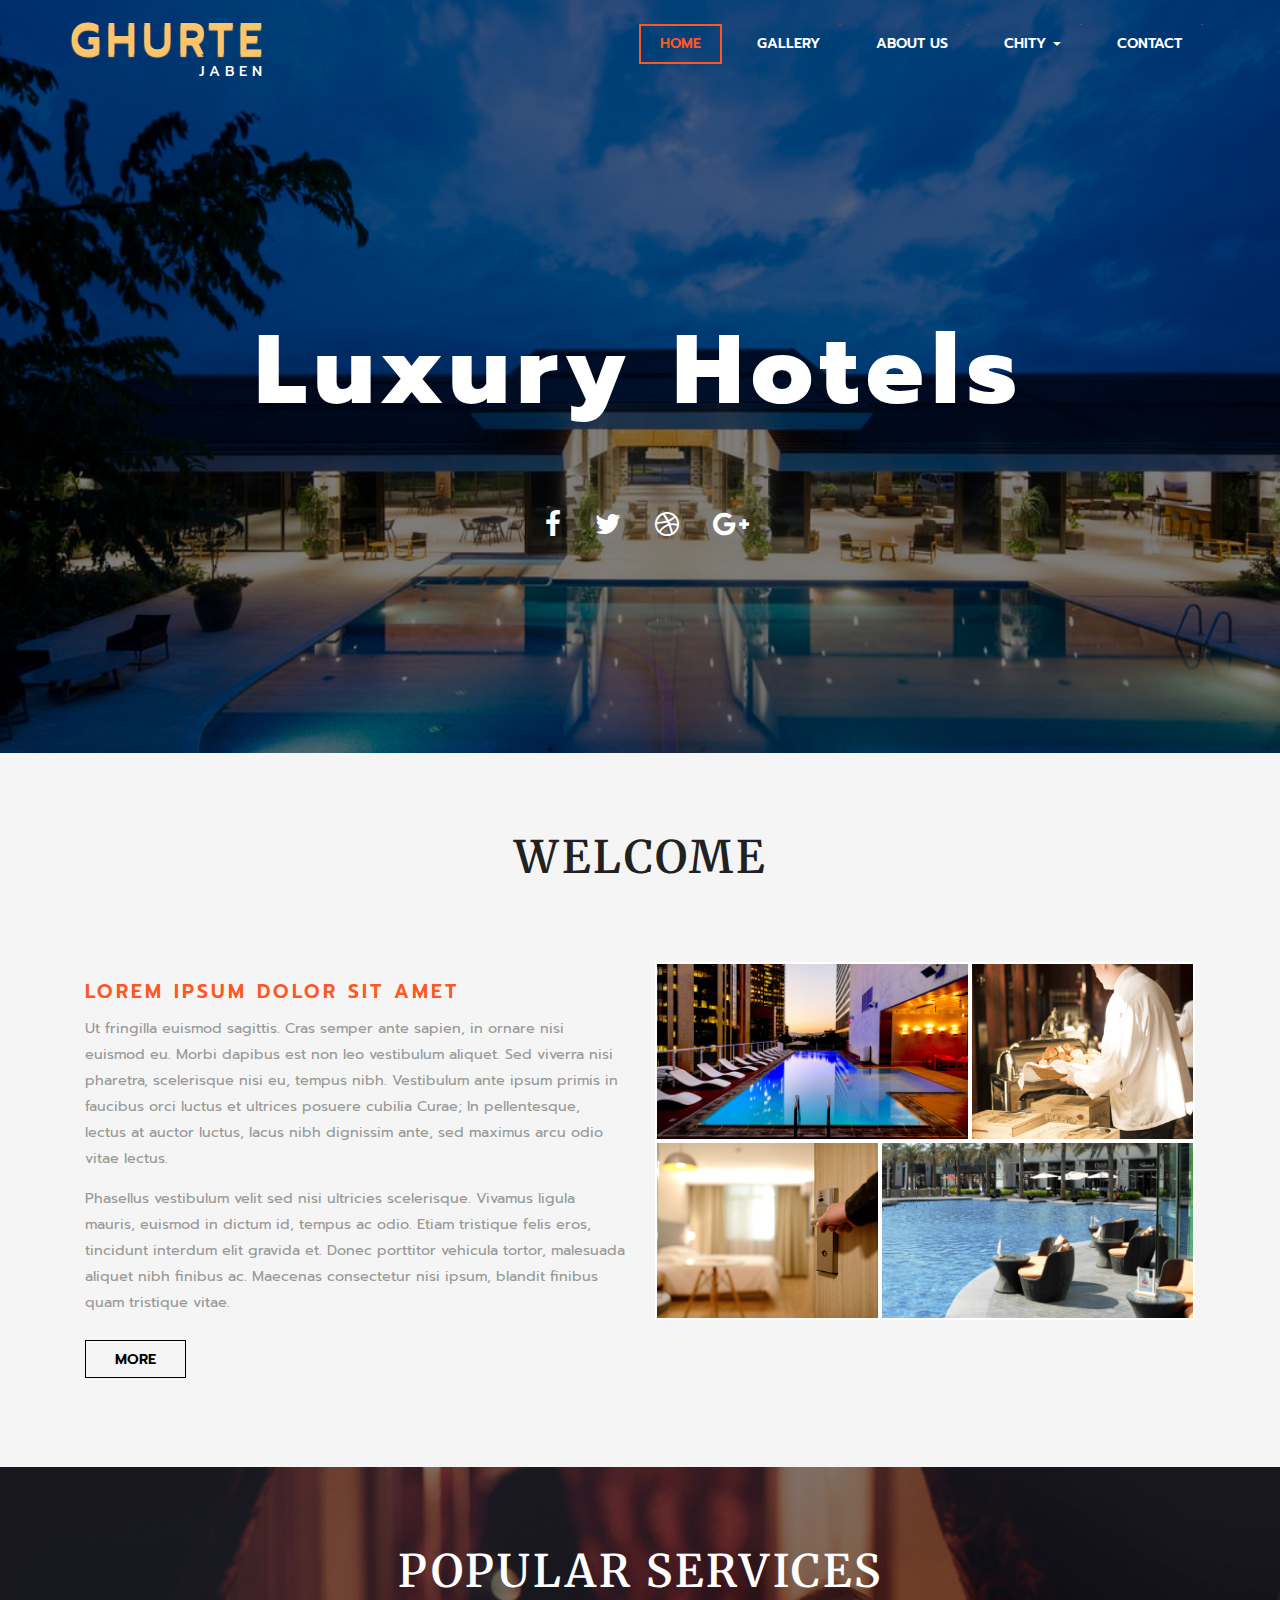
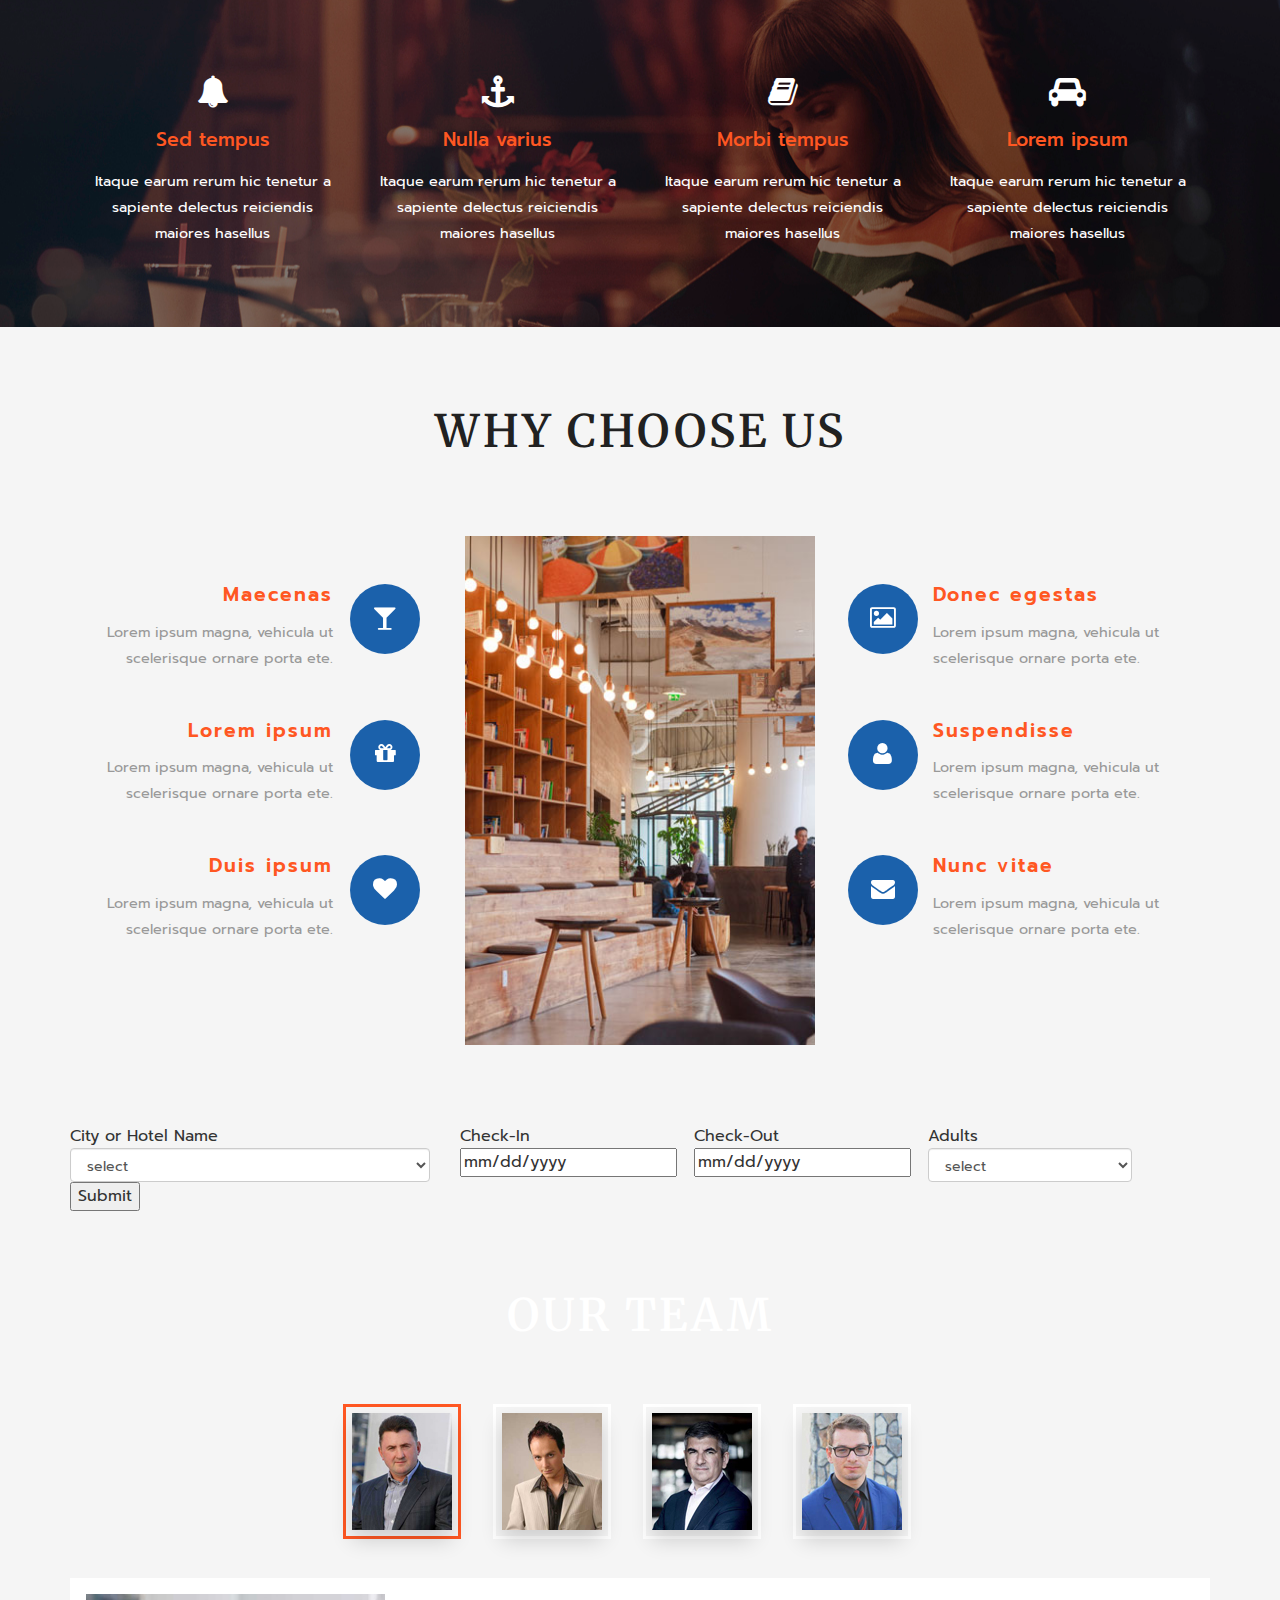
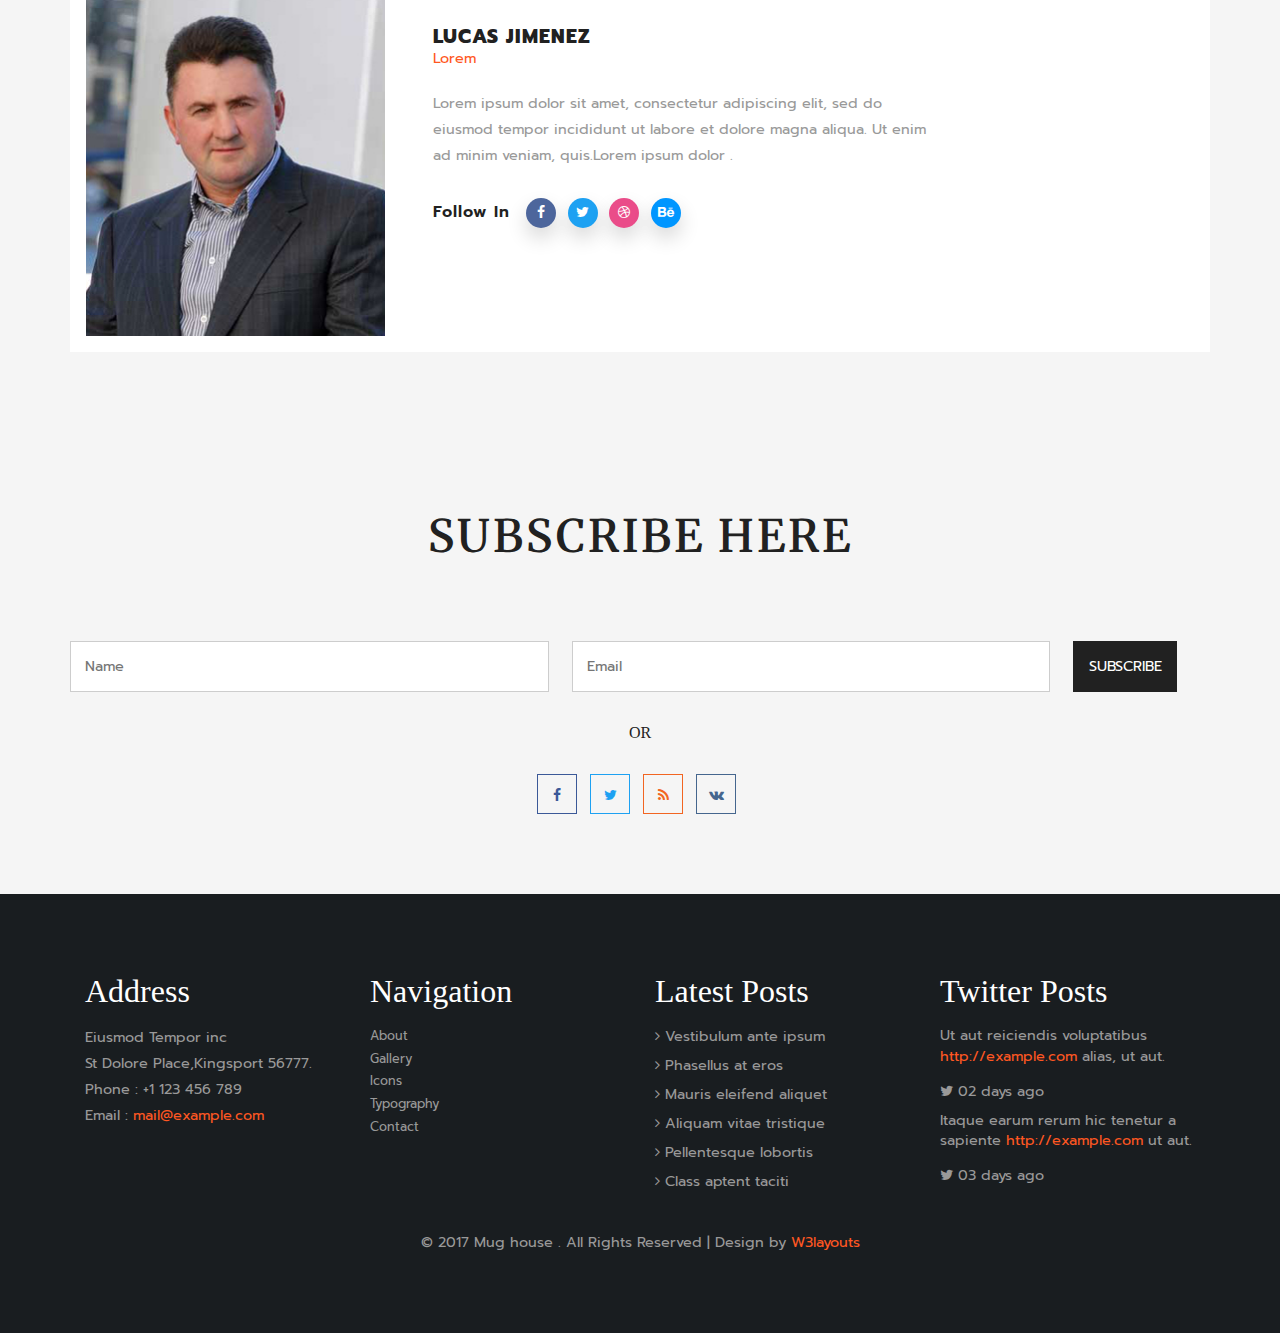
<file: index.html>
<!--
author: W3layouts
author URL: http://w3layouts.com
License: Creative Commons Attribution 3.0 Unported
License URL: http://creativecommons.org/licenses/by/3.0/
-->
<!DOCTYPE html>
<html lang="en">
<head>
<title>GHURTE JABEN</title>
<!-- custom-theme -->
<meta name="viewport" content="width=device-width, initial-scale=1">
<meta http-equiv="Content-Type" content="text/html; charset=utf-8" />
<meta name="keywords" content="Mug house Responsive web template, Bootstrap Web Templates, Flat Web Templates, Android Compatible web template, 
Smartphone Compatible web template, free webdesigns for Nokia, Samsung, LG, SonyEricsson, Motorola web design" />
<script type="application/x-javascript"> addEventListener("load", function() { setTimeout(hideURLbar, 0); }, false);
		function hideURLbar(){ window.scrollTo(0,1); } </script>
<!-- //custom-theme -->
<link href="css/bootstrap.css" rel="stylesheet" type="text/css" media="all" />
<link href="css/style.css" rel="stylesheet" type="text/css" media="all" />
<!-- js -->
<script type="text/javascript" src="js/jquery-2.1.4.min.js"></script>
<script src="js/main.js"></script>
<!-- //js -->
<!-- font-awesome-icons -->
<link href="css/font-awesome.css" rel="stylesheet"> 
<!-- tabs -->
<link href="css/easy-responsive-tabs.css" rel='stylesheet' type='text/css'/>
<!-- //tabs -->
<!-- //font-awesome-icons -->
<link href="//fonts.googleapis.com/css?family=Prompt:100,100i,200,200i,300,300i,400,400i,500,500i,600,600i,700,700i,800,800i,900,900i&amp;subset=latin-ext,thai,vietnamese" rel="stylesheet">
<link href="//fonts.googleapis.com/css?family=Merriweather" rel="stylesheet">
</head>
<body>
<!-- banner -->
	<div class="banner" >
		<div class="header-bottom">
			<div class="header">
				<div class="container">
					<div class="w3_agile_logo">
						<h1><a href="index.html"><span>GHURTE</span>JABEN</a></h1>
					</div>
					<div class="header-nav">
						<nav class="navbar navbar-default">
							<div class="navbar-header navbar-left">
								<button type="button" class="navbar-toggle collapsed" data-toggle="collapse" data-target="#bs-example-navbar-collapse-1">
									<span class="sr-only">Toggle navigation</span>
									<span class="icon-bar"></span>
									<span class="icon-bar"></span>
									<span class="icon-bar"></span>
								</button>
							</div>
						<!-- Collect the nav links, forms, and other content for toggling -->
							<div class="collapse navbar-collapse navbar-right" id="bs-example-navbar-collapse-1">
								<nav class="link-effect-12">
									<ul class="nav navbar-nav w3_agile_nav">
										<li class="active"><a href="index.html"><span>Home</span></a></li>
										<li><a href="gallery.html"><span>Gallery</span></a></li>
										<li><a href="about.html"><span>About Us</span></a></li>
										<li class="dropdown">
											<a href="#" class="dropdown-toggle" data-toggle="dropdown"><span data-hover="Short Codes">Chity</span> <b class="caret"></b></a>
											<ul class="dropdown-menu agile_short_dropdown">
												<li><a href="icons.html">Dhaka</a></li>
												<li><a href="typography.html">Chittagong</a></li>
											</ul>
										</li>
										<li><a href="contact.html"><span>Contact</span></a></li>
									</ul>	
								</nav>
							</div>
						</nav>
					</div>
					<div class="clearfix"> </div>
				</div>
			</div>
<!-- header -->
<!-- w3-banner -->
			<div class="w3-banner" style="z-index: 2;">
				<div id="typer"></div>
				<div class="top-banner-right">
					<ul>
						<li><a class="facebook" href="#"><i class="fa fa-facebook" aria-hidden="true"></i></a></li>
						<li><a class="facebook" href="#"><i class="fa fa-twitter" aria-hidden="true"></i></a></li>
						<li><a class="facebook" href="#"><i class="fa fa-dribbble" aria-hidden="true"></i></a></li>
						<li><a class="facebook" href="#"><i class="fa fa-google-plus" aria-hidden="true"></i></a></li>
					</ul>
				</div>	
			</div>
<!-- //w3-banner -->
		</div>
	</div>
<!-- //banner -->
<!-- welcome -->
	<div class="about">
		<div class="container">
			<div class="w3ls-heading">
				<h2>welcome</h2>
			</div>
			<div class="w3-about-grids">
				<div class="col-md-6 w3-about-left">
					<h5>Lorem ipsum dolor sit amet</h5>
					<p>Ut fringilla euismod sagittis. Cras semper ante sapien, in ornare nisi euismod eu. Morbi dapibus est non leo vestibulum aliquet. Sed viverra nisi pharetra, scelerisque nisi eu, tempus nibh. Vestibulum ante ipsum primis in faucibus orci luctus et ultrices posuere cubilia Curae; In pellentesque, lectus at auctor luctus, lacus nibh dignissim ante, sed maximus arcu odio vitae lectus. <span>Phasellus vestibulum velit sed nisi ultricies scelerisque. Vivamus ligula mauris, euismod in dictum id, tempus ac odio. Etiam tristique felis eros, tincidunt interdum elit gravida et. Donec porttitor vehicula tortor, malesuada aliquet nibh finibus ac. Maecenas consectetur nisi ipsum, blandit finibus quam tristique vitae.</span></p>
					<div class="w3l-button">
						<a href="#" data-toggle="modal" data-target="#myModal">More</a>
					</div>
				</div>
				<div class="col-md-6 w3-about-right">
					<div class="about-img-grids">
						<div class="col-md-7 about-img">
							<img src="images/4.jpg" alt=" " />
						</div>
						<div class="col-md-5 about-img about-img1">
							<img src="images/6.jpg" alt=" " />
						</div>
						<div class="clearfix"> </div>
					</div>
					<div class="about-img-grids">
						<div class="col-md-5 about-img about-img1">
							<img src="images/7.jpg" alt=" " />
						</div>
						<div class="col-md-7 about-img">
							<img src="images/5.jpg" alt=" " />
						</div>
						<div class="clearfix"> </div>
					</div>
				</div>
				<div class="clearfix"> </div>
			</div>
		</div>
	</div>
<!-- //welcome -->
<!-- modal -->
	<div class="modal about-modal fade" id="myModal" tabindex="-1" role="dialog">
		<div class="modal-dialog" role="document">
			<div class="modal-content">
				<div class="modal-header"> 
					<button type="button" class="close" data-dismiss="modal" aria-label="Close"><span aria-hidden="true">&times;</span></button>						
					<h4 class="modal-title">
						<img src="images/logo.png" alt="">
					</h4>
				</div> 
				<div class="modal-body">
					<div class="agileits-w3layouts-info">
						<img src="images/13.jpg" class="img-responsive" alt="" />
						<p>Duis venenatis, turpis eu bibendum porttitor, sapien quam ultricies tellus, ac rhoncus risus odio eget nunc. Pellentesque ac fermentum diam. Integer eu facilisis nunc, a iaculis felis. Pellentesque pellentesque tempor enim, in dapibus turpis porttitor quis. Suspendisse ultrices hendrerit massa. Nam id metus id tellus ultrices ullamcorper.  Cras tempor massa luctus, varius lacus sit amet, blandit lorem. Duis auctor in tortor sed tristique. Proin sed finibus sem</p>
					</div>
				</div>
			</div>
		</div>
	</div>
<!-- //modal -->
<!-- popular -->
	<div class="popular-section-wthree">
		<div class="container">	
			<div class="w3ls-heading">
				<h3>Popular Services</h3>
			</div>
			<div class="popular-agileinfo">
				<div class="col-md-3 popular-grid">
					<i class="fa fa-bell" aria-hidden="true"></i>
					<h4>Sed tempus</h4>
					<p>Itaque earum rerum hic tenetur a sapiente delectus reiciendis maiores hasellus</p>
				</div>
				<div class="col-md-3 popular-grid">
					<i class="fa fa-anchor" aria-hidden="true"></i>
					<h4>Nulla varius</h4>
					<p>Itaque earum rerum hic tenetur a sapiente delectus reiciendis maiores hasellus</p>
				</div>
				<div class="col-md-3 popular-grid popular-grid-bottom">
					<i class="fa fa-book" aria-hidden="true"></i>
					<h4>Morbi tempus</h4>
					<p>Itaque earum rerum hic tenetur a sapiente delectus reiciendis maiores hasellus</p>
				</div>
				<div class="col-md-3 popular-grid">
					<i class="fa fa-car" aria-hidden="true"></i>
					<h4>Lorem ipsum</h4>
					<p>Itaque earum rerum hic tenetur a sapiente delectus reiciendis maiores hasellus</p>
				</div>
					<div class="clearfix"> </div>
			</div>
		</div>
	</div>
<!-- //popular -->
<!-- choose-us -->
	<div class="why-choose-agile">
		<div class="container">
			<div class="w3ls-heading">
				<h3>Why Choose Us</h3>
			</div>
			<div class="why-choose-agile-grids-top">
				<div class="col-md-4 agileits-w3layouts-grid">
					<div class="wthree_agile_us">
						<div class="col-xs-9 agile-why-text">
							<h4>Maecenas</h4>
							<p>Lorem ipsum magna, vehicula ut scelerisque ornare porta ete.</p>
						</div>
						<div class="col-xs-3 agile-why-text">
							<div class="wthree_features_grid hvr-rectangle-out">
								<i class="fa fa-glass" aria-hidden="true"></i>
							</div>
						</div>
						<div class="clearfix"> </div>
					</div>
					<div class="wthree_agile_us">
						<div class="col-xs-9 agile-why-text">
							<h4>Lorem ipsum</h4>
							<p>Lorem ipsum magna, vehicula ut scelerisque ornare porta ete.</p>
						</div>
						<div class="col-xs-3 agile-why-text">
							<div class="wthree_features_grid hvr-rectangle-out">
								<i class="fa fa-gift" aria-hidden="true"></i>
							</div>
						</div>
						<div class="clearfix"> </div>
					</div>
					<div class="wthree_agile_us">
						<div class="col-xs-9 agile-why-text">
							<h4>Duis ipsum</h4>
							<p>Lorem ipsum magna, vehicula ut scelerisque ornare porta ete.</p>
						</div>
						<div class="col-xs-3 agile-why-text">
							<div class="wthree_features_grid hvr-rectangle-out">
								<i class="fa fa-heart" aria-hidden="true"></i>
							</div>
						</div>
						<div class="clearfix"> </div>
					</div>
				</div>
				<div class="col-md-4 agileits-w3layouts-grid img">
					<img src="images/3.jpg" alt=" " class="img-responsive" />
				</div>
				<div class="col-md-4 agileits-w3layouts-grid">
					<div class="wthree_agile_us">
						<div class="col-xs-3 agile-why-text agile-icon-left">
							<div class="wthree_features_grid hvr-rectangle-out">
								<i class="fa fa-picture-o" aria-hidden="true"></i>
							</div>
						</div>
						<div class="col-xs-9 agile-why-text two">
							<h4>Donec egestas</h4>
							<p>Lorem ipsum magna, vehicula ut scelerisque ornare porta ete.</p>
						</div>
						
						<div class="clearfix"> </div>
					</div>
					<div class="wthree_agile_us">
						<div class="col-xs-3 agile-why-text agile-icon-left">
							<div class="wthree_features_grid hvr-rectangle-out">
								<i class="fa fa-user" aria-hidden="true"></i>
							</div>
						</div>
						<div class="col-xs-9 agile-why-text two">
							<h4>Suspendisse</h4>
							<p>Lorem ipsum magna, vehicula ut scelerisque ornare porta ete.</p>
						</div>
						
						<div class="clearfix"> </div>
					</div>
					<div class="wthree_agile_us">
						<div class="col-xs-3 agile-why-text agile-icon-left">
								<div class="wthree_features_grid hvr-rectangle-out">
									<i class="fa fa-envelope" aria-hidden="true"></i>
								</div>
						</div>
						<div class="col-xs-9 agile-why-text two">
							<h4>Nunc vitae</h4>
							<p>Lorem ipsum magna, vehicula ut scelerisque ornare porta ete.</p>
						</div>
						<div class="clearfix"> </div>
					</div>
					<div class="clearfix"> </div>
				</div>
				<div class="clearfix"> </div>
			</div>
		</div>
	</div>
<!-- //choose-us -->




<!-- booking from -->


<div class="container">
	
<form action="#" method="post">
	<div class="row">
		<div class="col-lg-4 fields">
			<span>City or Hotel Name</span>
			<select class="form-control">
							<option>select</option>
							<option>Dhaka</option>
							<option>chiitagong</option>
						</select>
		</div>
		<div class="col-lg-2 fields">
			<span>Check-In</span>
			<input id="datepicker" name="Text" type="text" value="mm/dd/yyyy" onfocus="this.value = '';" onblur="if (this.value == '') {this.value = 'mm/dd/yyyy';}" required="" class="hasDatepicker">
		</div>
		<div class="col-lg-2 fields">
			<span>Check-Out</span>
			<input id="datepicker1" name="Text" type="text" value="mm/dd/yyyy" onfocus="this.value = '';" onblur="if (this.value == '') {this.value = 'mm/dd/yyyy';}" required="" class="hasDatepicker">
		</div>
		<div class="col-lg-2 fields">
			<span>Adults</span>
			<select class="form-control">
							<option>select</option>
							<option>1</option>
							<option>2</option>
							<option>3</option>
							<option>4</option>
							<option>5</option>
							<option>More than 5</option>
						</select>
		</div>
		<div class="col-lg-2">
			<input type="submit" value="Submit">
		</div>
		</div>
</form>

</div>


<!-- booking from -->
<!-- team -->
	<div class="team">
		<div class="container">
			<div class="w3ls-heading">
				<h3>Our Team</h3>
			</div>
			<div class="inner_w3l_agile_grids">
				<div id="horizontalTab">
					<ul class="resp-tabs-list">
						<li>
							<img src="images/t11.jpg" alt=" " class="img-responsive" />
						</li>
						<li>
							<img src="images/t22.jpg" alt=" " class="img-responsive" />
						</li>
						<li>
							<img src="images/t33.jpg" alt=" " class="img-responsive" />
						</li>
						<li>
							<img src="images/t44.jpg" alt=" " class="img-responsive" />
						</li>
					</ul>
						<div class="resp-tabs-container">
							<div class="tab1">
								<div class="col-md-6 team-img-w3-agile">
								</div>
								<div class="col-md-6 team-Info-agileits">
									<h4>Lucas Jimenez</h4>
									<span>Lorem</span>
									<p>Lorem ipsum dolor sit amet, consectetur adipiscing elit, sed do eiusmod tempor incididunt ut labore et dolore magna aliqua. Ut enim ad minim veniam, quis.Lorem ipsum dolor .</p>
								<div class="w3_agileits_social_media team_agile_w3l">
										<ul class="social-icons3">
											<li class="agileinfo_share">Follow In</li>
											<li><a href="#" class="wthree_facebook"> <i class="fa fa-facebook" aria-hidden="true"></i></a></li>
											<li><a href="#" class="wthree_twitter"><i class="fa fa-twitter" aria-hidden="true"></i></a></li>
											<li><a href="#" class="wthree_dribbble"><i class="fa fa-dribbble" aria-hidden="true"></i></a></li>
											<li><a href="#" class="wthree_behance"><i class="fa fa-behance" aria-hidden="true"></i></a></li>
										</ul>
									</div>								
								</div>
								<div class="clearfix"> </div>
							</div>
							
							<div class="tab2">
							<div class="col-md-6 team-img-w3-agile">
								</div>
								<div class="col-md-6 team-Info-agileits">
									<h4>Sarah Connor</h4>
									<span>Lorem</span>
									<p>Lorem ipsum dolor sit amet, consectetur adipiscing elit, sed do eiusmod tempor incididunt ut labore et dolore magna aliqua. Ut enim ad minim veniam, quis.Lorem ipsum dolor .</p>	
								<div class="w3_agileits_social_media team_agile_w3l">
										<ul class="social-icons3">
											<li class="agileinfo_share">Follow In</li>
											<li><a href="#" class="wthree_facebook"> <i class="fa fa-facebook" aria-hidden="true"></i></a></li>
											<li><a href="#" class="wthree_twitter"><i class="fa fa-twitter" aria-hidden="true"></i></a></li>
											<li><a href="#" class="wthree_dribbble"><i class="fa fa-dribbble" aria-hidden="true"></i></a></li>
											<li><a href="#" class="wthree_behance"><i class="fa fa-behance" aria-hidden="true"></i></a></li>
										</ul>
									</div>									
								</div>
								<div class="clearfix"> </div>
							</div>
							<div class="tab3">
								<div class="col-md-6 team-img-w3-agile">
								</div>
								<div class="col-md-6 team-Info-agileits">
									<h4>Ivan Simpson</h4>
									<span>Lorem</span>
									<p>Lorem ipsum dolor sit amet, consectetur adipiscing elit, sed do eiusmod tempor incididunt ut labore et dolore magna aliqua. Ut enim ad minim veniam, quis.Lorem ipsum dolor .</p>
							<div class="w3_agileits_social_media team_agile_w3l">
										<ul class="social-icons3">
											<li class="agileinfo_share">Follow In</li>
											<li><a href="#" class="wthree_facebook"> <i class="fa fa-facebook" aria-hidden="true"></i></a></li>
											<li><a href="#" class="wthree_twitter"><i class="fa fa-twitter" aria-hidden="true"></i></a></li>
											<li><a href="#" class="wthree_dribbble"><i class="fa fa-dribbble" aria-hidden="true"></i></a></li>
											<li><a href="#" class="wthree_behance"><i class="fa fa-behance" aria-hidden="true"></i></a></li>
										</ul>
									</div>								
								</div>
								<div class="clearfix"> </div>
							</div>
							<div class="tab4">
							<div class="col-md-6 team-img-w3-agile">
								</div>
								<div class="col-md-6 team-Info-agileits">
									<h4>Marc Gutierrez</h4>
									<span>Lorem</span>
									<p>Lorem ipsum dolor sit amet, consectetur adipiscing elit, sed do eiusmod tempor incididunt ut labore et dolore magna aliqua. Ut enim ad minim veniam, quis.Lorem ipsum dolor .</p>
									<div class="w3_agileits_social_media team_agile_w3l">
										<ul class="social-icons3">
											<li class="agileinfo_share">Follow In</li>
											<li><a href="#" class="wthree_facebook"> <i class="fa fa-facebook" aria-hidden="true"></i></a></li>
											<li><a href="#" class="wthree_twitter"><i class="fa fa-twitter" aria-hidden="true"></i></a></li>
											<li><a href="#" class="wthree_dribbble"><i class="fa fa-dribbble" aria-hidden="true"></i></a></li>
											<li><a href="#" class="wthree_behance"><i class="fa fa-behance" aria-hidden="true"></i></a></li>
										</ul>
									</div>				
								</div>
								<div class="clearfix"> </div>
							</div>
						</div>
				</div>
			</div>
		</div>
	</div>
<!-- //team -->
<!-- news-letter -->
	<div class="news-letter">
		<div class="container">
			<div class="w3ls-heading">
				<h3>Subscribe Here</h3>
			</div>
			<div class="agileinfo-subscribe">
				<form action="#" method="post">
					<input type="text" placeholder="Name" name="Name"  required="">
					<input type="email" placeholder="Email" name="Email"  required="">
					<input type="submit" value="Subscribe">
					<div class="clearfix"> </div>
				</form>
				<h5>or</h5>
				<div class="agileits-social-grids">
					<ul>
						<li><a href="#"><i class="fa fa-facebook"></i></a></li>
						<li><a href="#"><i class="fa fa-twitter"></i></a></li>
						<li><a href="#"><i class="fa fa-rss"></i></a></li>
						<li><a href="#"><i class="fa fa-vk"></i></a></li>
					</ul>
				</div>
			</div>
		</div>
	</div>
<!-- //news-letter -->
<!-- footer -->
	<div class="w3-agile-footer">
		<div class="container">
			<div class="footer-grids">
				<div class="col-md-3 footer-grid">
					<div class="footer-grid-heading">
						<h4>Address</h4>
					</div>
					<div class="footer-grid-info">
						<p>Eiusmod Tempor inc
							<span>St Dolore Place,Kingsport 56777.</span>
						</p>
						<p class="phone">Phone : +1 123 456 789
							<span>Email : <a href="mailto:example@email.com">mail@example.com</a></span>
						</p>
					</div>
				</div>
				<div class="col-md-3 footer-grid">
					<div class="footer-grid-heading">
						<h4>Navigation</h4>
					</div>
					<div class="footer-grid-info">
						<ul>
							<li><a href="about.html">About</a></li>
							<li><a href="gallery.html">Gallery</a></li>
							<li><a href="icons.html">Icons</a></li>
							<li><a href="typography.html">Typography</a></li>
							<li><a href="contact.html">Contact</a></li>
						</ul>
					</div>
				</div>
				<div class="col-md-3 footer-grid">
					<div class="footer-grid-heading">
						<h4>Latest Posts</h4>
					</div>
					<div class="w3agile_footer_grid_list">
						<ul>
							<li><i class="fa fa-angle-right" aria-hidden="true"></i> Vestibulum ante ipsum</li>
							<li><i class="fa fa-angle-right" aria-hidden="true"></i> Phasellus at eros</li>
							<li><i class="fa fa-angle-right" aria-hidden="true"></i> Mauris eleifend aliquet</li>
							<li><i class="fa fa-angle-right" aria-hidden="true"></i> Aliquam vitae tristique</li>
							<li><i class="fa fa-angle-right" aria-hidden="true"></i> Pellentesque lobortis</li>
							<li><i class="fa fa-angle-right" aria-hidden="true"></i> Class aptent taciti</li>
						</ul>
					</div>
				</div>
				<div class="col-md-3 footer-grid">
					<div class="footer-grid-heading">
						<h4>Twitter Posts</h4>
					</div>
					<div class="w3agile_footer_grid_list w3agile-post">
						<ul>
							<li>Ut aut reiciendis voluptatibus <a href="#">http://example.com</a> alias, ut aut.
								<span><i class="fa fa-twitter" aria-hidden="true"></i> 02 days ago</span></li>
							<li>Itaque earum rerum hic tenetur a sapiente <a href="#">http://example.com</a> ut aut.
							<span><i class="fa fa-twitter" aria-hidden="true"></i> 03 days ago</span></li>
						</ul>
					</div>
				</div>
				<div class="clearfix"> </div>
			</div>
			<div class="agileits-w3layouts-copyright">
				<p>© 2017 Mug house . All Rights Reserved | Design by <a href="http://w3layouts.com/"> W3layouts</a> </p>
			</div>
		</div>
		
	</div>
<!-- //footer -->
<!-- start-smooth-scrolling -->
<script type="text/javascript" src="js/move-top.js"></script>
<script type="text/javascript" src="js/easing.js"></script>
<script type="text/javascript">
	jQuery(document).ready(function($) {
		$(".scroll").click(function(event){		
			event.preventDefault();
			$('html,body').animate({scrollTop:$(this.hash).offset().top},1000);
		});
	});
</script>
<!-- start-smooth-scrolling -->
<!-- for bootstrap working -->
	<script src="js/bootstrap.js"></script>
<!-- //for bootstrap working -->
<!-- here stars scrolling icon -->
	<script type="text/javascript">
		$(document).ready(function() {
			/*
				var defaults = {
				containerID: 'toTop', // fading element id
				containerHoverID: 'toTopHover', // fading element hover id
				scrollSpeed: 1200,
				easingType: 'linear' 
				};
			*/
								
			$().UItoTop({ easingType: 'easeOutQuart' });
								
			});
	</script>
<!-- //here ends scrolling icon -->
	<script src='js/jquery.typer.js'></script>
		<script>
						var win = $(window),
							foo = $('#typer');

						foo.typer(['Luxury Hotels', 'Hotels & Resorts', 'Luxury Resorts']);

						// unneeded...
						win.resize(function(){
							var fontSize = Math.max(Math.min(win.width() / (1 * 10), parseFloat(Number.POSITIVE_INFINITY)), parseFloat(Number.NEGATIVE_INFINITY));

							foo.css({
								fontSize: fontSize * .8 + 'px'
							});
						}).resize();
					</script>
					<!--tabs-->
	<script src="js/easy-responsive-tabs.js"></script>
	<script>
		$(document).ready(function () {
		$('#horizontalTab').easyResponsiveTabs({
		type: 'default', //Types: default, vertical, accordion           
		width: 'auto', //auto or any width like 600px
		fit: true,   // 100% fit in a container
		closed: 'accordion', // Start closed if in accordion view
		activate: function(event) { // Callback function if tab is switched
		var $tab = $(this);
		var $info = $('#tabInfo');
		var $name = $('span', $info);
		$name.text($tab.text());
		$info.show();
		}
		});
		$('#verticalTab').easyResponsiveTabs({
		type: 'vertical',
		width: 'auto',
		fit: true
		});
		});
	</script>
	<!--//tabs-->
</body>
</html>
</file>
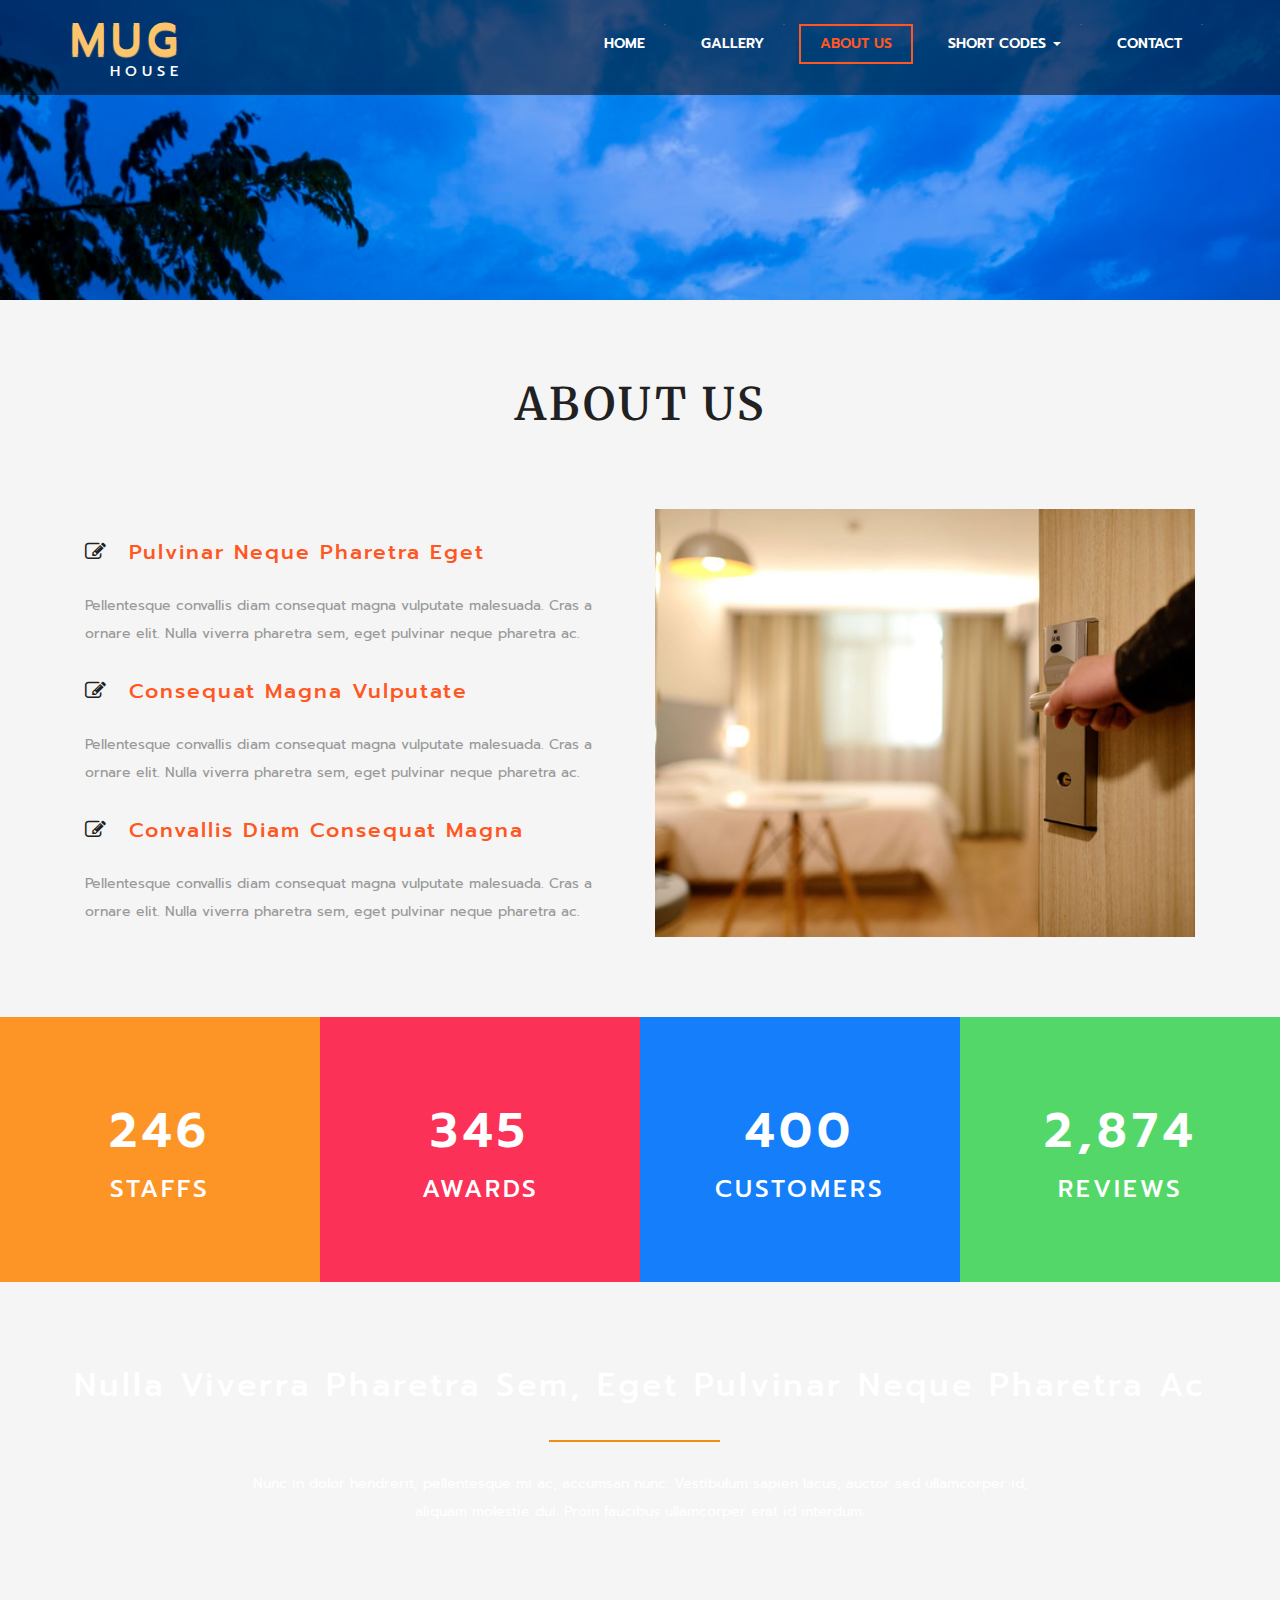
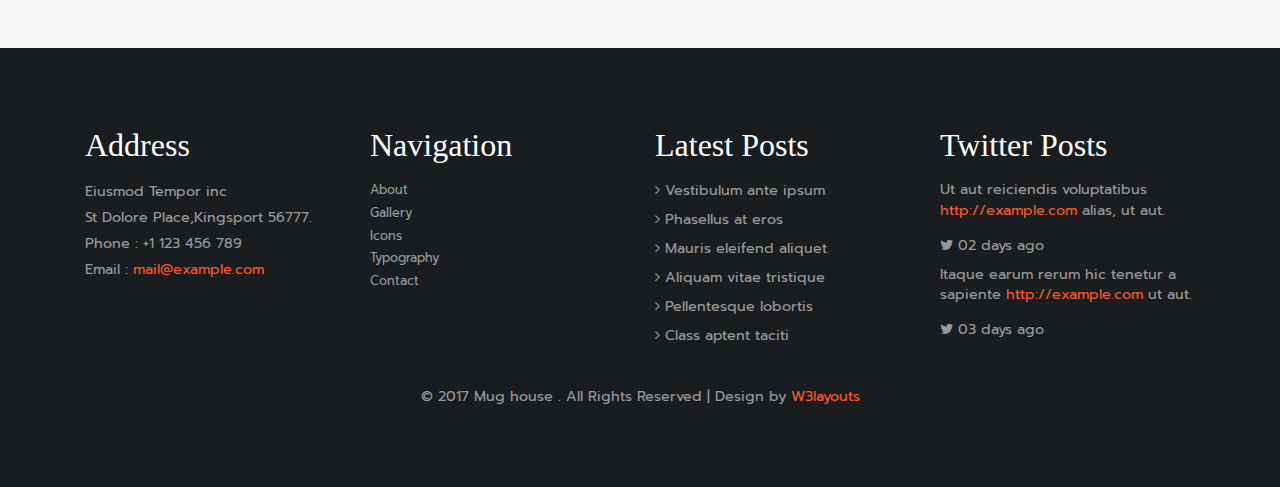
<file: about.html>
<!--
author: W3layouts
author URL: http://w3layouts.com
License: Creative Commons Attribution 3.0 Unported
License URL: http://creativecommons.org/licenses/by/3.0/
-->
<!DOCTYPE html>
<html lang="en">
<head>
<title>Mug house  a Hotel Category Flat Bootstrap Responsive Website Template | About :: w3layouts</title>
<!-- custom-theme -->
<meta name="viewport" content="width=device-width, initial-scale=1">
<meta http-equiv="Content-Type" content="text/html; charset=utf-8" />
<meta name="keywords" content="Mug house Responsive web template, Bootstrap Web Templates, Flat Web Templates, Android Compatible web template, 
Smartphone Compatible web template, free webdesigns for Nokia, Samsung, LG, SonyEricsson, Motorola web design" />
<script type="application/x-javascript"> addEventListener("load", function() { setTimeout(hideURLbar, 0); }, false);
		function hideURLbar(){ window.scrollTo(0,1); } </script>
<!-- //custom-theme -->
<link href="css/bootstrap.css" rel="stylesheet" type="text/css" media="all" />
<link href="css/style.css" rel="stylesheet" type="text/css" media="all" />
<!-- js -->
<script type="text/javascript" src="js/jquery-2.1.4.min.js"></script>
<script src="js/main.js"></script>
<!-- //js -->
<!-- font-awesome-icons -->
<link href="css/font-awesome.css" rel="stylesheet"> 
<!-- tabs -->
<link href="css/easy-responsive-tabs.css" rel='stylesheet' type='text/css'/>
<!-- //tabs -->
<!-- //font-awesome-icons -->
<link href="//fonts.googleapis.com/css?family=Prompt:100,100i,200,200i,300,300i,400,400i,500,500i,600,600i,700,700i,800,800i,900,900i&amp;subset=latin-ext,thai,vietnamese" rel="stylesheet">
<link href="//fonts.googleapis.com/css?family=Merriweather" rel="stylesheet">
</head>
<body>
<!-- banner -->
	<div class="banner-1">
		<div class="header-bottom">
			<!-- header -->
			<div class="header">
				<div class="container">
					<div class="w3_agile_logo">
						<h1><a href="index.html"><span>Mug</span>house</a></h1>
					</div>
					<div class="header-nav">
						<nav class="navbar navbar-default">
							<div class="navbar-header navbar-left">
								<button type="button" class="navbar-toggle collapsed" data-toggle="collapse" data-target="#bs-example-navbar-collapse-1">
									<span class="sr-only">Toggle navigation</span>
									<span class="icon-bar"></span>
									<span class="icon-bar"></span>
									<span class="icon-bar"></span>
								</button>
							</div>
						<!-- Collect the nav links, forms, and other content for toggling -->
							<div class="collapse navbar-collapse navbar-right" id="bs-example-navbar-collapse-1">
								<nav class="link-effect-12">
									<ul class="nav navbar-nav w3_agile_nav">
										<li><a href="index.html"><span>Home</span></a></li>
										<li><a href="gallery.html"><span>Gallery</span></a></li>
										<li class="active"><a href="about.html"><span>About Us</span></a></li>
										<li class="dropdown">
											<a href="#" class="dropdown-toggle" data-toggle="dropdown"><span data-hover="Short Codes">Short Codes</span> <b class="caret"></b></a>
											<ul class="dropdown-menu agile_short_dropdown">
												<li><a href="icons.html">Web Icons</a></li>
												<li><a href="typography.html">Typography</a></li>
											</ul>
										</li>
										<li><a href="contact.html"><span>Contact</span></a></li>
									</ul>	
								</nav>
							</div>
						</nav>
					</div>
					<div class="clearfix"> </div>
				</div>
			</div>
			<!-- header -->
		</div>
	</div>
<!-- //banner -->
<!-- about -->
<!-- courses -->
	<div class="courses">
		<div class="container"> 
			<div class="w3ls-heading">
				<h2>About Us</h2>
			</div>
			<div class="agileits_w3layouts_team_grids w3ls_courses_grids">
				<div class="col-md-6 w3ls_banner_bottom_left w3ls_courses_left">
					<div class="w3ls_courses_left_grids">
						<div class="w3ls_courses_left_grid">
							<h3><i class="fa fa-pencil-square-o" aria-hidden="true"></i>pulvinar neque pharetra eget</h3>
							<p>Pellentesque convallis diam consequat magna vulputate malesuada. 
								Cras a ornare elit. Nulla viverra pharetra sem, eget pulvinar neque pharetra ac.</p>
						</div>
						<div class="w3ls_courses_left_grid">
							<h3><i class="fa fa-pencil-square-o" aria-hidden="true"></i>consequat magna vulputate</h3>
							<p>Pellentesque convallis diam consequat magna vulputate malesuada. 
								Cras a ornare elit. Nulla viverra pharetra sem, eget pulvinar neque pharetra ac.</p>
						</div>
						<div class="w3ls_courses_left_grid">
							<h3><i class="fa fa-pencil-square-o" aria-hidden="true"></i>convallis diam consequat magna</h3>
							<p>Pellentesque convallis diam consequat magna vulputate malesuada. 
								Cras a ornare elit. Nulla viverra pharetra sem, eget pulvinar neque pharetra ac.</p>
						</div>
					</div>
				</div>
				<div class="col-md-6 agileits_courses_right">
					<img src="images/7.jpg" alt=" " class="img-responsive" />
				</div>
				<div class="clearfix"> </div>
			</div>
		</div>
	</div>
<!-- //courses -->
<!-- stats -->
	<div class="stats">
		<div class="col-md-3 w3layouts_stats_left w3_counter_grid">
			<p class="counter">246</p>
			<h3>Staffs</h3>
		</div>
		<div class="col-md-3 w3layouts_stats_left w3_counter_grid1">
			<p class="counter">345</p>
			<h3>Awards</h3>
		</div>
		<div class="col-md-3 w3layouts_stats_left w3_counter_grid2">
			<p class="counter">400</p>
			<h3>Customers</h3>
		</div>
		<div class="col-md-3 w3layouts_stats_left w3_counter_grid3">
			<p class="counter">2,874</p>
			<h3>Reviews</h3>
		</div>
		<div class="clearfix"> </div>
	</div>
<!-- //stats -->
<!-- stats-bottom-banner -->
	<div class="stats-bottom-banner">
		<div class="container">
			<h3>Nulla viverra pharetra sem, eget pulvinar neque pharetra ac</h3>
			<p>Nunc in dolor hendrerit, pellentesque mi ac, accumsan nunc. Vestibulum sapien lacus, 
				auctor sed ullamcorper id, aliquam molestie dui. Proin faucibus 
				ullamcorper erat id interdum.</p>
		</div>
	</div>
<!-- //stats-bottom-banner -->	
<!-- //about -->
<!-- footer -->
	<div class="w3-agile-footer">
		<div class="container">
			<div class="footer-grids">
				<div class="col-md-3 footer-grid">
					<div class="footer-grid-heading">
						<h4>Address</h4>
					</div>
					<div class="footer-grid-info">
						<p>Eiusmod Tempor inc
							<span>St Dolore Place,Kingsport 56777.</span>
						</p>
						<p class="phone">Phone : +1 123 456 789
							<span>Email : <a href="mailto:example@email.com">mail@example.com</a></span>
						</p>
					</div>
				</div>
				<div class="col-md-3 footer-grid">
					<div class="footer-grid-heading">
						<h4>Navigation</h4>
					</div>
					<div class="footer-grid-info">
						<ul>
							<li><a href="about.html">About</a></li>
							<li><a href="gallery.html">Gallery</a></li>
							<li><a href="icons.html">Icons</a></li>
							<li><a href="typography.html">Typography</a></li>
							<li><a href="contact.html">Contact</a></li>
						</ul>
					</div>
				</div>
				<div class="col-md-3 footer-grid">
					<div class="footer-grid-heading">
						<h4>Latest Posts</h4>
					</div>
					<div class="w3agile_footer_grid_list">
						<ul>
							<li><i class="fa fa-angle-right" aria-hidden="true"></i> Vestibulum ante ipsum</li>
							<li><i class="fa fa-angle-right" aria-hidden="true"></i> Phasellus at eros</li>
							<li><i class="fa fa-angle-right" aria-hidden="true"></i> Mauris eleifend aliquet</li>
							<li><i class="fa fa-angle-right" aria-hidden="true"></i> Aliquam vitae tristique</li>
							<li><i class="fa fa-angle-right" aria-hidden="true"></i> Pellentesque lobortis</li>
							<li><i class="fa fa-angle-right" aria-hidden="true"></i> Class aptent taciti</li>
						</ul>
					</div>
				</div>
				
				<div class="col-md-3 footer-grid">
					<div class="footer-grid-heading">
						<h4>Twitter Posts</h4>
					</div>
					<div class="w3agile_footer_grid_list w3agile-post">
						<ul>
							<li>Ut aut reiciendis voluptatibus <a href="#">http://example.com</a> alias, ut aut.
								<span><i class="fa fa-twitter" aria-hidden="true"></i> 02 days ago</span></li>
							<li>Itaque earum rerum hic tenetur a sapiente <a href="#">http://example.com</a> ut aut.
							<span><i class="fa fa-twitter" aria-hidden="true"></i> 03 days ago</span></li>
						</ul>
					</div>
				</div>
				<div class="clearfix"> </div>
			</div>
			<div class="agileits-w3layouts-copyright">
				<p>© 2017 Mug house . All Rights Reserved | Design by <a href="http://w3layouts.com/"> W3layouts</a> </p>
			</div>
		</div>
	</div>
<!-- //footer -->
<!-- start-smooth-scrolling -->
<script type="text/javascript" src="js/move-top.js"></script>
<script type="text/javascript" src="js/easing.js"></script>
<script type="text/javascript">
	jQuery(document).ready(function($) {
		$(".scroll").click(function(event){		
			event.preventDefault();
			$('html,body').animate({scrollTop:$(this.hash).offset().top},1000);
		});
	});
</script>
<!-- start-smooth-scrolling -->
<!-- for bootstrap working -->
	<script src="js/bootstrap.js"></script>
<!-- //for bootstrap working -->
<!-- here stars scrolling icon -->
	<script type="text/javascript">
		$(document).ready(function() {
			/*
				var defaults = {
				containerID: 'toTop', // fading element id
				containerHoverID: 'toTopHover', // fading element hover id
				scrollSpeed: 1200,
				easingType: 'linear' 
				};
			*/
								
			$().UItoTop({ easingType: 'easeOutQuart' });
								
			});
	</script>
<!-- //here ends scrolling icon -->
<!-- stats -->
	<script src="js/jquery.waypoints.min.js"></script>
	<script src="js/jquery.countup.js"></script>
		<script>
			$('.counter').countUp();
		</script>
<!-- //stats -->
</body>
</html>
</file>
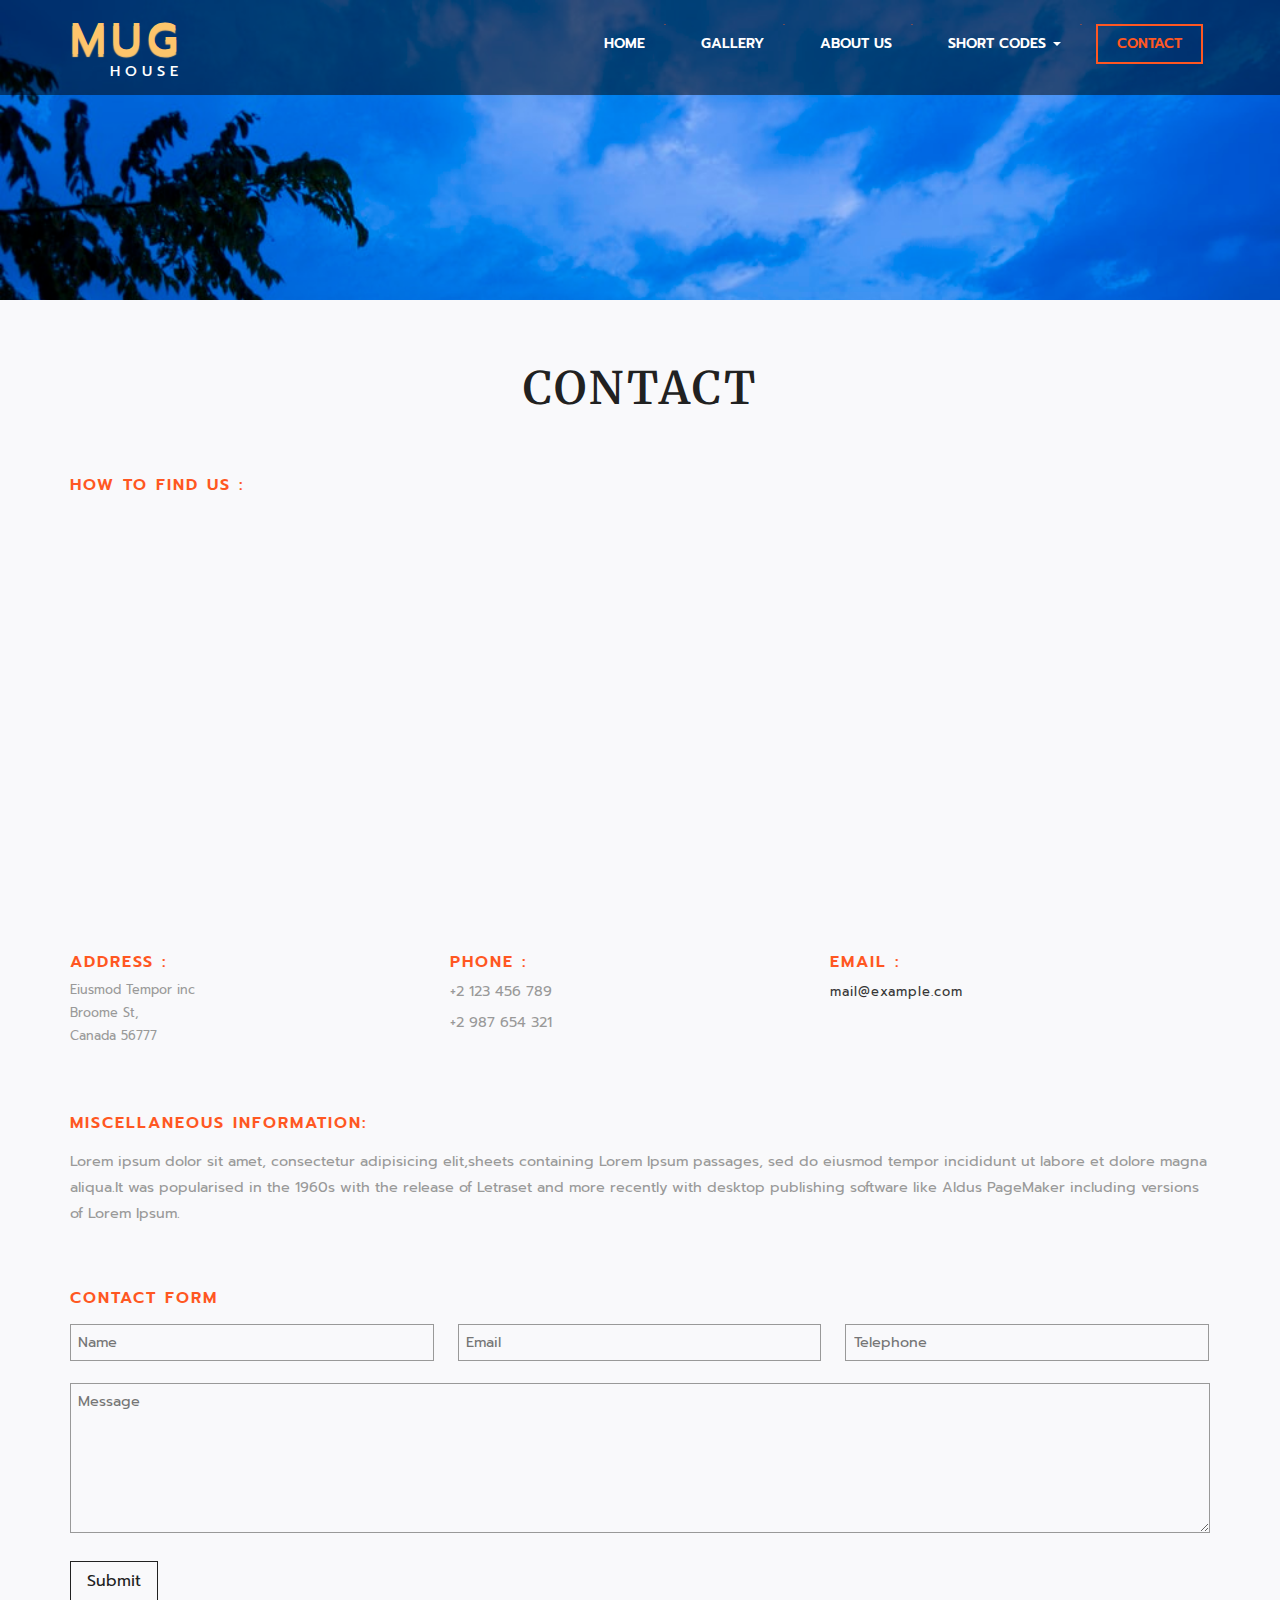
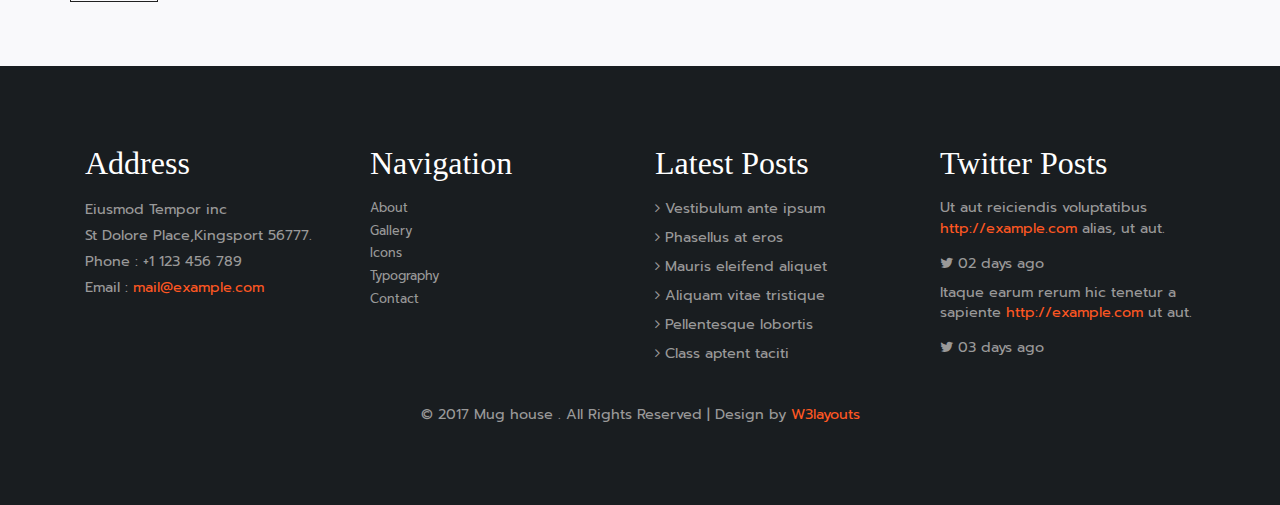
<file: contact.html>
<!--
author: W3layouts
author URL: http://w3layouts.com
License: Creative Commons Attribution 3.0 Unported
License URL: http://creativecommons.org/licenses/by/3.0/
-->
<!DOCTYPE html>
<html lang="en">
<head>
<title>Mug house  a Hotel Category Flat Bootstrap Responsive Website Template | Contact :: w3layouts</title>
<!-- custom-theme -->
<meta name="viewport" content="width=device-width, initial-scale=1">
<meta http-equiv="Content-Type" content="text/html; charset=utf-8" />
<meta name="keywords" content="Mug house Responsive web template, Bootstrap Web Templates, Flat Web Templates, Android Compatible web template, 
Smartphone Compatible web template, free webdesigns for Nokia, Samsung, LG, SonyEricsson, Motorola web design" />
<script type="application/x-javascript"> addEventListener("load", function() { setTimeout(hideURLbar, 0); }, false);
		function hideURLbar(){ window.scrollTo(0,1); } </script>
<!-- //custom-theme -->
<link href="css/bootstrap.css" rel="stylesheet" type="text/css" media="all" />
<link href="css/style.css" rel="stylesheet" type="text/css" media="all" />
<!-- js -->
<script type="text/javascript" src="js/jquery-2.1.4.min.js"></script>
<script src="js/main.js"></script>
<!-- //js -->
<!-- font-awesome-icons -->
<link href="css/font-awesome.css" rel="stylesheet"> 
<!-- tabs -->
<link href="css/easy-responsive-tabs.css" rel='stylesheet' type='text/css'/>
<!-- //tabs -->
<!-- //font-awesome-icons -->
<link href="//fonts.googleapis.com/css?family=Prompt:100,100i,200,200i,300,300i,400,400i,500,500i,600,600i,700,700i,800,800i,900,900i&amp;subset=latin-ext,thai,vietnamese" rel="stylesheet">
<link href="//fonts.googleapis.com/css?family=Merriweather" rel="stylesheet">
</head>
<body>
<!-- banner -->
	<div class="banner-1">
		<div class="header-bottom">
			<div class="header">
				<div class="container">
					<div class="w3_agile_logo">
						<h1><a href="index.html"><span>Mug</span>house</a></h1>
					</div>
					<div class="header-nav">
						<nav class="navbar navbar-default">
							<div class="navbar-header navbar-left">
								<button type="button" class="navbar-toggle collapsed" data-toggle="collapse" data-target="#bs-example-navbar-collapse-1">
									<span class="sr-only">Toggle navigation</span>
									<span class="icon-bar"></span>
									<span class="icon-bar"></span>
									<span class="icon-bar"></span>
								</button>
							</div>
						<!-- Collect the nav links, forms, and other content for toggling -->
							<div class="collapse navbar-collapse navbar-right" id="bs-example-navbar-collapse-1">
								<nav class="link-effect-12">
									<ul class="nav navbar-nav w3_agile_nav">
										<li><a href="index.html"><span>Home</span></a></li>
										<li><a href="gallery.html"><span>Gallery</span></a></li>
										<li><a href="about.html"><span>About Us</span></a></li>
										<li class="dropdown">
											<a href="#" class="dropdown-toggle" data-toggle="dropdown"><span data-hover="Short Codes">Short Codes</span> <b class="caret"></b></a>
											<ul class="dropdown-menu agile_short_dropdown">
												<li><a href="icons.html">Web Icons</a></li>
												<li><a href="typography.html">Typography</a></li>
											</ul>
										</li>
										<li class="active"><a href="contact.html"><span>Contact</span></a></li>
									</ul>	
								</nav>
							</div>
						</nav>
					</div>
					<div class="clearfix"> </div>
				</div>
			</div>
<!-- header -->
		</div>
	</div>
<!-- //banner -->
<!-- contact -->
	<div class="contact">
		<div class="container">
			<div class="w3-heading-grid">
			<div class="w3ls-heading">
				<h2>Contact</h2>
			</div>
				<div class="agileits-border"> </div>
			</div>
			<div class="map">
				<h4>How to find us :</h4>
				<iframe src="https://www.google.com/maps/embed?pb=!1m18!1m12!1m3!1d48388.364704188425!2d-73.99489843077946!3d40.7120108624803!2m3!1f0!2f0!3f0!3m2!1i1024!2i768!4f13.1!3m3!1m2!1s0x89c25a27e2f24131%3A0x64ffc98d24069f02!2sCANADA!5e0!3m2!1sen!2sin!4v1490244727346"  style="border:0" allowfullscreen></iframe>
			</div>
			
			<div class="address">
				<div class="col-sm-4 address-grids">
					<h4>Address :</h4>
					<ul>
						<li><p>Eiusmod Tempor inc<br>
								Broome St,<br>
								Canada 56777</p>
						</li>
					</ul>
				</div>
				<div class="col-sm-4 address-grids">
					<h4>Phone :</h4>
					<p>+2 123 456 789</p>
					<p>+2 987 654 321</p>
				</div>
				<div class="col-sm-4 address-grids">
					<h4>Email :</h4>
					<p><a href="mailto:example@email.com">mail@example.com</a></p>
				</div>
				<div class="clearfix"> </div>
			</div>
			
			<div class="contact-infom">
				<h4>Miscellaneous Information:</h4>
				<p>Lorem ipsum dolor sit amet, consectetur adipisicing elit,sheets containing Lorem Ipsum passages, 
					sed do eiusmod tempor incididunt ut labore et dolore magna aliqua.It was popularised in the 1960s with the release of Letraset
					  and more recently with desktop publishing software like Aldus PageMaker including versions of Lorem Ipsum.</p>
			</div>	
			<div class="contact-form">
				<h4>Contact Form</h4>
				<form action="#" method="post">
					<input type="text" placeholder="Name" required="">
					<input type="email" placeholder="Email" required="">
					<input type="text" placeholder="Telephone" required="">
					<textarea placeholder="Message" required=""></textarea>
					<button class="btn1">Submit</button>
				</form>
			</div>	
		</div>
	</div>
	<!-- //contact -->


<!-- footer -->
	<div class="w3-agile-footer">
		<div class="container">
			<div class="footer-grids">
				<div class="col-md-3 footer-grid">
					<div class="footer-grid-heading">
						<h4>Address</h4>
					</div>
					<div class="footer-grid-info">
						<p>Eiusmod Tempor inc
							<span>St Dolore Place,Kingsport 56777.</span>
						</p>
						<p class="phone">Phone : +1 123 456 789
							<span>Email : <a href="mailto:example@email.com">mail@example.com</a></span>
						</p>
					</div>
				</div>
				<div class="col-md-3 footer-grid">
					<div class="footer-grid-heading">
						<h4>Navigation</h4>
					</div>
					<div class="footer-grid-info">
						<ul>
							<li><a href="about.html">About</a></li>
							<li><a href="gallery.html">Gallery</a></li>
							<li><a href="icons.html">Icons</a></li>
							<li><a href="typography.html">Typography</a></li>
							<li><a href="contact.html">Contact</a></li>
						</ul>
					</div>
				</div>
				<div class="col-md-3 footer-grid">
					<div class="footer-grid-heading">
						<h4>Latest Posts</h4>
					</div>
					<div class="w3agile_footer_grid_list">
						<ul>
							<li><i class="fa fa-angle-right" aria-hidden="true"></i> Vestibulum ante ipsum</li>
							<li><i class="fa fa-angle-right" aria-hidden="true"></i> Phasellus at eros</li>
							<li><i class="fa fa-angle-right" aria-hidden="true"></i> Mauris eleifend aliquet</li>
							<li><i class="fa fa-angle-right" aria-hidden="true"></i> Aliquam vitae tristique</li>
							<li><i class="fa fa-angle-right" aria-hidden="true"></i> Pellentesque lobortis</li>
							<li><i class="fa fa-angle-right" aria-hidden="true"></i> Class aptent taciti</li>
						</ul>
					</div>
				</div>
				<div class="col-md-3 footer-grid">
					<div class="footer-grid-heading">
						<h4>Twitter Posts</h4>
					</div>
					<div class="w3agile_footer_grid_list w3agile-post">
						<ul>
							<li>Ut aut reiciendis voluptatibus <a href="#">http://example.com</a> alias, ut aut.
								<span><i class="fa fa-twitter" aria-hidden="true"></i> 02 days ago</span></li>
							<li>Itaque earum rerum hic tenetur a sapiente <a href="#">http://example.com</a> ut aut.
							<span><i class="fa fa-twitter" aria-hidden="true"></i> 03 days ago</span></li>
						</ul>
					</div>
				</div>
				<div class="clearfix"> </div>
			</div>
			<div class="agileits-w3layouts-copyright">
				<p>© 2017 Mug house . All Rights Reserved | Design by <a href="http://w3layouts.com/"> W3layouts</a> </p>
			</div>
		</div>
	</div>
<!-- //footer -->
<!-- start-smooth-scrolling -->
<script type="text/javascript" src="js/move-top.js"></script>
<script type="text/javascript" src="js/easing.js"></script>
<script type="text/javascript">
	jQuery(document).ready(function($) {
		$(".scroll").click(function(event){		
			event.preventDefault();
			$('html,body').animate({scrollTop:$(this.hash).offset().top},1000);
		});
	});
</script>
<!-- start-smooth-scrolling -->
<!-- for bootstrap working -->
	<script src="js/bootstrap.js"></script>
<!-- //for bootstrap working -->
<!-- here stars scrolling icon -->
	<script type="text/javascript">
		$(document).ready(function() {
			/*
				var defaults = {
				containerID: 'toTop', // fading element id
				containerHoverID: 'toTopHover', // fading element hover id
				scrollSpeed: 1200,
				easingType: 'linear' 
				};
			*/
								
			$().UItoTop({ easingType: 'easeOutQuart' });
								
			});
	</script>
<!-- //here ends scrolling icon -->
	<script src='js/jquery.typer.js'></script>
		<script>
						var win = $(window),
							foo = $('#typer');

						foo.typer(['Luxury Hotels', 'Hotels & Resorts', 'Luxury Resorts']);

						// unneeded...
						win.resize(function(){
							var fontSize = Math.max(Math.min(win.width() / (1 * 10), parseFloat(Number.POSITIVE_INFINITY)), parseFloat(Number.NEGATIVE_INFINITY));

							foo.css({
								fontSize: fontSize * .8 + 'px'
							});
						}).resize();
					</script><!--tabs-->
	<script src="js/easy-responsive-tabs.js"></script>
	<script>
		$(document).ready(function () {
		$('#horizontalTab').easyResponsiveTabs({
		type: 'default', //Types: default, vertical, accordion           
		width: 'auto', //auto or any width like 600px
		fit: true,   // 100% fit in a container
		closed: 'accordion', // Start closed if in accordion view
		activate: function(event) { // Callback function if tab is switched
		var $tab = $(this);
		var $info = $('#tabInfo');
		var $name = $('span', $info);
		$name.text($tab.text());
		$info.show();
		}
		});
		$('#verticalTab').easyResponsiveTabs({
		type: 'vertical',
		width: 'auto',
		fit: true
		});
		});
	</script>
	<!--//tabs-->
</body>
</html>
</file>
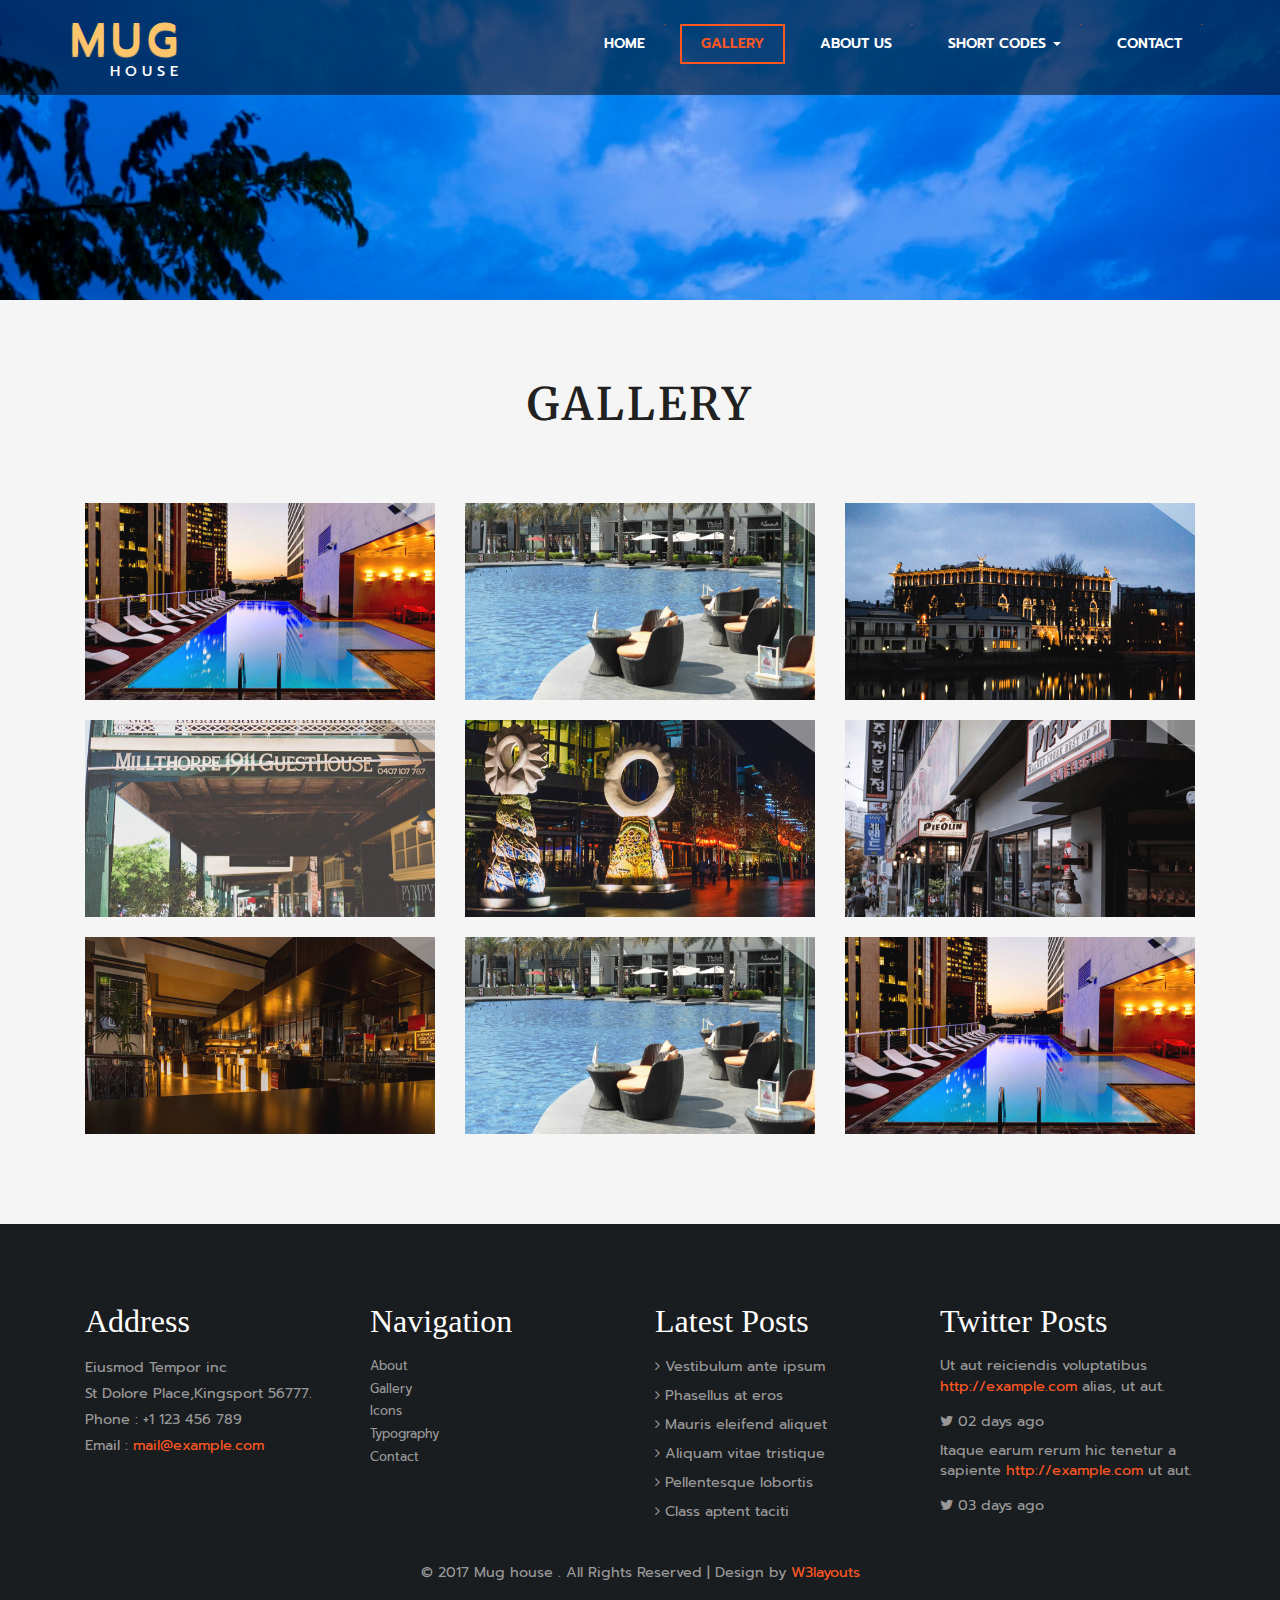
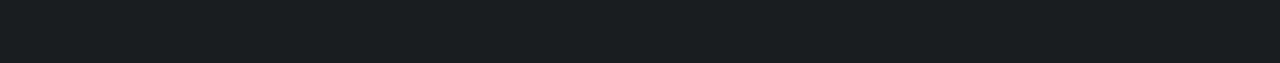
<file: gallery.html>
<!DOCTYPE html>
<html lang="en">
<head>
<title>Mug house  a Hotel Category Flat Bootstrap Responsive Website Template | Gallery :: w3layouts</title>
<!-- custom-theme -->
<meta name="viewport" content="width=device-width, initial-scale=1">
<meta http-equiv="Content-Type" content="text/html; charset=utf-8" />
<meta name="keywords" content="Mug house Responsive web template, Bootstrap Web Templates, Flat Web Templates, Android Compatible web template, 
Smartphone Compatible web template, free webdesigns for Nokia, Samsung, LG, SonyEricsson, Motorola web design" />
<script type="application/x-javascript"> addEventListener("load", function() { setTimeout(hideURLbar, 0); }, false);
		function hideURLbar(){ window.scrollTo(0,1); } </script>
<!-- //custom-theme -->
<link href="css/bootstrap.css" rel="stylesheet" type="text/css" media="all" />
<link href="css/style.css" rel="stylesheet" type="text/css" media="all" />
<link rel="stylesheet" href="css/lightbox.css">
<!-- js -->
<script type="text/javascript" src="js/jquery-2.1.4.min.js"></script>
<script src="js/main.js"></script>
<!-- //js -->
<!-- font-awesome-icons -->
<link href="css/font-awesome.css" rel="stylesheet"> 
<!-- tabs -->
<link href="css/easy-responsive-tabs.css" rel='stylesheet' type='text/css'/>
<!-- //tabs -->
<!-- //font-awesome-icons -->
<link href="//fonts.googleapis.com/css?family=Prompt:100,100i,200,200i,300,300i,400,400i,500,500i,600,600i,700,700i,800,800i,900,900i&amp;subset=latin-ext,thai,vietnamese" rel="stylesheet">
<link href="//fonts.googleapis.com/css?family=Merriweather" rel="stylesheet">
</head>
<body>
<!-- banner -->
	<div class="banner-1">
		<div class="header-bottom">
			<div class="header">
				<div class="container">
					<div class="w3_agile_logo">
						<h1><a href="index.html"><span>Mug</span>house</a></h1>
					</div>
					<div class="header-nav">
						<nav class="navbar navbar-default">
							<div class="navbar-header navbar-left">
								<button type="button" class="navbar-toggle collapsed" data-toggle="collapse" data-target="#bs-example-navbar-collapse-1">
									<span class="sr-only">Toggle navigation</span>
									<span class="icon-bar"></span>
									<span class="icon-bar"></span>
									<span class="icon-bar"></span>
								</button>
							</div>
						<!-- Collect the nav links, forms, and other content for toggling -->
							<div class="collapse navbar-collapse navbar-right" id="bs-example-navbar-collapse-1">
								<nav class="link-effect-12">
									<ul class="nav navbar-nav w3_agile_nav">
										<li><a href="index.html"><span>Home</span></a></li>
										<li class="active"><a href="gallery.html"><span>Gallery</span></a></li>
										<li><a href="about.html"><span>About Us</span></a></li>
										<li class="dropdown">
											<a href="#" class="dropdown-toggle" data-toggle="dropdown"><span data-hover="Short Codes">Short Codes</span> <b class="caret"></b></a>
											<ul class="dropdown-menu agile_short_dropdown">
												<li><a href="icons.html">Web Icons</a></li>
												<li><a href="typography.html">Typography</a></li>
											</ul>
										</li>
										<li><a href="contact.html"><span>Contact</span></a></li>
									</ul>	
								</nav>
							</div>
						</nav>
					</div>
					<div class="clearfix"> </div>
				</div>
			</div>
<!-- header -->
		</div>
	</div>
<!-- //banner -->
<!-- gallery -->
	<div class="gallery">
		<div class="container">
			<div class="w3ls-heading">
				<h2>Gallery</h2>
			</div>
			<div class="gallery-grids">
					<div class="col-md-4 gallery-grid">
						<div class="grid">
							<figure class="effect-apollo">
								<a class="example-image-link" href="images/4.jpg" data-lightbox="example-set" data-title="Lorem ipsum dolor sit amet, consectetur adipiscing elit. Duis ut sem ac lectus mattis sagittis. Donec pulvinar quam sit amet est vestibulum volutpat. Phasellus sed nibh odio. Phasellus posuere at purus sit amet porttitor. Cras euismod egestas enim eget molestie. Aenean ornare condimentum odio, in lacinia felis finibus non. Nam faucibus libero et lectus finibus, sed porttitor velit pellentesque.">
									<img src="images/4.jpg" alt="" />
									<figcaption>
										<p>Proin vitae luctus dui, sit amet ultricies leo</p>
									</figcaption>	
								</a>
							</figure>
						</div>
					</div>
					<div class="col-md-4 gallery-grid">
						<div class="grid">
							<figure class="effect-apollo">
								<a class="example-image-link" href="images/5.jpg" data-lightbox="example-set" data-title="Lorem ipsum dolor sit amet, consectetur adipiscing elit. Duis ut sem ac lectus mattis sagittis. Donec pulvinar quam sit amet est vestibulum volutpat. Phasellus sed nibh odio. Phasellus posuere at purus sit amet porttitor. Cras euismod egestas enim eget molestie. Aenean ornare condimentum odio, in lacinia felis finibus non. Nam faucibus libero et lectus finibus, sed porttitor velit pellentesque.">
									<img src="images/5.jpg" alt="" />
									<figcaption>
										<p>Proin vitae luctus dui, sit amet ultricies leo</p>
									</figcaption>	
								</a>
							</figure>
						</div>
					</div>
					<div class="col-md-4 gallery-grid">
						<div class="grid">
							<figure class="effect-apollo">
								<a class="example-image-link" href="images/9.jpg" data-lightbox="example-set" data-title="Lorem ipsum dolor sit amet, consectetur adipiscing elit. Duis ut sem ac lectus mattis sagittis. Donec pulvinar quam sit amet est vestibulum volutpat. Phasellus sed nibh odio. Phasellus posuere at purus sit amet porttitor. Cras euismod egestas enim eget molestie. Aenean ornare condimentum odio, in lacinia felis finibus non. Nam faucibus libero et lectus finibus, sed porttitor velit pellentesque.">
									<img src="images/9.jpg" alt="" />
									<figcaption>
										<p>Proin vitae luctus dui, sit amet ultricies leo</p>
									</figcaption>		
								</a>
							</figure>
						</div>
					</div>
					<div class="col-md-4 gallery-grid">
						<div class="grid">
							<figure class="effect-apollo">
								<a class="example-image-link" href="images/10.jpg" data-lightbox="example-set" data-title="Lorem ipsum dolor sit amet, consectetur adipiscing elit. Duis ut sem ac lectus mattis sagittis. Donec pulvinar quam sit amet est vestibulum volutpat. Phasellus sed nibh odio. Phasellus posuere at purus sit amet porttitor. Cras euismod egestas enim eget molestie. Aenean ornare condimentum odio, in lacinia felis finibus non. Nam faucibus libero et lectus finibus, sed porttitor velit pellentesque.">
									<img src="images/10.jpg" alt="" />
									<figcaption>
										<p>Proin vitae luctus dui, sit amet ultricies leo</p>
									</figcaption>	
								</a>
							</figure>
						</div>
					</div>
					<div class="col-md-4 gallery-grid">
						<div class="grid">
							<figure class="effect-apollo">
								<a class="example-image-link" href="images/11.jpg" data-lightbox="example-set" data-title="Lorem ipsum dolor sit amet, consectetur adipiscing elit. Duis ut sem ac lectus mattis sagittis. Donec pulvinar quam sit amet est vestibulum volutpat. Phasellus sed nibh odio. Phasellus posuere at purus sit amet porttitor. Cras euismod egestas enim eget molestie. Aenean ornare condimentum odio, in lacinia felis finibus non. Nam faucibus libero et lectus finibus, sed porttitor velit pellentesque.">
									<img src="images/11.jpg" alt="" />
									<figcaption>
										<p>Proin vitae luctus dui, sit amet ultricies leo</p>
									</figcaption>	
								</a>
							</figure>
						</div>
					</div>
					<div class="col-md-4 gallery-grid">
						<div class="grid">
							<figure class="effect-apollo">
								<a class="example-image-link" href="images/12.jpg" data-lightbox="example-set" data-title="Lorem ipsum dolor sit amet, consectetur adipiscing elit. Duis ut sem ac lectus mattis sagittis. Donec pulvinar quam sit amet est vestibulum volutpat. Phasellus sed nibh odio. Phasellus posuere at purus sit amet porttitor. Cras euismod egestas enim eget molestie. Aenean ornare condimentum odio, in lacinia felis finibus non. Nam faucibus libero et lectus finibus, sed porttitor velit pellentesque.">
									<img src="images/12.jpg" alt="" />
									<figcaption>
										<p>Proin vitae luctus dui, sit amet ultricies leo</p>
									</figcaption>		
								</a>
							</figure>
						</div>
					</div>
					<div class="col-md-4 gallery-grid">
						<div class="grid">
							<figure class="effect-apollo">
								<a class="example-image-link" href="images/13.jpg" data-lightbox="example-set" data-title="Lorem ipsum dolor sit amet, consectetur adipiscing elit. Duis ut sem ac lectus mattis sagittis. Donec pulvinar quam sit amet est vestibulum volutpat. Phasellus sed nibh odio. Phasellus posuere at purus sit amet porttitor. Cras euismod egestas enim eget molestie. Aenean ornare condimentum odio, in lacinia felis finibus non. Nam faucibus libero et lectus finibus, sed porttitor velit pellentesque.">
									<img src="images/13.jpg" alt="" />
									<figcaption>
										<p>Proin vitae luctus dui, sit amet ultricies leo</p>
									</figcaption>	
								</a>
							</figure>
						</div>
					</div>
					<div class="col-md-4 gallery-grid">
						<div class="grid">
							<figure class="effect-apollo">
								<a class="example-image-link" href="images/5.jpg" data-lightbox="example-set" data-title="Lorem ipsum dolor sit amet, consectetur adipiscing elit. Duis ut sem ac lectus mattis sagittis. Donec pulvinar quam sit amet est vestibulum volutpat. Phasellus sed nibh odio. Phasellus posuere at purus sit amet porttitor. Cras euismod egestas enim eget molestie. Aenean ornare condimentum odio, in lacinia felis finibus non. Nam faucibus libero et lectus finibus, sed porttitor velit pellentesque.">
									<img src="images/5.jpg" alt="" />
									<figcaption>
										<p>Proin vitae luctus dui, sit amet ultricies leo</p>
									</figcaption>	
								</a>
							</figure>
						</div>
					</div>
					<div class="col-md-4 gallery-grid">
						<div class="grid">
							<figure class="effect-apollo">
								<a class="example-image-link" href="images/4.jpg" data-lightbox="example-set" data-title="Lorem ipsum dolor sit amet, consectetur adipiscing elit. Duis ut sem ac lectus mattis sagittis. Donec pulvinar quam sit amet est vestibulum volutpat. Phasellus sed nibh odio. Phasellus posuere at purus sit amet porttitor. Cras euismod egestas enim eget molestie. Aenean ornare condimentum odio, in lacinia felis finibus non. Nam faucibus libero et lectus finibus, sed porttitor velit pellentesque.">
									<img src="images/4.jpg" alt="" />
									<figcaption>
										<p>Proin vitae luctus dui, sit amet ultricies leo</p>
									</figcaption>		
								</a>
							</figure>
						</div>
					</div>
					<div class="clearfix"> </div>
					<script src="js/lightbox-plus-jquery.min.js"> </script>
			</div>
		</div>
	</div>
	<!-- //gallery -->
<!-- footer -->
	<div class="w3-agile-footer">
		<div class="container">
			<div class="footer-grids">
				<div class="col-md-3 footer-grid">
					<div class="footer-grid-heading">
						<h4>Address</h4>
					</div>
					<div class="footer-grid-info">
						<p>Eiusmod Tempor inc
							<span>St Dolore Place,Kingsport 56777.</span>
						</p>
						<p class="phone">Phone : +1 123 456 789
							<span>Email : <a href="mailto:example@email.com">mail@example.com</a></span>
						</p>
					</div>
				</div>
				<div class="col-md-3 footer-grid">
					<div class="footer-grid-heading">
						<h4>Navigation</h4>
					</div>
					<div class="footer-grid-info">
						<ul>
							<li><a href="about.html">About</a></li>
							<li><a href="gallery.html">Gallery</a></li>
							<li><a href="icons.html">Icons</a></li>
							<li><a href="typography.html">Typography</a></li>
							<li><a href="contact.html">Contact</a></li>
						</ul>
					</div>
				</div>
				<div class="col-md-3 footer-grid">
					<div class="footer-grid-heading">
						<h4>Latest Posts</h4>
					</div>
					<div class="w3agile_footer_grid_list">
						<ul>
							<li><i class="fa fa-angle-right" aria-hidden="true"></i> Vestibulum ante ipsum</li>
							<li><i class="fa fa-angle-right" aria-hidden="true"></i> Phasellus at eros</li>
							<li><i class="fa fa-angle-right" aria-hidden="true"></i> Mauris eleifend aliquet</li>
							<li><i class="fa fa-angle-right" aria-hidden="true"></i> Aliquam vitae tristique</li>
							<li><i class="fa fa-angle-right" aria-hidden="true"></i> Pellentesque lobortis</li>
							<li><i class="fa fa-angle-right" aria-hidden="true"></i> Class aptent taciti</li>
						</ul>
					</div>
				</div>
				<div class="col-md-3 footer-grid">
					<div class="footer-grid-heading">
						<h4>Twitter Posts</h4>
					</div>
					<div class="w3agile_footer_grid_list w3agile-post">
						<ul>
							<li>Ut aut reiciendis voluptatibus <a href="#">http://example.com</a> alias, ut aut.
								<span><i class="fa fa-twitter" aria-hidden="true"></i> 02 days ago</span></li>
							<li>Itaque earum rerum hic tenetur a sapiente <a href="#">http://example.com</a> ut aut.
							<span><i class="fa fa-twitter" aria-hidden="true"></i> 03 days ago</span></li>
						</ul>
					</div>
				</div>
				<div class="clearfix"> </div>
			</div>
			<div class="agileits-w3layouts-copyright">
				<p>© 2017 Mug house . All Rights Reserved | Design by <a href="http://w3layouts.com/"> W3layouts</a> </p>
			</div>
		</div>
	</div>
<!-- //footer -->
<!-- start-smooth-scrolling -->
<script type="text/javascript" src="js/move-top.js"></script>
<script type="text/javascript" src="js/easing.js"></script>
<script type="text/javascript">
	jQuery(document).ready(function($) {
		$(".scroll").click(function(event){		
			event.preventDefault();
			$('html,body').animate({scrollTop:$(this.hash).offset().top},1000);
		});
	});
</script>
<!-- start-smooth-scrolling -->
<!-- for bootstrap working -->
	<script src="js/bootstrap.js"></script>
<!-- //for bootstrap working -->
<!-- here stars scrolling icon -->
	<script type="text/javascript">
		$(document).ready(function() {
			/*
				var defaults = {
				containerID: 'toTop', // fading element id
				containerHoverID: 'toTopHover', // fading element hover id
				scrollSpeed: 1200,
				easingType: 'linear' 
				};
			*/
								
			$().UItoTop({ easingType: 'easeOutQuart' });
								
			});
	</script>
<!-- //here ends scrolling icon -->
	<script src='js/jquery.typer.js'></script>
		<script>
						var win = $(window),
							foo = $('#typer');

						foo.typer(['Luxury Hotels', 'Hotels & Resorts', 'Luxury Resorts']);

						// unneeded...
						win.resize(function(){
							var fontSize = Math.max(Math.min(win.width() / (1 * 10), parseFloat(Number.POSITIVE_INFINITY)), parseFloat(Number.NEGATIVE_INFINITY));

							foo.css({
								fontSize: fontSize * .8 + 'px'
							});
						}).resize();
					</script><!--tabs-->
	<script src="js/easy-responsive-tabs.js"></script>
	<script>
		$(document).ready(function () {
		$('#horizontalTab').easyResponsiveTabs({
		type: 'default', //Types: default, vertical, accordion           
		width: 'auto', //auto or any width like 600px
		fit: true,   // 100% fit in a container
		closed: 'accordion', // Start closed if in accordion view
		activate: function(event) { // Callback function if tab is switched
		var $tab = $(this);
		var $info = $('#tabInfo');
		var $name = $('span', $info);
		$name.text($tab.text());
		$info.show();
		}
		});
		$('#verticalTab').easyResponsiveTabs({
		type: 'vertical',
		width: 'auto',
		fit: true
		});
		});
	</script>
	<!--//tabs-->
</body>
</html>
</file>
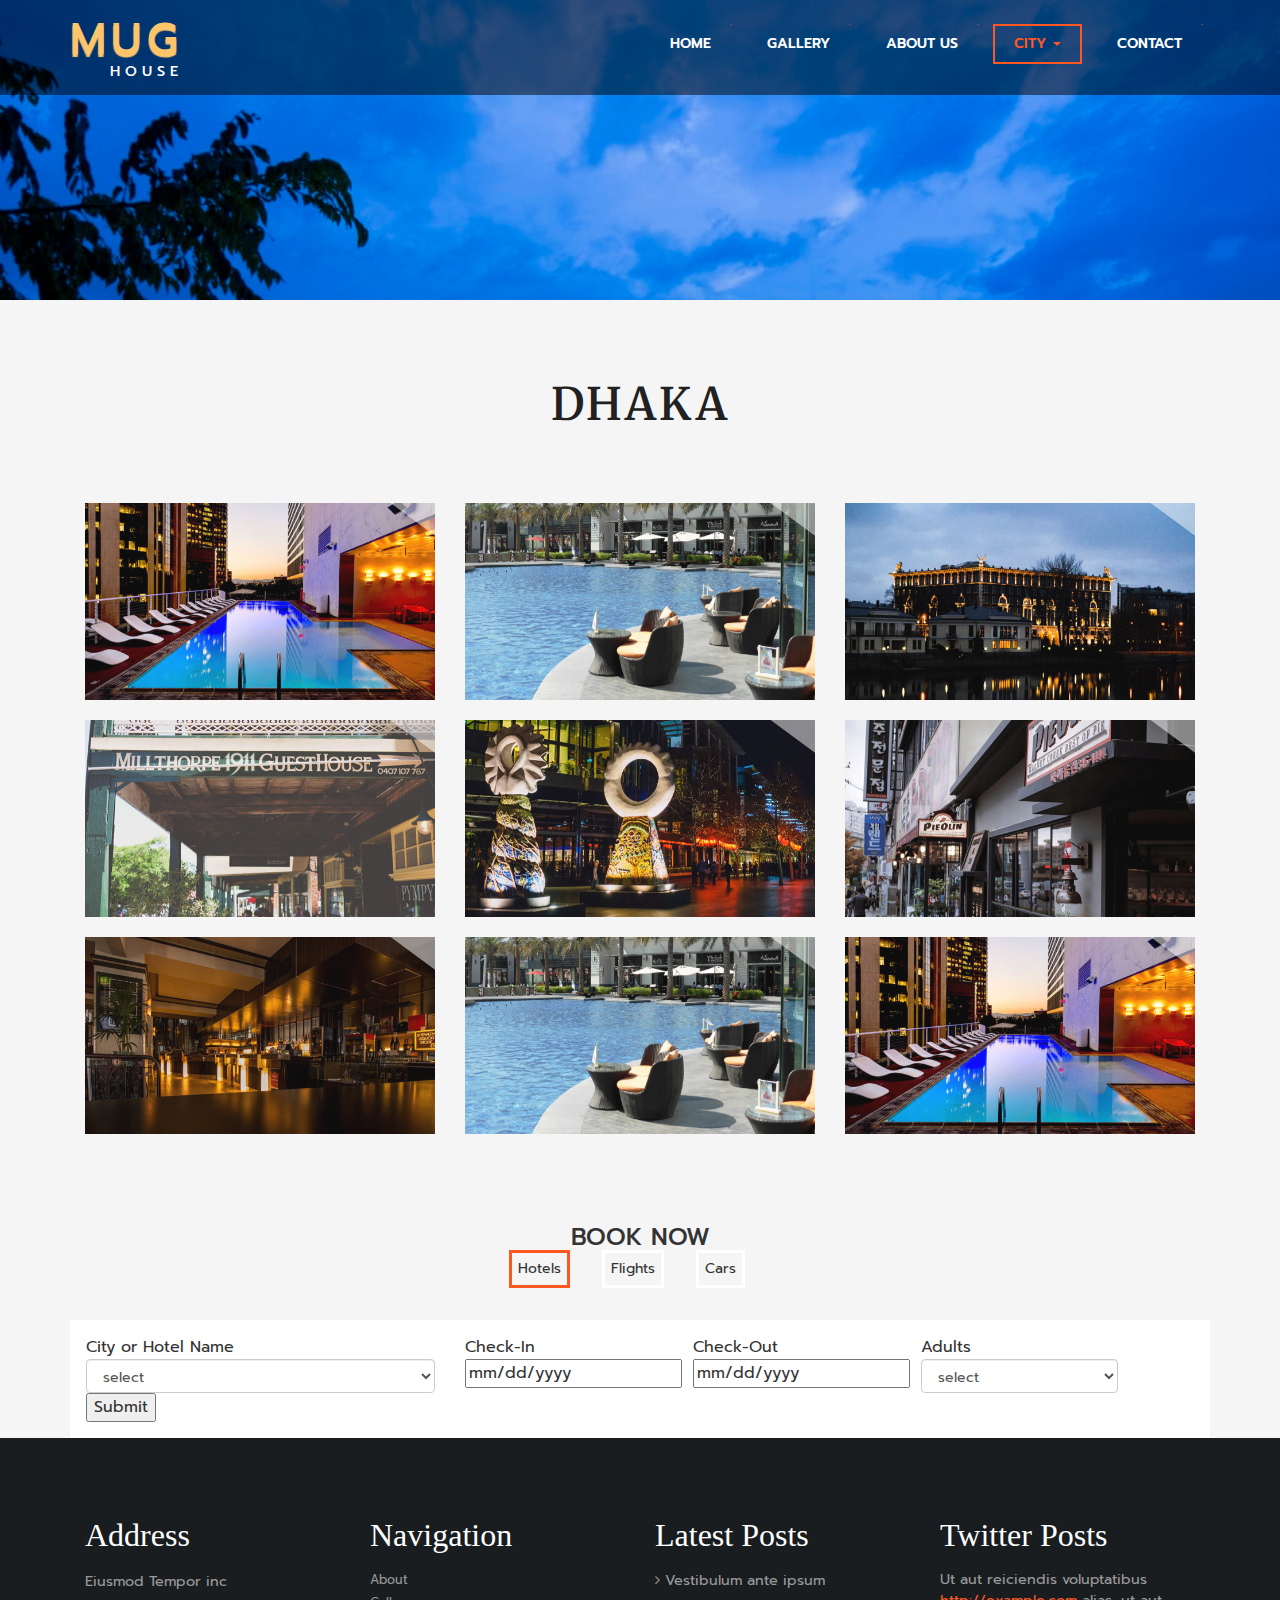
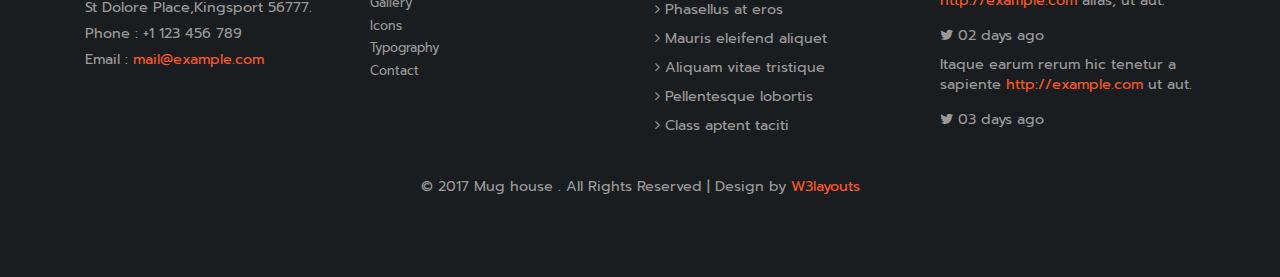
<file: icons.html>
<!--
author: W3layouts
author URL: http://w3layouts.com
License: Creative Commons Attribution 3.0 Unported
License URL: http://creativecommons.org/licenses/by/3.0/
-->
<!DOCTYPE html>
<html lang="en">
<head>
<title>Mug house  a Hotel Category Flat Bootstrap Responsive Website Template | Icons :: w3layouts</title>
<!-- custom-theme -->
<meta name="viewport" content="width=device-width, initial-scale=1">
<meta http-equiv="Content-Type" content="text/html; charset=utf-8" />
<meta name="keywords" content="Mug house Responsive web template, Bootstrap Web Templates, Flat Web Templates, Android Compatible web template, 
Smartphone Compatible web template, free webdesigns for Nokia, Samsung, LG, SonyEricsson, Motorola web design" />
<script type="application/x-javascript"> addEventListener("load", function() { setTimeout(hideURLbar, 0); }, false);
		function hideURLbar(){ window.scrollTo(0,1); } </script>
<!-- //custom-theme -->
<link href="css/bootstrap.css" rel="stylesheet" type="text/css" media="all" />
<link href="css/style.css" rel="stylesheet" type="text/css" media="all" />
<!-- js -->
<script type="text/javascript" src="js/jquery-2.1.4.min.js"></script>
<script src="js/main.js"></script>
<!-- //js -->
<!-- font-awesome-icons -->
<link href="css/font-awesome.css" rel="stylesheet"> 
<!-- tabs -->
<link href="css/easy-responsive-tabs.css" rel='stylesheet' type='text/css'/>
<!-- //tabs -->
<!-- //font-awesome-icons -->
<link href="//fonts.googleapis.com/css?family=Prompt:100,100i,200,200i,300,300i,400,400i,500,500i,600,600i,700,700i,800,800i,900,900i&amp;subset=latin-ext,thai,vietnamese" rel="stylesheet">
<link href="//fonts.googleapis.com/css?family=Merriweather" rel="stylesheet">
</head>
<body>
<!-- banner -->
	<div class="banner-1">
		<div class="header-bottom">
			<div class="header">
				<div class="container">
					<div class="w3_agile_logo">
						<h1><a href="index.html"><span>Mug</span>house</a></h1>
					</div>
					<div class="header-nav">
						<nav class="navbar navbar-default">
							<div class="navbar-header navbar-left">
								<button type="button" class="navbar-toggle collapsed" data-toggle="collapse" data-target="#bs-example-navbar-collapse-1">
									<span class="sr-only">Toggle navigation</span>
									<span class="icon-bar"></span>
									<span class="icon-bar"></span>
									<span class="icon-bar"></span>
								</button>
							</div>
						<!-- Collect the nav links, forms, and other content for toggling -->
							<div class="collapse navbar-collapse navbar-right" id="bs-example-navbar-collapse-1">
								<nav class="link-effect-12">
									<ul class="nav navbar-nav w3_agile_nav">
										<li><a href="index.html"><span>Home</span></a></li>
										<li><a href="gallery.html"><span>Gallery</span></a></li>
										<li><a href="about.html"><span>About Us</span></a></li>
										<li class="dropdown active">
											<a href="#" class="dropdown-toggle" data-toggle="dropdown"><span data-hover="Short Codes">City</span> <b class="caret"></b></a>
											<ul class="dropdown-menu agile_short_dropdown">
												<li><a href="icons.html">Dhaka</a></li>
												<li><a href="typography.html">Chittagong</a></li>
											</ul>
										</li>
										<li><a href="contact.html"><span>Contact</span></a></li>
									</ul>	
								</nav>
							</div>
						</nav>
					</div>
					<div class="clearfix"> </div>
				</div>
			</div>
<!-- header -->
		</div>
	</div>
<!-- //banner -->
<!-- icons -->
<div class="gallery">
	<div class="container">
		<div class="w3ls-heading">
			<h2>Dhaka</h2>
		</div>
		<div class="gallery-grids">
				<div class="col-md-4 gallery-grid">
					<div class="grid">
						<figure class="effect-apollo">
							<a class="example-image-link" href="images/4.jpg" data-lightbox="example-set" data-title="Lorem ipsum dolor sit amet, consectetur adipiscing elit. Duis ut sem ac lectus mattis sagittis. Donec pulvinar quam sit amet est vestibulum volutpat. Phasellus sed nibh odio. Phasellus posuere at purus sit amet porttitor. Cras euismod egestas enim eget molestie. Aenean ornare condimentum odio, in lacinia felis finibus non. Nam faucibus libero et lectus finibus, sed porttitor velit pellentesque.">
								<img src="images/4.jpg" alt="" />
								<figcaption>
									<p>Proin vitae luctus dui, sit amet ultricies leo</p>
								</figcaption>	
							</a>
						</figure>
					</div>
				</div>
				<div class="col-md-4 gallery-grid">
					<div class="grid">
						<figure class="effect-apollo">
							<a class="example-image-link" href="images/5.jpg" data-lightbox="example-set" data-title="Lorem ipsum dolor sit amet, consectetur adipiscing elit. Duis ut sem ac lectus mattis sagittis. Donec pulvinar quam sit amet est vestibulum volutpat. Phasellus sed nibh odio. Phasellus posuere at purus sit amet porttitor. Cras euismod egestas enim eget molestie. Aenean ornare condimentum odio, in lacinia felis finibus non. Nam faucibus libero et lectus finibus, sed porttitor velit pellentesque.">
								<img src="images/5.jpg" alt="" />
								<figcaption>
									<p>Proin vitae luctus dui, sit amet ultricies leo</p>
								</figcaption>	
							</a>
						</figure>
					</div>
				</div>
				<div class="col-md-4 gallery-grid">
					<div class="grid">
						<figure class="effect-apollo">
							<a class="example-image-link" href="images/9.jpg" data-lightbox="example-set" data-title="Lorem ipsum dolor sit amet, consectetur adipiscing elit. Duis ut sem ac lectus mattis sagittis. Donec pulvinar quam sit amet est vestibulum volutpat. Phasellus sed nibh odio. Phasellus posuere at purus sit amet porttitor. Cras euismod egestas enim eget molestie. Aenean ornare condimentum odio, in lacinia felis finibus non. Nam faucibus libero et lectus finibus, sed porttitor velit pellentesque.">
								<img src="images/9.jpg" alt="" />
								<figcaption>
									<p>Proin vitae luctus dui, sit amet ultricies leo</p>
								</figcaption>		
							</a>
						</figure>
					</div>
				</div>
				<div class="col-md-4 gallery-grid">
					<div class="grid">
						<figure class="effect-apollo">
							<a class="example-image-link" href="images/10.jpg" data-lightbox="example-set" data-title="Lorem ipsum dolor sit amet, consectetur adipiscing elit. Duis ut sem ac lectus mattis sagittis. Donec pulvinar quam sit amet est vestibulum volutpat. Phasellus sed nibh odio. Phasellus posuere at purus sit amet porttitor. Cras euismod egestas enim eget molestie. Aenean ornare condimentum odio, in lacinia felis finibus non. Nam faucibus libero et lectus finibus, sed porttitor velit pellentesque.">
								<img src="images/10.jpg" alt="" />
								<figcaption>
									<p>Proin vitae luctus dui, sit amet ultricies leo</p>
								</figcaption>	
							</a>
						</figure>
					</div>
				</div>
				<div class="col-md-4 gallery-grid">
					<div class="grid">
						<figure class="effect-apollo">
							<a class="example-image-link" href="images/11.jpg" data-lightbox="example-set" data-title="Lorem ipsum dolor sit amet, consectetur adipiscing elit. Duis ut sem ac lectus mattis sagittis. Donec pulvinar quam sit amet est vestibulum volutpat. Phasellus sed nibh odio. Phasellus posuere at purus sit amet porttitor. Cras euismod egestas enim eget molestie. Aenean ornare condimentum odio, in lacinia felis finibus non. Nam faucibus libero et lectus finibus, sed porttitor velit pellentesque.">
								<img src="images/11.jpg" alt="" />
								<figcaption>
									<p>Proin vitae luctus dui, sit amet ultricies leo</p>
								</figcaption>	
							</a>
						</figure>
					</div>
				</div>
				<div class="col-md-4 gallery-grid">
					<div class="grid">
						<figure class="effect-apollo">
							<a class="example-image-link" href="images/12.jpg" data-lightbox="example-set" data-title="Lorem ipsum dolor sit amet, consectetur adipiscing elit. Duis ut sem ac lectus mattis sagittis. Donec pulvinar quam sit amet est vestibulum volutpat. Phasellus sed nibh odio. Phasellus posuere at purus sit amet porttitor. Cras euismod egestas enim eget molestie. Aenean ornare condimentum odio, in lacinia felis finibus non. Nam faucibus libero et lectus finibus, sed porttitor velit pellentesque.">
								<img src="images/12.jpg" alt="" />
								<figcaption>
									<p>Proin vitae luctus dui, sit amet ultricies leo</p>
								</figcaption>		
							</a>
						</figure>
					</div>
				</div>
				<div class="col-md-4 gallery-grid">
					<div class="grid">
						<figure class="effect-apollo">
							<a class="example-image-link" href="images/13.jpg" data-lightbox="example-set" data-title="Lorem ipsum dolor sit amet, consectetur adipiscing elit. Duis ut sem ac lectus mattis sagittis. Donec pulvinar quam sit amet est vestibulum volutpat. Phasellus sed nibh odio. Phasellus posuere at purus sit amet porttitor. Cras euismod egestas enim eget molestie. Aenean ornare condimentum odio, in lacinia felis finibus non. Nam faucibus libero et lectus finibus, sed porttitor velit pellentesque.">
								<img src="images/13.jpg" alt="" />
								<figcaption>
									<p>Proin vitae luctus dui, sit amet ultricies leo</p>
								</figcaption>	
							</a>
						</figure>
					</div>
				</div>
				<div class="col-md-4 gallery-grid">
					<div class="grid">
						<figure class="effect-apollo">
							<a class="example-image-link" href="images/5.jpg" data-lightbox="example-set" data-title="Lorem ipsum dolor sit amet, consectetur adipiscing elit. Duis ut sem ac lectus mattis sagittis. Donec pulvinar quam sit amet est vestibulum volutpat. Phasellus sed nibh odio. Phasellus posuere at purus sit amet porttitor. Cras euismod egestas enim eget molestie. Aenean ornare condimentum odio, in lacinia felis finibus non. Nam faucibus libero et lectus finibus, sed porttitor velit pellentesque.">
								<img src="images/5.jpg" alt="" />
								<figcaption>
									<p>Proin vitae luctus dui, sit amet ultricies leo</p>
								</figcaption>	
							</a>
						</figure>
					</div>
				</div>
				<div class="col-md-4 gallery-grid">
					<div class="grid">
						<figure class="effect-apollo">
							<a class="example-image-link" href="images/4.jpg" data-lightbox="example-set" data-title="Lorem ipsum dolor sit amet, consectetur adipiscing elit. Duis ut sem ac lectus mattis sagittis. Donec pulvinar quam sit amet est vestibulum volutpat. Phasellus sed nibh odio. Phasellus posuere at purus sit amet porttitor. Cras euismod egestas enim eget molestie. Aenean ornare condimentum odio, in lacinia felis finibus non. Nam faucibus libero et lectus finibus, sed porttitor velit pellentesque.">
								<img src="images/4.jpg" alt="" />
								<figcaption>
									<p>Proin vitae luctus dui, sit amet ultricies leo</p>
								</figcaption>		
							</a>
						</figure>
					</div>
				</div>
				<div class="clearfix"> </div>
				<script src="js/lightbox-plus-jquery.min.js"> </script>
		</div>
	</div>
</div>
<!-- //icons -->





<section class="banner_form py-5">
	<div class="container py-md-4 mt-md-3">
	<h3 class="w3ls-title text-uppercase text-center">Book Now</h3>
		<div class="ban_form mt-md-3 pt-5">
		<div id="horizontalTab" style="display: block; width: 100%; margin: 0px;">
			<ul class="resp-tabs-list">
				<li class="resp-tab-item resp-tab-active" aria-controls="tab_item-0" role="tab">Hotels</li>
				<li class="resp-tab-item" aria-controls="tab_item-1" role="tab">Flights</li>
				<li class="resp-tab-item" aria-controls="tab_item-2" role="tab">Cars</li>
			</ul>
			<div class="resp-tabs-container">
				<h2 class="resp-accordion resp-tab-active" role="tab" aria-controls="tab_item-0"><span class="resp-arrow"></span>Hotels</h2><div class="tab1 resp-tab-content resp-tab-content-active" style="display:block" aria-labelledby="tab_item-0">
					<form action="#" method="post">
					<div class="row">
						<div class="col-lg-4 fields">
							<span>City or Hotel Name</span>
							<select class="form-control">
											<option>select</option>
											<option>Dhaka</option>
											<option>chiitagong</option>
										</select>
						</div>
						<div class="col-lg-2 fields">
							<span>Check-In</span>
							<input id="datepicker" name="Text" type="text" value="mm/dd/yyyy" onfocus="this.value = '';" onblur="if (this.value == '') {this.value = 'mm/dd/yyyy';}" required="" class="hasDatepicker">
						</div>
						<div class="col-lg-2 fields">
							<span>Check-Out</span>
							<input id="datepicker1" name="Text" type="text" value="mm/dd/yyyy" onfocus="this.value = '';" onblur="if (this.value == '') {this.value = 'mm/dd/yyyy';}" required="" class="hasDatepicker">
						</div>
						<div class="col-lg-2 fields">
							<span>Adults</span>
							<select class="form-control">
											<option>select</option>
											<option>1</option>
											<option>2</option>
											<option>3</option>
											<option>4</option>
											<option>5</option>
											<option>More than 5</option>
										</select>
						</div>
						<div class="col-lg-2">
							<input type="submit" value="Submit">
						</div>
						</div>
					</form>
					
				</div>

				<h2 class="resp-accordion" role="tab" aria-controls="tab_item-1"><span class="resp-arrow"></span>Flights</h2><div class="tab2 resp-tab-content" aria-labelledby="tab_item-1">
					<div class="register">
						<form action="#" method="post">
						<div class="row">
							<div class="col-lg-6 fields">
								<span>From</span>
								<select class="form-control">
											<option>select</option>
											<option>Lorem Ipsum</option>
											<option>Adipiscing</option>
											<option>Lorem Ipsum</option>
											<option>Adipiscing</option>
											<option>Lorem Ipsum</option>
											<option>Adipiscing</option>
										</select>
							</div>
							<div class="col-lg-6 fields">
								<span>To</span>
								<select class="form-control">
											<option>select</option>
											<option>Lorem Ipsum</option>
											<option>Adipiscing</option>
											<option>Lorem Ipsum</option>
											<option>Adipiscing</option>
											<option>Lorem Ipsum</option>
											<option>Adipiscing</option>
										</select>
							</div>
							</div>
							<div class="row">
							<div class="col-lg-3 fields">
								<span>Departing</span>
								<input id="datepicker2" name="Text" type="text" value="mm/dd/yyyy" onfocus="this.value = '';" onblur="if (this.value == '') {this.value = 'mm/dd/yyyy';}" required="" class="hasDatepicker">
							</div>
							<div class="col-lg-3 fields">
								<span>Returning</span>
								<input id="datepicker3" name="Text" type="text" value="mm/dd/yyyy" onfocus="this.value = '';" onblur="if (this.value == '') {this.value = 'mm/dd/yyyy';}" required="" class="hasDatepicker">
							</div>
							<div class="col-lg-2 fields">
								<span>Adults</span>
								<select class="form-control">
											<option>select</option>
											<option>1</option>
											<option>2</option>
											<option>3</option>
											<option>4</option>
											<option>5</option>
											<option>More than 5</option>
										</select>
							</div>
							<div class="col-lg-2 fields">
								<span>Child's</span>
								<select class="form-control">
											<option>select</option>
											<option>1</option>
											<option>2</option>
											<option>3</option>
											<option>4</option>
											<option>5</option>
											<option>More than 5</option>
										</select>
							</div>
							<div class="col-lg-2 fields">
								<input type="submit" value="Submit">
							</div>
							</div>
						</form>
					</div>
				</div>
				<h2 class="resp-accordion" role="tab" aria-controls="tab_item-2"><span class="resp-arrow"></span>Cars</h2><div class="tab3 resp-tab-content" aria-labelledby="tab_item-2">
					<div class="reset">
						<form action="#" method="post">
						<div class="row">
							<div class="col-lg-4 fields">
								<span>Country</span>
								<select class="form-control">
											<option>select</option>
											<option>Lorem Ipsum</option>
											<option>Adipiscing</option>
											<option>Lorem Ipsum</option>
											<option>Adipiscing</option>
											<option>Lorem Ipsum</option>
											<option>Adipiscing</option>
										</select>
							</div>
							<div class="col-lg-4 fields">
								<span>City</span>
								<select class="form-control">
											<option>select</option>
											<option>Lorem Ipsum</option>
											<option>Adipiscing</option>
											<option>Lorem Ipsum</option>
											<option>Adipiscing</option>
											<option>Lorem Ipsum</option>
											<option>Adipiscing</option>
										</select>
							</div>
							<div class="col-lg-4 fields">
								<span>Location</span>
								<select class="form-control">
											<option>select</option>
											<option>Lorem Ipsum</option>
											<option>Adipiscing</option>
											<option>Lorem Ipsum</option>
											<option>Adipiscing</option>
											<option>Lorem Ipsum</option>
											<option>Adipiscing</option>
										</select>
							</div>
							</div>
							<div class="row">
							<div class="col-lg-4 fields">
								<span>Pick up Date</span>
								<input id="datepicker4" name="Text" type="text" value="mm/dd/yyyy" onfocus="this.value = '';" onblur="if (this.value == '') {this.value = 'mm/dd/yyyy';}" required="" class="hasDatepicker">
							</div>
							<div class="col-lg-4 fields">
								<span>Drop off Date</span>
								<input id="datepicker5" name="Text" type="text" value="mm/dd/yyyy" onfocus="this.value = '';" onblur="if (this.value == '') {this.value = 'mm/dd/yyyy';}" required="" class="hasDatepicker">
							</div>
							<div class="col-lg-4 fields">
								<input type="submit" value="Submit">
							</div>
							</div>
						</form>
					</div>
				</div>
			</div>
		</div>
		</div>
	</div>
</section>
<!-- footer -->
	<div class="w3-agile-footer">
		<div class="container">
			<div class="footer-grids">
				<div class="col-md-3 footer-grid">
					<div class="footer-grid-heading">
						<h4>Address</h4>
					</div>
					<div class="footer-grid-info">
						<p>Eiusmod Tempor inc
							<span>St Dolore Place,Kingsport 56777.</span>
						</p>
						<p class="phone">Phone : +1 123 456 789
							<span>Email : <a href="mailto:example@email.com">mail@example.com</a></span>
						</p>
					</div>
				</div>
				<div class="col-md-3 footer-grid">
					<div class="footer-grid-heading">
						<h4>Navigation</h4>
					</div>
					<div class="footer-grid-info">
						<ul>
							<li><a href="about.html">About</a></li>
							<li><a href="gallery.html">Gallery</a></li>
							<li><a href="icons.html">Icons</a></li>
							<li><a href="typography.html">Typography</a></li>
							<li><a href="contact.html">Contact</a></li>
						</ul>
					</div>
				</div>
				<div class="col-md-3 footer-grid">
					<div class="footer-grid-heading">
						<h4>Latest Posts</h4>
					</div>
					<div class="w3agile_footer_grid_list">
						<ul>
							<li><i class="fa fa-angle-right" aria-hidden="true"></i> Vestibulum ante ipsum</li>
							<li><i class="fa fa-angle-right" aria-hidden="true"></i> Phasellus at eros</li>
							<li><i class="fa fa-angle-right" aria-hidden="true"></i> Mauris eleifend aliquet</li>
							<li><i class="fa fa-angle-right" aria-hidden="true"></i> Aliquam vitae tristique</li>
							<li><i class="fa fa-angle-right" aria-hidden="true"></i> Pellentesque lobortis</li>
							<li><i class="fa fa-angle-right" aria-hidden="true"></i> Class aptent taciti</li>
						</ul>
					</div>
				</div>
				<div class="col-md-3 footer-grid">
					<div class="footer-grid-heading">
						<h4>Twitter Posts</h4>
					</div>
					<div class="w3agile_footer_grid_list w3agile-post">
						<ul>
							<li>Ut aut reiciendis voluptatibus <a href="#">http://example.com</a> alias, ut aut.
								<span><i class="fa fa-twitter" aria-hidden="true"></i> 02 days ago</span></li>
							<li>Itaque earum rerum hic tenetur a sapiente <a href="#">http://example.com</a> ut aut.
							<span><i class="fa fa-twitter" aria-hidden="true"></i> 03 days ago</span></li>
						</ul>
					</div>
				</div>
				<div class="clearfix"> </div>
			</div>
			<div class="agileits-w3layouts-copyright">
				<p>© 2017 Mug house . All Rights Reserved | Design by <a href="http://w3layouts.com/"> W3layouts</a> </p>
			</div>
		</div>
	</div>
<!-- //footer -->
<!-- start-smooth-scrolling -->
<script type="text/javascript" src="js/move-top.js"></script>
<script type="text/javascript" src="js/easing.js"></script>
<script type="text/javascript">
	jQuery(document).ready(function($) {
		$(".scroll").click(function(event){		
			event.preventDefault();
			$('html,body').animate({scrollTop:$(this.hash).offset().top},1000);
		});
	});
</script>
<!-- start-smooth-scrolling -->
<!-- for bootstrap working -->
	<script src="js/bootstrap.js"></script>
<!-- //for bootstrap working -->
<!-- here stars scrolling icon -->
	<script type="text/javascript">
		$(document).ready(function() {
			/*
				var defaults = {
				containerID: 'toTop', // fading element id
				containerHoverID: 'toTopHover', // fading element hover id
				scrollSpeed: 1200,
				easingType: 'linear' 
				};
			*/
								
			$().UItoTop({ easingType: 'easeOutQuart' });
								
			});
	</script>
<!-- //here ends scrolling icon -->
	<script src='js/jquery.typer.js'></script>
		<script>
						var win = $(window),
							foo = $('#typer');

						foo.typer(['Luxury Hotels', 'Hotels & Resorts', 'Luxury Resorts']);

						// unneeded...
						win.resize(function(){
							var fontSize = Math.max(Math.min(win.width() / (1 * 10), parseFloat(Number.POSITIVE_INFINITY)), parseFloat(Number.NEGATIVE_INFINITY));

							foo.css({
								fontSize: fontSize * .8 + 'px'
							});
						}).resize();
					</script><!--tabs-->
	<script src="js/easy-responsive-tabs.js"></script>
	<script>
		$(document).ready(function () {
		$('#horizontalTab').easyResponsiveTabs({
		type: 'default', //Types: default, vertical, accordion           
		width: 'auto', //auto or any width like 600px
		fit: true,   // 100% fit in a container
		closed: 'accordion', // Start closed if in accordion view
		activate: function(event) { // Callback function if tab is switched
		var $tab = $(this);
		var $info = $('#tabInfo');
		var $name = $('span', $info);
		$name.text($tab.text());
		$info.show();
		}
		});
		$('#verticalTab').easyResponsiveTabs({
		type: 'vertical',
		width: 'auto',
		fit: true
		});
		});
	</script>
	<!--//tabs-->
</body>
</html>
</file>
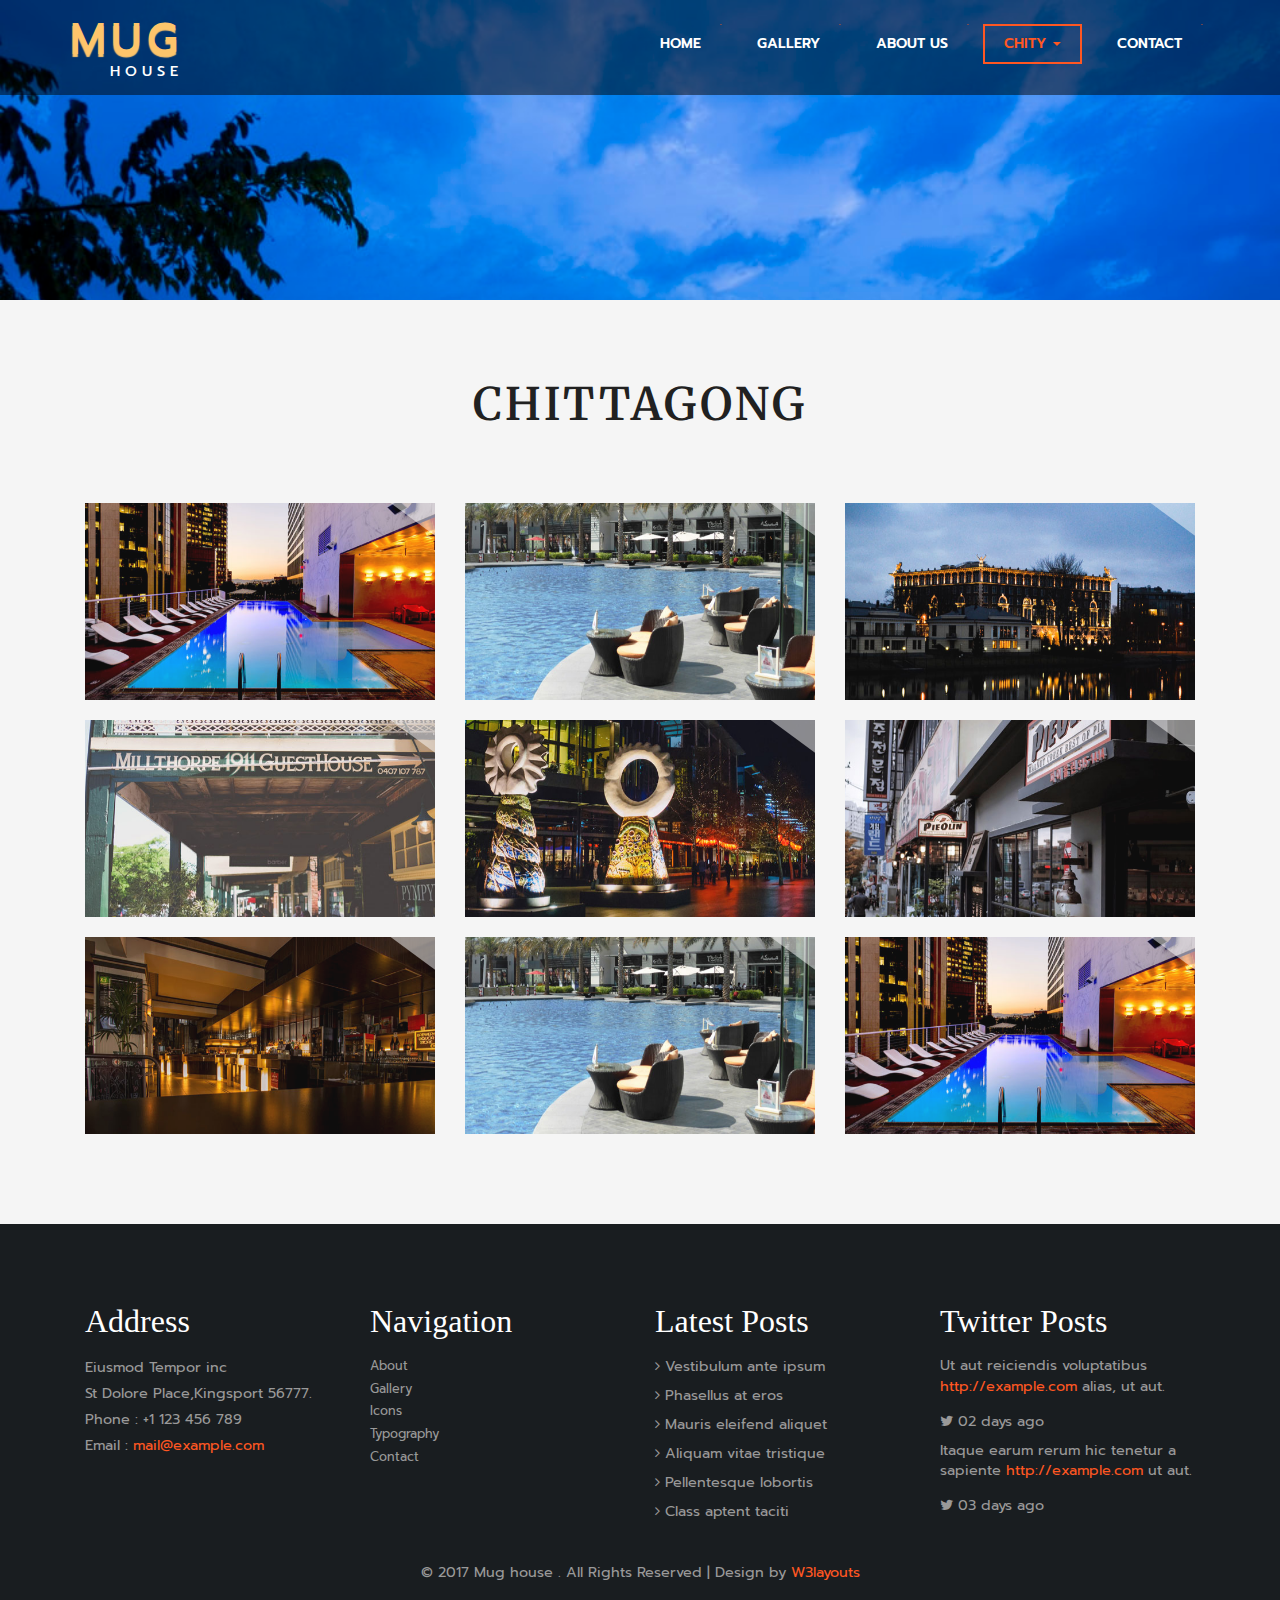
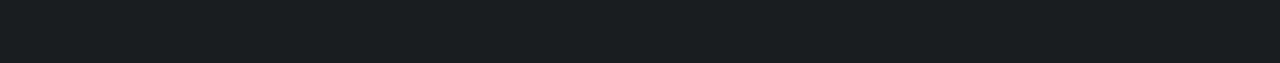
<file: typography.html>
<!--
author: W3layouts
author URL: http://w3layouts.com
License: Creative Commons Attribution 3.0 Unported
License URL: http://creativecommons.org/licenses/by/3.0/
-->
<!DOCTYPE html>
<html lang="en">
<head>
<title>Mug house  a Hotel Category Flat Bootstrap Responsive Website Template | Typography :: w3layouts</title>
<!-- custom-theme -->
<meta name="viewport" content="width=device-width, initial-scale=1">
<meta http-equiv="Content-Type" content="text/html; charset=utf-8" />
<meta name="keywords" content="Mug house Responsive web template, Bootstrap Web Templates, Flat Web Templates, Android Compatible web template, 
Smartphone Compatible web template, free webdesigns for Nokia, Samsung, LG, SonyEricsson, Motorola web design" />
<script type="application/x-javascript"> addEventListener("load", function() { setTimeout(hideURLbar, 0); }, false);
		function hideURLbar(){ window.scrollTo(0,1); } </script>
<!-- //custom-theme -->
<link href="css/bootstrap.css" rel="stylesheet" type="text/css" media="all" />
<link href="css/style.css" rel="stylesheet" type="text/css" media="all" />
<!-- js -->
<script type="text/javascript" src="js/jquery-2.1.4.min.js"></script>
<script src="js/main.js"></script>
<!-- //js -->
<!-- font-awesome-icons -->
<link href="css/font-awesome.css" rel="stylesheet"> 
<!-- tabs -->
<link href="css/easy-responsive-tabs.css" rel='stylesheet' type='text/css'/>
<!-- //tabs -->
<!-- //font-awesome-icons -->
<link href="//fonts.googleapis.com/css?family=Prompt:100,100i,200,200i,300,300i,400,400i,500,500i,600,600i,700,700i,800,800i,900,900i&amp;subset=latin-ext,thai,vietnamese" rel="stylesheet">
<link href="//fonts.googleapis.com/css?family=Merriweather" rel="stylesheet">
</head>
<body>
<!-- banner -->
	<div class="banner-1">
		<div class="header-bottom">
			<div class="header">
				<div class="container">
					<div class="w3_agile_logo">
						<h1><a href="index.html"><span>Mug</span>house</a></h1>
					</div>
					<div class="header-nav">
						<nav class="navbar navbar-default">
							<div class="navbar-header navbar-left">
								<button type="button" class="navbar-toggle collapsed" data-toggle="collapse" data-target="#bs-example-navbar-collapse-1">
									<span class="sr-only">Toggle navigation</span>
									<span class="icon-bar"></span>
									<span class="icon-bar"></span>
									<span class="icon-bar"></span>
								</button>
							</div>
						<!-- Collect the nav links, forms, and other content for toggling -->
							<div class="collapse navbar-collapse navbar-right" id="bs-example-navbar-collapse-1">
								<nav class="link-effect-12">
									<ul class="nav navbar-nav w3_agile_nav">
										<li><a href="index.html"><span>Home</span></a></li>
										<li><a href="gallery.html"><span>Gallery</span></a></li>
										<li><a href="about.html"><span>About Us</span></a></li>
										<li class="dropdown active">
											<a href="#" class="dropdown-toggle" data-toggle="dropdown"><span data-hover="Short Codes">Chity</span> <b class="caret"></b></a>
											<ul class="dropdown-menu agile_short_dropdown">
												<li><a href="icons.html">Dhaka</a></li>
												<li><a href="typography.html">Chittagong</a></li>
											</ul>
										</li>
										<li><a href="contact.html"><span>Contact</span></a></li>
									</ul>	
								</nav>
							</div>
						</nav>
					</div>
					<div class="clearfix"> </div>
				</div>
			</div>
<!-- header -->
		</div>
	</div>
<!-- //banner -->
<!-- typography -->
<div class="gallery">
	<div class="container">
		<div class="w3ls-heading">
			<h2>Chittagong</h2>
		</div>
		<div class="gallery-grids">
				<div class="col-md-4 gallery-grid">
					<div class="grid">
						<figure class="effect-apollo">
							<a class="example-image-link" href="images/4.jpg" data-lightbox="example-set" data-title="Lorem ipsum dolor sit amet, consectetur adipiscing elit. Duis ut sem ac lectus mattis sagittis. Donec pulvinar quam sit amet est vestibulum volutpat. Phasellus sed nibh odio. Phasellus posuere at purus sit amet porttitor. Cras euismod egestas enim eget molestie. Aenean ornare condimentum odio, in lacinia felis finibus non. Nam faucibus libero et lectus finibus, sed porttitor velit pellentesque.">
								<img src="images/4.jpg" alt="" />
								<figcaption>
									<p>Proin vitae luctus dui, sit amet ultricies leo</p>
								</figcaption>	
							</a>
						</figure>
					</div>
				</div>
				<div class="col-md-4 gallery-grid">
					<div class="grid">
						<figure class="effect-apollo">
							<a class="example-image-link" href="images/5.jpg" data-lightbox="example-set" data-title="Lorem ipsum dolor sit amet, consectetur adipiscing elit. Duis ut sem ac lectus mattis sagittis. Donec pulvinar quam sit amet est vestibulum volutpat. Phasellus sed nibh odio. Phasellus posuere at purus sit amet porttitor. Cras euismod egestas enim eget molestie. Aenean ornare condimentum odio, in lacinia felis finibus non. Nam faucibus libero et lectus finibus, sed porttitor velit pellentesque.">
								<img src="images/5.jpg" alt="" />
								<figcaption>
									<p>Proin vitae luctus dui, sit amet ultricies leo</p>
								</figcaption>	
							</a>
						</figure>
					</div>
				</div>
				<div class="col-md-4 gallery-grid">
					<div class="grid">
						<figure class="effect-apollo">
							<a class="example-image-link" href="images/9.jpg" data-lightbox="example-set" data-title="Lorem ipsum dolor sit amet, consectetur adipiscing elit. Duis ut sem ac lectus mattis sagittis. Donec pulvinar quam sit amet est vestibulum volutpat. Phasellus sed nibh odio. Phasellus posuere at purus sit amet porttitor. Cras euismod egestas enim eget molestie. Aenean ornare condimentum odio, in lacinia felis finibus non. Nam faucibus libero et lectus finibus, sed porttitor velit pellentesque.">
								<img src="images/9.jpg" alt="" />
								<figcaption>
									<p>Proin vitae luctus dui, sit amet ultricies leo</p>
								</figcaption>		
							</a>
						</figure>
					</div>
				</div>
				<div class="col-md-4 gallery-grid">
					<div class="grid">
						<figure class="effect-apollo">
							<a class="example-image-link" href="images/10.jpg" data-lightbox="example-set" data-title="Lorem ipsum dolor sit amet, consectetur adipiscing elit. Duis ut sem ac lectus mattis sagittis. Donec pulvinar quam sit amet est vestibulum volutpat. Phasellus sed nibh odio. Phasellus posuere at purus sit amet porttitor. Cras euismod egestas enim eget molestie. Aenean ornare condimentum odio, in lacinia felis finibus non. Nam faucibus libero et lectus finibus, sed porttitor velit pellentesque.">
								<img src="images/10.jpg" alt="" />
								<figcaption>
									<p>Proin vitae luctus dui, sit amet ultricies leo</p>
								</figcaption>	
							</a>
						</figure>
					</div>
				</div>
				<div class="col-md-4 gallery-grid">
					<div class="grid">
						<figure class="effect-apollo">
							<a class="example-image-link" href="images/11.jpg" data-lightbox="example-set" data-title="Lorem ipsum dolor sit amet, consectetur adipiscing elit. Duis ut sem ac lectus mattis sagittis. Donec pulvinar quam sit amet est vestibulum volutpat. Phasellus sed nibh odio. Phasellus posuere at purus sit amet porttitor. Cras euismod egestas enim eget molestie. Aenean ornare condimentum odio, in lacinia felis finibus non. Nam faucibus libero et lectus finibus, sed porttitor velit pellentesque.">
								<img src="images/11.jpg" alt="" />
								<figcaption>
									<p>Proin vitae luctus dui, sit amet ultricies leo</p>
								</figcaption>	
							</a>
						</figure>
					</div>
				</div>
				<div class="col-md-4 gallery-grid">
					<div class="grid">
						<figure class="effect-apollo">
							<a class="example-image-link" href="images/12.jpg" data-lightbox="example-set" data-title="Lorem ipsum dolor sit amet, consectetur adipiscing elit. Duis ut sem ac lectus mattis sagittis. Donec pulvinar quam sit amet est vestibulum volutpat. Phasellus sed nibh odio. Phasellus posuere at purus sit amet porttitor. Cras euismod egestas enim eget molestie. Aenean ornare condimentum odio, in lacinia felis finibus non. Nam faucibus libero et lectus finibus, sed porttitor velit pellentesque.">
								<img src="images/12.jpg" alt="" />
								<figcaption>
									<p>Proin vitae luctus dui, sit amet ultricies leo</p>
								</figcaption>		
							</a>
						</figure>
					</div>
				</div>
				<div class="col-md-4 gallery-grid">
					<div class="grid">
						<figure class="effect-apollo">
							<a class="example-image-link" href="images/13.jpg" data-lightbox="example-set" data-title="Lorem ipsum dolor sit amet, consectetur adipiscing elit. Duis ut sem ac lectus mattis sagittis. Donec pulvinar quam sit amet est vestibulum volutpat. Phasellus sed nibh odio. Phasellus posuere at purus sit amet porttitor. Cras euismod egestas enim eget molestie. Aenean ornare condimentum odio, in lacinia felis finibus non. Nam faucibus libero et lectus finibus, sed porttitor velit pellentesque.">
								<img src="images/13.jpg" alt="" />
								<figcaption>
									<p>Proin vitae luctus dui, sit amet ultricies leo</p>
								</figcaption>	
							</a>
						</figure>
					</div>
				</div>
				<div class="col-md-4 gallery-grid">
					<div class="grid">
						<figure class="effect-apollo">
							<a class="example-image-link" href="images/5.jpg" data-lightbox="example-set" data-title="Lorem ipsum dolor sit amet, consectetur adipiscing elit. Duis ut sem ac lectus mattis sagittis. Donec pulvinar quam sit amet est vestibulum volutpat. Phasellus sed nibh odio. Phasellus posuere at purus sit amet porttitor. Cras euismod egestas enim eget molestie. Aenean ornare condimentum odio, in lacinia felis finibus non. Nam faucibus libero et lectus finibus, sed porttitor velit pellentesque.">
								<img src="images/5.jpg" alt="" />
								<figcaption>
									<p>Proin vitae luctus dui, sit amet ultricies leo</p>
								</figcaption>	
							</a>
						</figure>
					</div>
				</div>
				<div class="col-md-4 gallery-grid">
					<div class="grid">
						<figure class="effect-apollo">
							<a class="example-image-link" href="images/4.jpg" data-lightbox="example-set" data-title="Lorem ipsum dolor sit amet, consectetur adipiscing elit. Duis ut sem ac lectus mattis sagittis. Donec pulvinar quam sit amet est vestibulum volutpat. Phasellus sed nibh odio. Phasellus posuere at purus sit amet porttitor. Cras euismod egestas enim eget molestie. Aenean ornare condimentum odio, in lacinia felis finibus non. Nam faucibus libero et lectus finibus, sed porttitor velit pellentesque.">
								<img src="images/4.jpg" alt="" />
								<figcaption>
									<p>Proin vitae luctus dui, sit amet ultricies leo</p>
								</figcaption>		
							</a>
						</figure>
					</div>
				</div>
				<div class="clearfix"> </div>
				<script src="js/lightbox-plus-jquery.min.js"> </script>
		</div>
	</div>
</div>
<!-- //typography -->
<!-- footer -->
	<div class="w3-agile-footer">
		<div class="container">
			<div class="footer-grids">
				<div class="col-md-3 footer-grid">
					<div class="footer-grid-heading">
						<h4>Address</h4>
					</div>
					<div class="footer-grid-info">
						<p>Eiusmod Tempor inc
							<span>St Dolore Place,Kingsport 56777.</span>
						</p>
						<p class="phone">Phone : +1 123 456 789
							<span>Email : <a href="mailto:example@email.com">mail@example.com</a></span>
						</p>
					</div>
				</div>
				<div class="col-md-3 footer-grid">
					<div class="footer-grid-heading">
						<h4>Navigation</h4>
					</div>
					<div class="footer-grid-info">
						<ul>
							<li><a href="about.html">About</a></li>
							<li><a href="gallery.html">Gallery</a></li>
							<li><a href="icons.html">Icons</a></li>
							<li><a href="typography.html">Typography</a></li>
							<li><a href="contact.html">Contact</a></li>
						</ul>
					</div>
				</div>
				<div class="col-md-3 footer-grid">
					<div class="footer-grid-heading">
						<h4>Latest Posts</h4>
					</div>
					<div class="w3agile_footer_grid_list">
						<ul>
							<li><i class="fa fa-angle-right" aria-hidden="true"></i> Vestibulum ante ipsum</li>
							<li><i class="fa fa-angle-right" aria-hidden="true"></i> Phasellus at eros</li>
							<li><i class="fa fa-angle-right" aria-hidden="true"></i> Mauris eleifend aliquet</li>
							<li><i class="fa fa-angle-right" aria-hidden="true"></i> Aliquam vitae tristique</li>
							<li><i class="fa fa-angle-right" aria-hidden="true"></i> Pellentesque lobortis</li>
							<li><i class="fa fa-angle-right" aria-hidden="true"></i> Class aptent taciti</li>
						</ul>
					</div>
				</div>
				<div class="col-md-3 footer-grid">
					<div class="footer-grid-heading">
						<h4>Twitter Posts</h4>
					</div>
					<div class="w3agile_footer_grid_list w3agile-post">
						<ul>
							<li>Ut aut reiciendis voluptatibus <a href="#">http://example.com</a> alias, ut aut.
								<span><i class="fa fa-twitter" aria-hidden="true"></i> 02 days ago</span></li>
							<li>Itaque earum rerum hic tenetur a sapiente <a href="#">http://example.com</a> ut aut.
							<span><i class="fa fa-twitter" aria-hidden="true"></i> 03 days ago</span></li>
						</ul>
					</div>
				</div>
				<div class="clearfix"> </div>
			</div>
			<div class="agileits-w3layouts-copyright">
				<p>© 2017 Mug house . All Rights Reserved | Design by <a href="http://w3layouts.com/"> W3layouts</a> </p>
			</div>
		</div>
	</div>
<!-- //footer -->
<!-- start-smooth-scrolling -->
<script type="text/javascript" src="js/move-top.js"></script>
<script type="text/javascript" src="js/easing.js"></script>
<script type="text/javascript">
	jQuery(document).ready(function($) {
		$(".scroll").click(function(event){		
			event.preventDefault();
			$('html,body').animate({scrollTop:$(this.hash).offset().top},1000);
		});
	});
</script>
<!-- start-smooth-scrolling -->
<!-- for bootstrap working -->
	<script src="js/bootstrap.js"></script>
<!-- //for bootstrap working -->
<!-- here stars scrolling icon -->
	<script type="text/javascript">
		$(document).ready(function() {
			/*
				var defaults = {
				containerID: 'toTop', // fading element id
				containerHoverID: 'toTopHover', // fading element hover id
				scrollSpeed: 1200,
				easingType: 'linear' 
				};
			*/
								
			$().UItoTop({ easingType: 'easeOutQuart' });
								
			});
	</script>
<!-- //here ends scrolling icon -->
	<script src='js/jquery.typer.js'></script>
		<script>
						var win = $(window),
							foo = $('#typer');

						foo.typer(['Luxury Hotels', 'Hotels & Resorts', 'Luxury Resorts']);

						// unneeded...
						win.resize(function(){
							var fontSize = Math.max(Math.min(win.width() / (1 * 10), parseFloat(Number.POSITIVE_INFINITY)), parseFloat(Number.NEGATIVE_INFINITY));

							foo.css({
								fontSize: fontSize * .8 + 'px'
							});
						}).resize();
					</script><!--tabs-->
	<script src="js/easy-responsive-tabs.js"></script>
	<script>
		$(document).ready(function () {
		$('#horizontalTab').easyResponsiveTabs({
		type: 'default', //Types: default, vertical, accordion           
		width: 'auto', //auto or any width like 600px
		fit: true,   // 100% fit in a container
		closed: 'accordion', // Start closed if in accordion view
		activate: function(event) { // Callback function if tab is switched
		var $tab = $(this);
		var $info = $('#tabInfo');
		var $name = $('span', $info);
		$name.text($tab.text());
		$info.show();
		}
		});
		$('#verticalTab').easyResponsiveTabs({
		type: 'vertical',
		width: 'auto',
		fit: true
		});
		});
	</script>
	<!--//tabs-->
</body>
</html>
</file>
<file: css/style.css>
html, body{
    font-size: 100%;
	font-family: 'Prompt', sans-serif;
	background:#ffffff;
	margin: 0;
}
p,ul li,ol li{
	margin:0;
	font-size:14px;
}
h1,h2,h3,h4,h5,h6{
	font-family: 'Prompt', sans-serif;
	margin:0;
}
ul,label{
	margin:0;
	padding:0;
}
body a:hover{
	text-decoration:none;
}
input[type="submit"],input[type="reset"],a,.w3_agileits_services1_grid1{
	-webkit-transition: 0.5s ease-in;
    -moz-transition: 0.5s ease-in;
    -ms-transition: 0.5s ease-in;
    -o-transition: 0.5s ease-in;
    transition:0.5s ease-in;
}
/*-- banner --*/
.banner{
	background:url(../images/banner-1.jpg) no-repeat 0px 0px;
	background-size:cover;
}
.banner-1{
	background:url(../images/banner-1.jpg) no-repeat 0px 0px;
	background-size:cover;
	min-height:300px;
}
/*-- header --*/
.header-bottom{
    position: relative;
}
.header-bottom::before{
    position:absolute;
    content: '';
    width: 100%;
    height: 100%;
    background-color: rgba(0,0,0,0.5);
    z-index: -1;
}
.navbar-default .navbar-nav > li > a:hover, .navbar-default .navbar-nav > li > a:focus {
	color: #fdc56b !important;
	background-color: #2c689400;
	border: 2px solid #fdc56b;
}
.header {
    padding: 1em 0;
}
.w3_agile_logo{
	float:left;
}
.header-nav {
    float: right;
}
.w3_agile_logo h1 a{
	font-size: .4em;
    color: #fff;
    letter-spacing: 5px;
    text-transform: uppercase;
    text-decoration: none;
    display: block;
	text-align:right;
}
.w3_agile_logo h1 a span {
    font-size: 3em;
    color: #fdc56b !important;
    text-shadow: 0px 3px 1px #fdc56b !important;
    display: block;
}

.agileits_social_list li{
	display:inline-block;
}
.agileits_social_list li a{
	width: 30px;
    height: 30px;
    color: #fff;
    text-align: center;
    display: inline-block;
    font-size: 12px;
    border:2px solid #fdc56b !important;
    border-radius: 25px;
}
.agileits_social_list li a i{
	line-height:2.4em;
}
.agileits_social_list li a:hover{
	color:#fff;
}
a.w3_agile_facebook:hover{
	background:#3b5998;
	border-color:#3b5998;
}
a.agile_twitter:hover{
	background:#1da1f2;
	border-color:#1da1f2;
}
a.w3_agile_dribble:hover{
	background:#ea4c89;
	border-color:#ea4c89;
}
a.w3_agile_vimeo:hover{
	background:#1ab7ea;
	border-color:#1ab7ea;
}
.header_address_mail{
	background:#ff5722;
}
.agileits_w3layouts_header_address_grid{
	float:right;
}
.agileits_w3layouts_header_address_grid ul li{
	display:inline-block;
	color:#fff;
	font-weight:600;
	padding:.5em 1em;
	float:left;
}
.agileits_w3layouts_header_address_grid ul li:nth-child(1){
	margin:1em 0 0;
}
.agileits_w3layouts_header_address_grid ul li:nth-child(2),.agileits_w3layouts_header_address_grid ul li:nth-child(3){
	color: #fff;
    background:#212121;
    font-size: 1.5em;
}
.agileits_w3layouts_header_address_grid ul li a{
	text-decoration:none;
	color:#212121;
	display:block;
}
.agileits_w3layouts_header_address_grid ul li a:hover{
	color:#606f6f;
}
.agileits_w3layouts_header_address_grid ul li:nth-child(3){
    background:#ff5722;
}
/*-- //header --*/
/*-- banner --*/
.header-bottom {
	position: relative;
	z-index: 0;
}
.banner1{
    background-image: url(../images/banner-1.jpg)
    no-repeat 0px 0px;
    background-size: cover;
    -webkit-background-size: cover;
    -moz-background-size: cover;
    -o-background-size: cover;
    -ms-background-size: cover;
    min-height: 200px;
	position:relative;
}
/*-- nav --*/
.navbar-right {
    float: none !important;
    padding: 0;
    margin: 0.5em 0 0 0;
}
.navbar-default .navbar-collapse, .navbar-default .navbar-form {
    border: none;
}
.navbar-collapse {
    box-shadow: none;
}
.navbar-default {
    background: none;
    border: none;
}
.navbar {
    margin-bottom: 0;
}
.navbar-default .navbar-nav > li > a {
    color: #fff;
}
.navbar-nav > li > a {
    padding:.7em 1.5em;
    text-transform: uppercase;
    font-weight: 600;
}
.navbar-default .navbar-nav > .active > a, .navbar-default .navbar-nav > .active > a:hover, .navbar-default .navbar-nav > .active > a:focus {
    color:#ff5722;
    background: none;
}
.navbar-default .navbar-nav > .open > a, .navbar-default .navbar-nav > .open > a:hover, .navbar-default .navbar-nav > .open > a:focus {
    color:#fff;
    background: none;
}
.navbar-default .navbar-nav > li > a:hover{
    color: #ff5722;
}
.navbar-nav {
    margin: 0;
}
.agile_short_dropdown {
    border-radius: 0;
    background: #ffffff;
    text-align: center;
    padding: 0;
    border: none;
}
.agile_short_dropdown li a {
    text-transform: uppercase;
    color: #212121;
    font-size: 13px;
    font-weight: 600;
    padding: .8em 0;
}
.agile_short_dropdown > li > a:hover {
    color: #fff;
    text-decoration: none;
    background-color:#ff5722;
}
.w3_agileits_search_form{
	float: right;
    width: 30%;
}
.w3_agileits_search_form input[type="search"]{
	outline: none;
    padding: 10px;
    width: 83.7%;
    background: #f5f5f5;
    font-size: 14px;
    color: #212121;
    border: 1px solid #c5c3c3;
}
.w3_agileits_search_form input[type="submit"]{
	outline: none;
    padding: 9.4px 0;
    width: 15%;
    background:url(../images/search.png) no-repeat 16px 11px #f5f5f5;
    border: 1px solid #c5c3c3;
}
.w3_agile_nav a {
    margin: 0 .5em;
    overflow: hidden;
    -moz-transition: ease-out 0.3s 0.1s;
    -o-transition: ease-out 0.3s 0.1s;
    -webkit-transition: ease-out 0.3s;
    -webkit-transition-delay: 0.1s;
    transition: ease-out 0.3s 0.1s;
}
.w3_agile_nav a span::before {
  width: 100%;
  height: 2px;
  background: #ff5722;
  content: "";
  position: absolute;
  left: 0;
  top: 0;
  -moz-transition: 0.1s;
  -o-transition: 0.1s;
  -webkit-transition: 0.1s;
  transition: 0.1s;
  -moz-transform: translateX(-100%);
  -ms-transform: translateX(-100%);
  -webkit-transform: translateX(-100%);
  transform: translateX(-100%);
}
.w3_agile_nav a span::after {
  width: 100%;
  height: 2px;
  background: #ff5722;
  content: "";
  position: absolute;
  right: 0;
  bottom: 0;
  -moz-transition: 0.1s 0.2s;
  -o-transition: 0.1s 0.2s;
  -webkit-transition: 0.1s;
  -webkit-transition-delay: 0.2s;
  transition: 0.1s 0.2s;
  -moz-transform: translateX(100%);
  -ms-transform: translateX(100%);
  -webkit-transform: translateX(100%);
  transform: translateX(100%);
}
.w3_agile_nav a::before {
  width: 2px;
  height: 100%;
  background: #ff5722;
  content: "";
  position: absolute;
  left: 0;
  top: 0;
  -moz-transform: translateY(100%);
  -ms-transform: translateY(100%);
  -webkit-transform: translateY(100%);
  transform: translateY(100%);
  -moz-transition: 0.1s 0.3s;
  -o-transition: 0.1s 0.3s;
  -webkit-transition: 0.1s;
  -webkit-transition-delay: 0.3s;
  transition: 0.1s 0.3s;
}
.w3_agile_nav a::after {
  width: 2px;
  height: 100%;
  background: #ff5722;
  content: "";
  position: absolute;
  right: 0px;
  bottom: 0;
  -moz-transform: translateY(-100%);
  -ms-transform: translateY(-100%);
  -webkit-transform: translateY(-100%);
  transform: translateY(-100%);
  -moz-transition: 0.1s 0.1s;
  -o-transition: 0.1s 0.1s;
  -webkit-transition: 0.1s;
  -webkit-transition-delay: 0.1s;
  transition: 0.1s 0.1s;
}
.w3_agile_nav a:hover {
  color: white;
}
.w3_agile_nav a:hover::before, .w3_agile_nav a:hover::after,.w3_agile_nav li.active a::before, .w3_agile_nav li.active a::after {
  -moz-transform: translateX(0);
  -ms-transform: translateX(0);
  -webkit-transform: translateX(0);
  transform: translateX(0);
}
.w3_agile_nav a:hover span::before, .link-effect-12 a:hover span::after,
.w3_agile_nav li.active a span::before, .w3_agile_nav li.active a span::after{
  -moz-transform: translateX(0);
  -ms-transform: translateX(0);
  -webkit-transform: translateX(0);
  transform: translateX(0);
}
.agile_short_dropdown li a:before,.agile_short_dropdown li a:after{
	display:none;
}
.agile_short_dropdown li a{
	margin:0;
}
/*-- //nav --*/
/*-- w3-banner --*/
.w3-banner{
    padding:13em 0;
    text-align: center; 
}
#typer {
	vertical-align: middle;
    text-align: center;
    color: #FFFFFF;
    font-size: 6em !important;
    font-weight: 800;
    letter-spacing: 8px;
}
.top-banner-right {
    margin: 4em 0 0 0;
}
.top-banner-right ul{
	padding:0;
	margin:0;
}
.top-banner-right ul li{
	display:inline-block;
	margin:0 1em;
}
.top-banner-right ul li:nth-child(4){
	margin-right:0;
}
.top-banner-right ul li a {
    color: #fff;
    font-size: 2em;
}
.top-banner-right ul li a:hover{
    color: #ff5722;
}
.w3ls-phone{
	margin: 9em 0 0 0;
}
.w3ls-phone h2 {
    color: #FFFFFF;
    font-size: 3em;
    margin: 0;
    text-align: center;
    font-weight: 300;
}
/*-- w3-banner --*/
.w3ls-heading h2, .w3ls-heading h3 {
    color: #212121;
    font-size: 2.8em;
    margin: 0;
    font-family: 'Merriweather', serif;
    text-align: center;
    text-transform: uppercase;
    font-weight: 600;
    letter-spacing: 3px;
}
/*-- welcome --*/
.about {
    padding: 5em 0;
}
.w3-about-grids {
    margin-top: 5em;
}
.w3-about-left h5 {
    color: #ff5722;
    font-size: 1.2em;
    text-transform: uppercase;
    font-weight: 600;
    letter-spacing: 3px;
    margin: 1em 0 0 0;
}
.w3-about-left p {
    color: #999999;
    font-size: .9em;
    line-height: 1.8em;
    margin: 1em 0 0 0;
}
.w3-about-left p span {
    display: block;
    margin: 1em 0 0 0;
}
.w3l-button {
    margin: 2em 0 1em 0;
}
.w3l-button a {
    color: #000000;
    font-size: .9em;
    text-decoration: none;
    padding: .5em 2em;
    background: none;
    text-transform: uppercase;
    font-weight: 600;
    text-align: center;
    border: solid 1px #000000;
}
.w3l-button a:hover {
    background: #F44336;
    border: solid 1px #F44336;
    color: #FFFFFF;
}
.w3l-button a:focus{
	outline:none;
}
.about-img img{
	width:100%;
}
.about-img{
    padding: 0;
    border: solid 2px #FFF;
}
/*-- //welcome --*/
/*-- choose-us --*/
.why-choose-agile {
    padding: 5em 0;
}
.agileits_w3layouts_features_gridr img{
	margin:0 auto;
}
.agile-why-text h4 {
    font-size: 1.2em;
    color: #ff5722;
    font-weight: 600;
    letter-spacing: 2px;
}
.agile-why-text p{
	margin: 1em 0 0;
    color: #999999;
    line-height: 1.8em;
    font-size: .9em;
}
.agile-why-text {
    padding-left: 0;
    text-align: right;
}
.wthree_agile_us i{
	width: 70px;
    height: 70px;
    text-align: center;
    position: relative;
    z-index: 1;
    border-radius: 50%;
}
.wthree_agile_us  i{
	font-size: 1.5em;
	color:#fff;
	line-height:2.8em;
}
.agile-why-text.two {
	text-align: left !important;
}
.wthree_agile_us{
	margin-top:3em;
}
/* Rectangle Out */
.hvr-rectangle-out {
	display: inline-block;
	vertical-align: middle;
	-webkit-transform: translateZ(0);
	transform: translateZ(0);
	box-shadow: 0 0 1px rgba(0, 0, 0, 0);
	-webkit-backface-visibility: hidden;
	backface-visibility: hidden;
	-moz-osx-font-smoothing: grayscale;
	position: relative;
	background:#1b61ab;
	-webkit-transition-property: color;
	transition-property: color;
	-webkit-transition-duration: 0.3s;
	transition-duration: 0.3s;
	border-radius: 50%;
	-webkit-border-radius: 50%;
	-o-border-radius: 50%;
	-moz-border-radius: 50%;
	-ms-border-radius: 50%;
}
.hvr-rectangle-out:before {
	content: "";
    position: absolute;
    z-index: -1;
    top: 0;
    left: 0;
    right: 0;
    bottom: 0;
    background: #ff5722;
    -webkit-transform: scale(0);
    transform: scale(0);
    -webkit-transition-property: transform;
    transition-property: transform;
    -webkit-transition-duration: 0.3s;
    transition-duration: 0.3s;
    -webkit-transition-timing-function: ease-out;
    transition-timing-function: ease-out;
    border-radius: 50%;
    -webkit-border-radius: 50%;
    -o-border-radius: 50%;
    -moz-border-radius: 50%;
    -ms-border-radius: 50%;
}
.hvr-rectangle-out:hover, .hvr-rectangle-out:focus, .hvr-rectangle-out:active {
  color: white;
}
.hvr-rectangle-out:hover:before, .hvr-rectangle-out:focus:before, .hvr-rectangle-out:active:before,.agile_banner_bottom_grid:hover .hvr-rectangle-out:before{
  -webkit-transform: scale(1);
  transform: scale(1);
}
/*-- //choose-us --*/
/*-- popular --*/
.popular-heading h3{
	color:#FFFFFF;
}
.popular-section-wthree {
  background: url(../images/mid-banner.jpg) no-repeat 0px 0px;
    background-size: cover;
    -webkit-background-size: cover;
    -moz-background-size: cover;
    -o-background-size: cover;
	padding:5em 0;
}
.popular-agileinfo {
    text-align: center;
    margin-top: 5em;
}
.popular-agileinfo p {
    text-align: center;
    margin: 0.5em auto 0;
	color:#fff;
	line-height:2em;
}
.popular-agileinfo i.fa {
    font-size: 2em;
    color: #ffffff;
    display: inline-block;
    text-decoration: none;
    -webkit-transition: .5s all;
    -moz-transition: .5s all;
    transition: .5s all;
}
.popular-agileinfo h4 {
    font-size: 1.2em;
    color: #ff5722;
    margin: 1em 0;
}
.popular-grid:hover i.fa{
    color: #ff5722; 
	-webkit-transform: rotatey(180deg);
	-moz-transform: rotatey(180deg);
	-o-transform: rotatey(180deg);
	-ms-transform: rotatey(180deg);
    transform: rotatey(180deg);
}
.popular-agileinfo p{
	font-size:.9em;
	line-height:1.8em;
	margin:0;
	color:#FFFFFF;
}
/*-- //popular --*/
/*-- team --*/
.team{
	background: url(../images/8.jpg)no-repeat 0px 0px;
	background-size:cover;
	background-attachment:fixed;
	padding:5em 0;
}
.team h3 {
    color: #fff;
}
.team-heading h3,.team-heading p{
	color:#FFFFFF;
}
.tab1 .team-img-w3-agile{
	  background: url(../images/t1.jpg)no-repeat 0px 0px;
}
.tab2 .team-img-w3-agile{
	  background: url(../images/t2.jpg)no-repeat 0px 0px;
}
.tab3 .team-img-w3-agile{
	  background: url(../images/t3.jpg)no-repeat 0px 0px;
}
.tab4 .team-img-w3-agile{
	  background: url(../images/t4.jpg)no-repeat 0px 0px;
}
.tab1 .team-img-w3-agile,.tab2 .team-img-w3-agile,.tab3 .team-img-w3-agile,.tab4 .team-img-w3-agile{
    -webkit-background-size: cover;
    -moz-background-size: cover;
    -o-background-size: cover;
    -ms-background-size: cover;
    background-size: cover;
    min-height: 342px;
    width: 27%;
}
.team-Info-agileits {
    text-align: left;
    padding: 2em 0 0 3em;
}
.team-Info-agileits h4 {
    letter-spacing: 1px;
    font-size: 1.2em;
    color: #212121;
    font-weight: 800;
    text-transform: uppercase;
}
.team-Info-agileits span {
	font-size: .9em;
    letter-spacing: 0;
    color: #ff5722;
}
.team-Info-agileits p {
    font-size: .9em;
    color: #999999;
    line-height: 1.8em;
    margin: 1.5em 0 2em;
}
.resp-tabs-list li{
       border:3px solid #fff;
}
li.resp-tab-item.resp-tab-active{
    border: 3px solid #ff5722;
}
ul.resp-tabs-list {
    text-align: center;
}
.resp-tabs-list li img {
	box-shadow: 0 10px 20px rgba(0, 0, 0, 0.16);
    -webkit-box-shadow: 0 10px 20px rgba(0, 0, 0, 0.16);
    -moz-box-shadow: 0 10px 20px rgba(0, 0, 0, 0.16);
    -o-box-shadow: 0 10px 20px rgba(0, 0, 0, 0.16);
    -ms-box-shadow: 0 10px 20px rgba(0, 0, 0, 0.16);
    width: 100%;
}
.inner_w3l_agile_grids {
    margin-top: 4em;
}
.w3_agileits_social_media.team_agile_w3l {
    margin: 0;
    float: none;
    padding: 0;
}
li.agileinfo_share.team {
    color: #444;
    font-weight: 700;
    letter-spacing: 4px;
}
.w3_agileits_social_media {
    float: right;
    padding: 6em 6em 0 0em;
       margin-top: 7em;
}
ul.social-icons3{
	display:block;
	padding: 0;
	margin-top: 1em;
}
ul.social-icons3 li{
	display:inline-block;
}
ul.social-icons3 li a{  
    display: block;
    height: 30px;
    width: 30px;
    margin-right: 1em;
    -webkit-transition: .5s all;
    transition: .5s all;
    -moz-transition: .5s all;
	    margin-right: 0.4em;
	-webkit-transition: .5s all;
    transition: .5s all;
    -moz-transition: .5s all;
	box-shadow: 0 10px 20px rgba(0, 0, 0, 0.16);
    -webkit-box-shadow: 0 10px 20px rgba(0, 0, 0, 0.16);
    -moz-box-shadow: 0 10px 20px rgba(0, 0, 0, 0.16);
    -o-box-shadow: 0 10px 20px rgba(0, 0, 0, 0.16);
    -ms-box-shadow: 0 10px 20px rgba(0, 0, 0, 0.16);
    line-height: 30px;
	color:#fff;
	border-radius:50%;
	-webkit-border-radius:50%;
	-moz-border-radius:50%;
	-o-border-radius:50%;
	text-align:center;
}
ul.social-icons3 li a.wthree_facebook{
	 background:#4D669C;
}
ul.social-icons3 li a.wthree_twitter{
	 background:#1da1f2;
}
ul.social-icons3 li a.wthree_dribbble{
	 background:#ea4c89;
}
ul.social-icons3 li a.wthree_behance{
	 background:#0096ff;
}
ul.social-icons3 li a:hover{
	text-decoration:none;
	opacity:0.8;
}
li.agileinfo_share {
    color: #212121;
    letter-spacing: 1px;
    margin-right: 10px;
    font-size: 1em;
    font-weight: 600;
}
/*-- //team --*/
.why-choose-agile-grids-top {
    margin-top: 5em;
}
/*-- news-letter --*/
.news-letter {
    padding: 5em 0;
}
.agileinfo-subscribe {
    margin-top: 5em;
}
.wthree-subscribe h3{
	color:#212121;
}
.news-letter input[type="text"],.news-letter input[type="email"] {
    outline: none;
    padding: 1em;
    color: #848484;
    font-size: .9em;
    border: 1px solid #cdcdcd;
    width: 42%;
    float: left;
    background: #ffffff;
    margin-right: 2%;
}
.news-letter input[type="submit"]{
	color: #FFFFFF;
    background: #212121;
    border: none;
    padding: 1em;
    border: 1px solid #212121;
    font-size: .9em;
    outline: none;
    text-transform: uppercase;
    float: left;
    transition: 0.5s all;
    -webkit-transition: 0.5s all;
    -o-transition: 0.5s all;
    -moz-transition: 0.5s all;
    -ms-transition: 0.5s all;
}
.news-letter input[type="submit"]:hover {
	border: 1px solid #212121;
	color:#212121;
    background:none;
}
.agileinfo-subscribe h5 {
    color: #212121;
    font-size: 1em;
    margin: 2em 0;
    font-family: 'Rokkitt', serif;
    text-align: center;
    text-transform: uppercase;
}
.agileits-social-grids {
	text-align:center;
}
.agileits-social-grids ul {
    padding: 0;
    margin: 0;
}
.agileits-social-grids ul li {
    display: inline-block;
    margin: 0 .5em 0 0;
}
.agileits-social-grids ul li a {
    color: #FFFFFF;
    text-align: center;
}
.agileits-social-grids ul li a i.fa {
    height: 40px;
    width: 40px;
    line-height: 40px;
	border: solid 1px #FFFFFF;
	color: #FFFFFF;
    background: none;
    transition: 0.5s all;
    -webkit-transition: 0.5s all;
    -moz-transition: 0.5s all;
    -o-transition: 0.5s all;
    -ms-transition: 0.5s all;
}
.agileits-social-grids ul li a i.fa.fa-facebook {
    border: solid 1px #3b5998;
    color: #3b5998;
}
.agileits-social-grids ul li a i.fa.fa-twitter {
    border: solid 1px #1da1f2;
    color: #1da1f2;
}
.agileits-social-grids ul li a i.fa.fa-rss {
    border: solid 1px #f26522;
    color: #f26522;
}
.agileits-social-grids ul li a i.fa.fa-vk {
    border: solid 1px #45668e;
    color: #45668e;
}
.agileits-social-grids ul li a i.fa.fa-facebook:hover {
	border: solid 1px #3b5998;
	background:#3b5998;
    color: #FFFFFF;
}
.agileits-social-grids ul li a i.fa.fa-twitter:hover{
	border: solid 1px #55acee;
	background:#55acee;
	color: #FFFFFF;
}
.agileits-social-grids ul li a i.fa.fa-rss:hover{
	border: solid 1px #f26522;
	background:#f26522;
	color: #FFFFFF;
}
.agileits-social-grids ul li a i.fa.fa-vk:hover{
	border: solid 1px #45668e;
	background:#45668e;
	color: #FFFFFF;
}
/*-- //news-letter --*/
/*-- footer --*/
.w3-agile-footer {
    background: #191d20;
    padding: 5em 0;
}
.footer-grid-heading h4{
    color: #ffffff;
    font-size: 2em;
    margin: 0;
    font-family: 'Rokkitt', serif;
}
.footer-grid-info,.w3agile_footer_grid_list {
    margin: 1em 0 0 0;
}
.footer-grid-info  p{
    margin: 0;
    font-size: .9em;
    color: #999999;
    line-height: 1.8em;
}
.footer-grid-info p span{
	display:block;
}
.footer-grid-info p span a{
    color: #ff5722;
    text-decoration: none;
}
.footer-grid-info p span a:hover{
    color: #ffffff;
}
.footer-grid-info ul{
	padding:0;
	margin:0;
}
.footer-grid-info ul li{
	display:block;
}
.footer-grid-info ul li a{
	font-size: .9em;
    color: #999999;
    line-height: 1.8em;
    text-decoration: none;
}
.footer-grid-info ul li a:hover{
	color: #ffffff;
}
.w3agile_footer_grid_list ul{
	margin:0;
	padding:0;
}
.w3agile_footer_grid_list ul li{
    display: inline-block;
    color: #999999;
    font-size: .9em;
    margin: .5em 0 0 0;
}
.w3agile_footer_grid_list ul li:nth-child(1){
	margin:0;
}
.w3agile_footer_grid_list ul li a{
	color: #ff5722;
    text-decoration: none;
}
.w3agile_footer_grid_list ul li a:hover{
	color:#FFFFFF;
}
.w3agile_footer_grid_list ul li span {
    display: block;
    margin: 1em 0 0;
}
.w3agile-post ul li{
	margin-bottom: 1em;
}
.agileits-w3layouts-copyright {
    text-align: center;
    margin: 2em 0 0 0;
}
.agileits-w3layouts-copyright p {
    margin: 0;
    font-size: .9em;
    color: #999999;
}
.agileits-w3layouts-copyright p a {
    color: #ff5722;
    text-decoration: none;
}
.agileits-w3layouts-copyright p a:hover {
    color: #FFFFFF;
}
/*-- //footer --*/
.popular-section-wthree h3 {
    color: #fff;
}
/*-- icons --*/
.codes a {
    color: #999;
}
.icon-box {
    padding: 8px 15px;
    background:rgba(149, 149, 149, 0.18);
    margin: 1em 0 1em 0;
    border: 5px solid #ffffff;
    text-align: left;
    -moz-box-sizing: border-box;
    -webkit-box-sizing: border-box;
    box-sizing: border-box;
    font-size: 13px;
    transition: 0.5s all;
    -webkit-transition: 0.5s all;
    -o-transition: 0.5s all;
    -ms-transition: 0.5s all;
    -moz-transition: 0.5s all;
    cursor: pointer;
} 
.icon-box:hover {
    background: #000;
	transition:0.5s all;
	-webkit-transition:0.5s all;
	-o-transition:0.5s all;
	-ms-transition:0.5s all;
	-moz-transition:0.5s all;
}
.icon-box:hover i.fa {
	color:#fff !important;
}
.icon-box:hover a.agile-icon {
	color:#fff !important;
}
.codes .bs-glyphicons li {
    float: left;
    width: 12.5%;
    height: 115px;
    padding: 10px; 
    line-height: 1.4;
    text-align: center;  
    font-size: 12px;
    list-style-type: none;	
}
.codes .bs-glyphicons .glyphicon {
    margin-top: 5px;
    margin-bottom: 10px;
    font-size: 24px;
}
.codes .glyphicon {
    position: relative;
    top: 1px;
    display: inline-block;
    font-family: 'Glyphicons Halflings';
    font-style: normal;
    font-weight: 400;
    line-height: 1;
    -webkit-font-smoothing: antialiased;
    -moz-osx-font-smoothing: grayscale;
	color: #777;
} 
.codes .bs-glyphicons .glyphicon-class {
    display: block;
    text-align: center;
    word-wrap: break-word;
}
h3.icon-subheading {
    font-size: 28px;
    color: #ff5722 !important;
    margin: 30px 0 15px;
    font-weight: 600;
    letter-spacing: 2px;
}
h3.agileits-icons-title {
    text-align: center;
    font-size: 33px;
    color: #222222;
    font-weight: 600;
    letter-spacing: 2px;
}
.icons a {
    color: #999;
}
.icon-box i {
    margin-right: 10px !important;
    font-size: 20px !important;
    color: #282a2b !important;
}
.bs-glyphicons li {
    float: left;
    width: 18%;
    height: 115px;
    padding: 10px;
    line-height: 1.4;
    text-align: center;
    font-size: 12px;
    list-style-type: none;
    background:rgba(149, 149, 149, 0.18);
    margin: 1%;
}
.bs-glyphicons .glyphicon {
    margin-top: 5px;
    margin-bottom: 10px;
    font-size: 24px;
	color: #282a2b;
}
.glyphicon {
    position: relative;
    top: 1px;
    display: inline-block;
    font-family: 'Glyphicons Halflings';
    font-style: normal;
    font-weight: 400;
    line-height: 1;
    -webkit-font-smoothing: antialiased;
    -moz-osx-font-smoothing: grayscale;
	color: #777;
} 
.bs-glyphicons .glyphicon-class {
    display: block;
    text-align: center;
    word-wrap: break-word;
}
@media (max-width:991px){
	h3.agileits-icons-title {
		font-size: 28px;
	}
	h3.icon-subheading {
		font-size: 22px;
	}
}
@media (max-width:768px){
	h3.agileits-icons-title {
		font-size: 28px;
	}
	h3.icon-subheading {
		font-size: 25px;
	}
	.row {
		margin-right: 0;
		margin-left: 0;
	}
	.icon-box {
		margin: 0;
	}
}
@media (max-width: 640px){
	.icon-box {
		float: left;
		width: 50%;
	}
}
@media (max-width: 480px){
	.bs-glyphicons li {
		width: 31%;
	}
}
@media (max-width: 414px){
	h3.agileits-icons-title {
		font-size: 23px;
	}
	h3.icon-subheading {
		font-size: 18px;
	}
	.bs-glyphicons li {
		width: 31.33%;
	}
}
@media (max-width: 384px){
	.icon-box {
		float: none;
		width: 100%;
	}
}
/*-- //icons --*/
.w3_wthree_agileits_icons.main-grid-border {
    padding: 5em 0;
}
/*--Typography--*/
.well {
    font-weight: 300;
    font-size: 14px;
}
.list-group-item {
    font-weight: 300;
    font-size: 14px;
}
li.list-group-item1 {
    font-size: 14px;
    font-weight: 300;
}
.typo p {
    margin: 0;
    font-size: 14px;
    font-weight: 300;
}
.show-grid [class^=col-] {
    background: #fff;
	text-align: center;
	margin-bottom: 10px;
	line-height: 2em;
	border: 10px solid #f0f0f0;
}
.show-grid [class*="col-"]:hover {
	background: #e0e0e0;
}
.grid_3{
	margin-bottom:2em;
}
.xs h3, h3.m_1{
	color:#000;
	font-size:1.7em;
	font-weight:300;
	margin-bottom: 1em;
}
.grid_3 p{
	color: #999;
	font-size: 0.85em;
	margin-bottom: 1em;
	font-weight: 300;
}
.grid_4{
	background:none;
	margin-top:50px;
}
.label {
	font-weight: 300 !important;
	border-radius:4px;
}  
.grid_5{
	background:none;
	padding:2em 0;
}
.grid_5 h3, .grid_5 h2, .grid_5 h1, .grid_5 h4, .grid_5 h5, h3.hdg, h3.bars {
    margin-bottom: 1em;
    color: #ff5722;
    font-weight: 600;
    font-size: 30px;
    letter-spacing: 2px;
}
.table > thead > tr > th, .table > tbody > tr > th, .table > tfoot > tr > th, .table > thead > tr > td, .table > tbody > tr > td, .table > tfoot > tr > td {
	border-top: none !important;
}
.tab-content > .active {
	display: block;
	visibility: visible;
}
.pagination > .active > a, .pagination > .active > span, .pagination > .active > a:hover, .pagination > .active > span:hover, .pagination > .active > a:focus, .pagination > .active > span:focus {
	z-index: 0;
}
.badge-primary {
	background-color: #03a9f4;
}
.badge-success {
	background-color: #fb5710;
}
.badge-warning {
	background-color: #ffc107;
}
.badge-danger {
	background-color: #e51c23;
}
.grid_3 p{
	line-height: 2em;
	color: #888;
	font-size: 0.9em;
	margin-bottom: 1em;
	font-weight: 300;
}
.bs-docs-example {
	margin: 1em 0;
}
section#tables  p {
	margin-top: 1em;
}
.tab-container .tab-content {
	border-radius: 0 2px 2px 2px;
	border: 1px solid #e0e0e0;
	padding: 16px;
	background-color: #ffffff;
}
.table td, .table>tbody>tr>td, .table>tbody>tr>th, .table>tfoot>tr>td, .table>tfoot>tr>th, .table>thead>tr>td, .table>thead>tr>th {
	padding: 15px!important;
}
.table > thead > tr > th, .table > tbody > tr > th, .table > tfoot > tr > th, .table > thead > tr > td, .table > tbody > tr > td, .table > tfoot > tr > td {
	font-size: 0.9em;
	color: #999;
	border-top: none !important;
}
.tab-content > .active {
	display: block;
	visibility: visible;
}
.label {
	font-weight: 300 !important;
}
.label {
	padding: 4px 6px;
	border: none;
	text-shadow: none;
}
.alert {
	font-size: 0.85em;
}
h1.t-button,h2.t-button,h3.t-button,h4.t-button,h5.t-button {
	line-height:2em;
	margin-top:0.5em;
	margin-bottom: 0.5em;
}
li.list-group-item1 {
	line-height: 2.5em;
}
.input-group {
	margin-bottom: 20px;
}
.in-gp-tl{
	padding:0;
}
.in-gp-tb{
	padding-right:0;
}
.list-group {
	margin-bottom: 48px;
}
ol {
	margin-bottom: 44px;
}
h2.typoh2{
    margin: 0 0 10px;
}
@media (max-width:768px){
.grid_5 {
	padding: 0 0 1em;
}
.grid_3 {
	margin-bottom: 0em;
}
}
@media (max-width:640px){
h1, .h1, h2, .h2, h3, .h3 {
	margin-top: 0px;
	margin-bottom: 0px;
}
.grid_5 h3, .grid_5 h2, .grid_5 h1, .grid_5 h4, .grid_5 h5, h3.hdg, h3.bars {
	margin-bottom: .5em;
}
.progress {
	height: 10px;
	margin-bottom: 10px;
}
ol.breadcrumb li,.grid_3 p,ul.list-group li,li.list-group-item1 {
	font-size: 14px;
}
.breadcrumb {
	margin-bottom: 25px;
}
.well {
	font-size: 14px;
	margin-bottom: 10px;
}
h2.typoh2 {
	font-size: 1.5em;
}
.label {
	font-size: 60%;
}
.in-gp-tl {
	padding: 0 1em;
}
.in-gp-tb {
	padding-right: 1em;
}
}
@media (max-width:480px){
.grid_5 h3, .grid_5 h2, .grid_5 h1, .grid_5 h4, .grid_5 h5, h3.hdg, h3.bars {
	font-size: 1.2em;
}
.table h1 {
	font-size: 26px;
}
.table h2 {
	font-size: 23px;
	}
.table h3 {
	font-size: 20px;
}
.label {
	font-size: 53%;
}
.alert,p {
	font-size: 14px;
}
.pagination {
	margin: 20px 0 0px;
}
.grid_3.grid_4.w3layouts {
	margin-top: 25px;
}
}
@media (max-width: 320px){
.grid_4 {
	margin-top: 18px;
}
h3.title {
	font-size: 1.6em;
}
.alert, p,ol.breadcrumb li, .grid_3 p,.well, ul.list-group li, li.list-group-item1,a.list-group-item {
	font-size: 13px;
}
.alert {
	padding: 10px;
	margin-bottom: 10px;
}
ul.pagination li a {
	font-size: 14px;
	padding: 5px 11px;
}
.list-group {
	margin-bottom: 10px;
}
.well {
	padding: 10px;
}
.nav > li > a {
	font-size: 14px;
}
table.table.table-striped,.table-bordered,.bs-docs-example {
		display: none;
}
}
/*-- //typography --*/
.typo {
    padding: 5em 0;
}
ul.bs-glyphicons-list {
    padding: 0;
}
/*-- contact --*/
.contact{
	padding:4em 0;
    background: #f9f9fb;
}
.contact h4 {
    margin: 0 0 1em;
    font-size: 1em;
    color:#ff5722;
    text-decoration: none;
    letter-spacing: 2px;
    font-weight: 600;
    text-transform: uppercase;
}
.map iframe {
	width: 100%;
	height: 340px;
    border: none;
}
.address {
     margin: 6em 0 0;
}
.address-grids {
	padding: 0;
}
.address h4 {
  margin: 0 0 .5em;
}
.contact-infom {
   margin: 4em 0;
}
.address p {
    margin: 0 0 .3em 0;
    color: #999999;
    font-size: .9em;
    line-height: 1.8em;
}
.address ul{
	padding:0;
	margin:0;
}
.address ul li{
	display: inline-block;
}
.address a {
    color: #353535;
    font-size: .9em;
    letter-spacing: 1px;
    transition: .5s all;
}
.address a:hover {
    color: #2ebaef;
    text-decoration: none;
}
.contact-infom p {
    margin: 0;
    color: #999999;
    font-size: .9em;
    line-height: 1.8em;
}
.contact-form {
    margin: 3em 0 0;
}
.contact-form input[type="text"] {
  display: inline-block;
  background: none;
  border:solid 1px #999999;
  width: 31.9%;
  outline: none;
  padding:.5em;
  font-size: .9em;
  color: #999999;
  margin-bottom: 1.5em;
}
.contact-form input[type="email"] {
  display: inline-block;
  background: none;
  border:solid 1px #999999;
  width: 31.9%;
  outline: none;
  padding:.5em;
  font-size: .9em;
  color: #999999;
  margin-bottom: 1.5em;
  margin: 0 1.25em;
}
.contact-form textarea {
  display: inline-block;
  background: none;
  border:solid 1px #999999;
  width: 100%;
  outline: none;
  padding:.5em;
  font-size: .9em;
  color: #999999;
  margin-bottom: 1.5em;
  min-height:150px;
}#lightbox {
	display: none;
	opacity: 0;
}
button.btn1{
	color: #212121;
    font-size: 1em;
    padding: .5em 1em;
    border: solid 1px #212121;
    text-align: center;
    text-decoration: none;
    background: none;
    transition: 0.5s all;
    -webkit-transition: 0.5s all;
    -moz-transition: 0.5s all;
    -o-transition: 0.5s all;
    -ms-transition: 0.5s all;
}
button.btn1:hover {
    background: #ff5722;
	border: solid 1px #ff5722;
    color: #212121;
    transition: 0.5s all;
    -webkit-transition: 0.5s all;
    -moz-transition: 0.5s all;
    -o-transition: 0.5s all;
    -ms-transition: 0.5s all;
}
.map {
    margin-top: 4em;
}
/*-- //contact --*/
/*-- gallery --*/
.grid {
	position: relative;
	clear: both;
	margin: 0 auto;
	max-width: 1000px;
	list-style: none;
	text-align: center;
}

/* Common style */
.grid figure {
	position: relative;	
	overflow: hidden;
	margin: 10px 0;
	height: auto;
	text-align: center;
	cursor: pointer;
}

.grid figure img {
	position: relative;
	display: block;
	width: 100%;
	opacity: 0.8;
}

.grid figure figcaption {
	padding: 2em;
	color: #fff;
	text-transform: uppercase;
	font-size: 1.25em;
	-webkit-backface-visibility: hidden;
	backface-visibility: hidden;
}

.grid figure figcaption::before,
.grid figure figcaption::after {
	pointer-events: none;
}

.grid figure figcaption,
.grid figure figcaption > a {
	position: absolute;
	top: 0;
	left: 0;
	width: 100%;
	height: 100%;
}

/* Anchor will cover the whole item by default */
/* For some effects it will show as a button */
.grid figure figcaption > a {
	z-index: 1000;
	text-indent: 200%;
	white-space: nowrap;
	font-size: 0;
	opacity: 0;
}

.grid figure h3 {
    word-spacing: -0.15em;
    font-size: 1.5em;
    margin-top: 18%;
    color: #FFF;
    font-weight: 600;
}

.grid figure h2 span {
	font-weight: 800;
}

.grid figure h2,
.grid figure p {
	margin: 0;
}

.grid figure p {
	letter-spacing: 1px;
	font-size: 68.5%;
}
/*-----------------*/
/***** Apollo *****/
/*-----------------*/


figure.effect-apollo img {
	opacity: 0.95;
	-webkit-transition: opacity 0.35s, -webkit-transform 0.35s;
	transition: opacity 0.35s, transform 0.35s;
	-webkit-transform: scale3d(1.05,1.05,1);
	transform: scale3d(1.05,1.05,1);
}

figure.effect-apollo figcaption::before {
	position: absolute;
	top: 0;
	left: 0;
	width: 100%;
	height: 100%;
	background: rgba(255,255,255,0.5);
	content: '';
	-webkit-transition: -webkit-transform 0.6s;
	transition: transform 0.6s;
	-webkit-transform: scale3d(1.9,1.4,1) rotate3d(0,0,1,45deg) translate3d(0,-100%,0);
	transform: scale3d(1.9,1.4,1) rotate3d(0,0,1,45deg) translate3d(0,-100%,0);
}

figure.effect-apollo p {
    position: absolute;
    right: 0;
    bottom: 0;
    color: #212121;
    margin: 3em;
    padding: 0 1em;
    max-width: 150px;
    border-right: 4px solid #212121;
    text-align: right;
    opacity: 0;
    -webkit-transition: opacity 0.35s;
    transition: opacity 0.35s;
}

figure.effect-apollo h2 {
	text-align: left;
}

figure.effect-apollo:hover img {
	opacity: .2;
    -webkit-transform: scale3d(1,1,1);
    transform: scale3d(1,1,1);
}

figure.effect-apollo:hover figcaption::before {
	-webkit-transform: scale3d(1.9,1.4,1) rotate3d(0,0,1,45deg) translate3d(0,100%,0);
	transform: scale3d(1.9,1.4,1) rotate3d(0,0,1,45deg) translate3d(0,100%,0);
}

figure.effect-apollo:hover p {
	opacity: 1;
	-webkit-transition-delay: 0.1s;
	transition-delay: 0.1s;
}
.gallery {
    padding: 5em 0;
}
.gallery-grids {
    margin-top: 4em;
} 
/*-- //gallery --*/
/*-- courses --*/
.wthree_banner1_info{
	margin: 8em 0 0;
    text-align: right;
}
.wthree_banner1_info h3{
	font-size:2em;
	color:#fff;
}
.wthree_banner1_info h3 span{
	color:#ec9114;
}
.agileinfo_courses_flipster{
	width:70%;
	margin:0 auto;
}
.w3ls_courses_left_grid h3 {
    font-size: 1.3em;
    color: #ff5722;
    text-transform: capitalize;
    letter-spacing: 2px;
}
.w3ls_courses_left_grid h3 i{
	color:#212121;
	padding-right:1em;
}
.w3ls_courses_left_grid p{
	margin:2em 0 0;
	color:#999;
	line-height:2em;
}
.w3ls_courses_left_grid{
	padding-top:2em;
}
.w3ls_courses_right p{
	margin-bottom:2em !important;
}
.agileits_courses_right img{
	margin:0 auto;
}
/*-- //courses --*/
.modal-header {
    text-align: center;
    font-size: 32px;
    text-transform: uppercase;
    letter-spacing: 4px;
    color: #ff5722;
}
.modal-body p {
    font-size: 14px;
    color: #777;
    line-height: 26px;
    padding: 15px 8px;
}
/*-- stats --*/
.w3layouts_stats_left{
	padding:5em 0;
	text-align:center;
}
.w3layouts_stats_left p{
	font-size: 3em;
    font-weight: 600;
    letter-spacing: 5px;
    color: #fff;
}
.w3layouts_stats_left h3 {
    font-size: 1.5em;
    color: #fff;
    text-transform: uppercase;
    letter-spacing: 3px;
    margin-top: 10px;
}
.w3_counter_grid{
	background:#fd9426;
}
.w3_counter_grid1{
	background:#fc3158;
}
.w3_counter_grid2{
	background:#147efb;
}
.w3_counter_grid3{
	background:#53d769;
}
.w3l_stats_bottom_grid_left img{
	margin:0 auto;
}
/*-- //stats --*/
.courses {
    padding: 5em 0;
}
.agileits_w3layouts_team_grids.w3ls_courses_grids {
    margin-top: 5em;
}
.agileits_w3layouts_team_grids {
    margin-top: 5em;
}
/*-- stats-bottom-banner --*/
.stats-bottom-banner{
	background: url(../images/mid-banner.jpg) no-repeat 0px 0px;
    background-size: cover;
    -webkit-background-size: cover;
    -moz-background-size: cover;
    -o-background-size: cover;
    -ms-background-size: cover;
    background-attachment: fixed;
	text-align:center;
	padding: 5em 0;
}
.stats-bottom-banner h3{
	text-align: center;
    font-size: 2em;
    color: #fff;
    line-height: 1.5em;
    text-transform: capitalize;
	padding-bottom:1em;
	position:relative;
	    letter-spacing: 3px;
}
.stats-bottom-banner h3:after{
	content: '';
    background: #ec9114;
    width: 15%;
    height: 2px;
    position: absolute;
    bottom: 0%;
    left: 42%;
}
.stats-bottom-banner p{
	margin: 2em auto 3em;
    color: #fff;
    line-height: 2em;
    width: 70%;
}
.agileits_button{
	margin:0 auto;
	color:#fff;
	border-color:#fff;
}
/*-- //stats-bottom-banner --*/
/*-- to-top --*/
#toTop {
	display: none;
	text-decoration: none;
	position: fixed;
	bottom: 20px;
	right: 2%;
	overflow: hidden;
	z-index: 999; 
	width: 40px;
	height: 40px;
	border: none;
	text-indent: 100%;
	background: url(../images/arrow.png) no-repeat 0px 0px;
}
#toTopHover {
	width: 40px;
	height: 40px;
	display: block;
	overflow: hidden;
	float: right;
	opacity: 0;
	-moz-opacity: 0;
	filter: alpha(opacity=0);
}
/*-- //to-top --*/
h4.modal-title {
    font-size: 30px;
}
/*-- responsive-design --*/
@media (max-width: 1080px){
.contact-form input[type="text"] {
    width: 31.5%;
}
.w3-banner {
    padding: 10em 0;
}
}
@media (max-width: 991px){
.contact {
    padding: 3em 0;
}
.w3ls-heading h2, .w3ls-heading h3 {
    font-size: 2.2em;
}
.map {
    margin-top: 3em;
}
.navbar-nav > li > a {
    padding: .7em 0.8em;
}
.contact-form input[type="text"] {
    width: 30.6%;
}
.w3-agile-footer {
    padding: 3em 0;
}
.footer-grid {
    margin-bottom: 1.5em;
}
.w3_wthree_agileits_icons.main-grid-border {
    padding: 3em 0;
}
.typo {
    padding: 3em 0;
}
.gallery {
    padding: 3em 0;
}
.gallery-grids {
    margin-top: 3em;
}
.courses {
    padding: 3em 0;
}
.agileits_w3layouts_team_grids.w3ls_courses_grids {
    margin-top: 1em;
}
.agileits_courses_right {
    margin-top: 2em;
}
.stats-bottom-banner {
    padding: 3em 0;
}
.w3layouts_stats_left {
    padding: 3em 0;
    float: left;
    width: 25%;
}
.w3layouts_stats_left h3 {
    font-size: 1.2em;
}
.stats-bottom-banner h3 {
    font-size: 1.7em;
}
#typer {
    font-size: 4em !important;
}
.w3-banner {
    padding: 9em 0;
}
.about {
    padding: 3em 0;
}
.w3-about-grids {
    margin-top: 3em;
}
.w3-about-left {
    margin-bottom: 2em;
}
.popular-grid {
    float: left;
    width: 50%;
    margin-bottom: 2em;
}
.popular-section-wthree {
    padding: 3em 0 1em;
}
.popular-agileinfo {
    margin-top: 3em;
}
.why-choose-agile {
    padding: 3em 0;
}
.agileits-w3layouts-grid.img {
    text-align: center;
    margin: 2em 10em;
}
.tab1 .team-img-w3-agile, .tab2 .team-img-w3-agile, .tab3 .team-img-w3-agile, .tab4 .team-img-w3-agile {
    width: 42%;
}
.team {
    padding: 3em 0;
}
.inner_w3l_agile_grids {
    margin-top: 3em;
}
.news-letter {
    padding: 3em 0;
}
.news-letter input[type="text"], .news-letter input[type="email"] {
    width: 40%;
}
.agileinfo-subscribe {
    margin-top: 3em;
}
}
@media (max-width: 767px){
.contact-form input[type="email"] {
    width: 31%;
}
.navbar-default .navbar-nav .open .dropdown-menu > li > a {
    color: #fff;
}
.navbar-default .navbar-nav .open .dropdown-menu > li > a:hover, .navbar-default .navbar-nav .open .dropdown-menu > li > a:focus {
    color: #ff5722;
}
.nav > li {
    text-align: center;
}
}
@media (max-width: 667px){
	#typer {
    font-size: 3.5em !important;
}
.news-letter input[type="text"], .news-letter input[type="email"] {
    width: 39%;
}
}
@media (max-width: 640px){
.contact-form input[type="text"] {
    width: 30.2%;
}
.banner-1 {
    min-height: 230px;
}
.w3layouts_stats_left {
    width: 50%;
}
.w3-banner {
    padding: 7em 0;
}
#typer {
    font-size: 3em !important;
}
.agileits-w3layouts-grid.img {
    margin: 2em 7em;
}
.tab1 .team-img-w3-agile, .tab2 .team-img-w3-agile, .tab3 .team-img-w3-agile, .tab4 .team-img-w3-agile {
    width: 52%;
}
.w3_agile_logo h1 a span {
    font-size: 2.2em;
}
}
@media (max-width: 600px){
	.contact-form input[type="email"] {
    width: 30%;
}
.news-letter input[type="text"], .news-letter input[type="email"] {
    width: 100%;
    margin-bottom: 1em;
}
}
@media (max-width: 568px){
.tab1 .team-img-w3-agile, .tab2 .team-img-w3-agile, .tab3 .team-img-w3-agile, .tab4 .team-img-w3-agile {
    width: 61%;
}
}
@media (max-width: 480px){
.w3ls-heading h2, .w3ls-heading h3 {
    font-size: 2em;
}
.map iframe {
    width: 100%;
    height: 210px;
}
.address {
    margin: 2em 0 0;
}
.contact-infom {
    margin: 2em 0;
}
.contact-form input[type="text"] {
    width: 100%;
}
.contact-form input[type="email"] {
    width: 100%;
    margin: 0 0 1em;
}
.stats-bottom-banner h3 {
    font-size: 1.4em;
}
#typer {
    font-size: 2.5em !important;
    letter-spacing: 4px;
}
.w3-banner {
    padding: 6em 0 4em;
}
.agileits-w3layouts-grid.img {
    margin: 2em 1em;
}
.tab1 .team-img-w3-agile, .tab2 .team-img-w3-agile, .tab3 .team-img-w3-agile, .tab4 .team-img-w3-agile {
    width: 74%;
}
}
@media (max-width: 414px){
	#typer {
    letter-spacing: 2px;
}
.popular-grid {
    width: 100%;
    margin-bottom: 2em;
}
.w3ls-heading h2, .w3ls-heading h3 {
    font-size: 1.9em;
}
.tab1 .team-img-w3-agile, .tab2 .team-img-w3-agile, .tab3 .team-img-w3-agile, .tab4 .team-img-w3-agile {
    width: 100%;
}
.agileinfo-subscribe h5 {
    margin: 1em 0;
}
.popular-grid {
    width: 100%;
}
.banner-1 {
    min-height: 200px;
}
}
@media (max-width: 384px){
	.w3_agile_logo h1 a {
    font-size: .4em;
    letter-spacing: 2px;
}
.w3_agile_logo h1 a span {
    font-size: 2.2em;
}
}
@media (max-width: 375px){
#typer {
    font-size: 2.4em !important;
}
}
@media (max-width: 320px){
.banner-1 {
    min-height: 160px;
}
.contact {
    padding: 2em 0;
}
.map {
    margin-top: 2em;
}
.w3ls-heading h2, .w3ls-heading h3 {
    font-size: 1.8em;
}
.w3-agile-footer {
    padding: 2em 0;
}
.footer-grid-heading h4 {
    font-size: 1.7em;
}
.footer-grid {
    padding: 0;
}
.agileits-w3layouts-copyright {
    margin: 0em 0 0 0;
}
.w3_wthree_agileits_icons.main-grid-border {
    padding: 2em 0;
}
.typo {
    padding: 2em 0;
}
.gallery-grids {
    margin-top: 2em;
}
.gallery-grid {
   padding: 0;
}
.courses {
    padding: 2em 0;
}
.w3ls_banner_bottom_left.w3ls_courses_left {
    padding: 0;
}
.w3layouts_stats_left {
    width: 100%;
}
.stats-bottom-banner p {
    margin: 2em auto 0em;
    width: 93%;
}
#typer {
    font-size: 1.9em !important;
}
.w3-banner {
    padding: 4em 0 3em;
}
.top-banner-right {
    margin: 3em 0 0 0;
}
.about {
    padding: 2em 0;
}
.w3-about-left h5 {
    font-size: 1em;
    margin: 0em 0 0 0;
}
.w3-about-grids {
    margin-top: 2em;
}
.w3-about-left {
    padding: 0;
}
.w3-about-right {
    padding: 0;
}
.popular-section-wthree {
    padding: 2em 0 1em;
}
.why-choose-agile {
    padding: 2em 0;
}
.why-choose-agile-grids-top {
    margin-top: 2em;
}
.agileits-w3layouts-grid {
    padding: 0;
}
.agileits-w3layouts-grid.img {
    margin: 2em 0em;
}
.agile-why-text.two {
    padding-left: 12px;
}
.team {
    padding: 2em 0;
}
.inner_w3l_agile_grids {
    margin-top: 2em;
}
.popular-grid {
    width: 100%;
}
}




/* booking from */



.filds span{
     font-weight: bold;
}
.col-lg-2.fields {
	width: 20%;
}
</file>
<file: css/easy-responsive-tabs.css>
body {
  margin: 0px;
  padding: 0px;
  background: #f5f5f5;
}

ul.resp-tabs-list,
p {
  margin: 0px;
  padding: 0px;
}

.resp-tabs-list li {
    display: inline-block;
    padding: 6px 6px;
    margin: 0;
    list-style: none;
    cursor: pointer;
    float: none;
    border: 3px solid #fff;
    margin-right: 26px;
}

.resp-tabs-container {
    padding: 1em;
    background: #ffffff;
    clear: left;
    margin: 2em 0 0 0;
}

h2.resp-accordion {
  cursor: pointer;
  padding: 5px;
  display: none;
}

.resp-tab-content {
  display: none;
}

.resp-tab-active {
   border:3px solid #34bf49;
}
 /*
.resp-tab-active:before {
    content: '';
    position: absolute;
    width: 0;
    height: 0;
    border-top: 10px solid #bc0023;
    border-left: 10px solid rgba(69, 42, 21, 0);
    border-right: 10px solid rgba(199, 57, 57, 0);
    left: 45%;
    top: 103%;
    transition: 0.5s all;
    -webkit-transition: 0.5s all;
    -o-transition: 0.5s all;
    -moz-transition: 0.5s all;
    -ms-transition: 0.5s all;
}*/

.resp-tab-active {
    /* border-bottom: none; */
    /*  background-color: rgba(255, 206, 20, 0.3); */
}

.resp-content-active,
.resp-accordion-active { display: block; }

.resp-tab-content {
    /* border: 1px solid #1ca0de; */
    border-top: transparent;
    min-height: auto;
}

h2.resp-accordion {
  font-size: 13px;
  border: 1px solid #c1c1c1;
  border-top: 0px solid #c1c1c1;
  margin: 0px;
  padding: 10px 15px;
}

h2.resp-tab-active {
  border-bottom: 0px solid #fff !important;
  margin-bottom: 0px !important;
  padding: 10px 15px !important;
}

h2.resp-tab-title:last-child {
  border-bottom: 12px solid #c1c1c1 !important;
  background: blue;
}

/*-----------Vertical tabs-----------*/

.resp-vtabs ul.resp-tabs-list {
  float: left;
  width: 30%;
}

.resp-vtabs .resp-tabs-list li {
  display: block;
  padding: 15px 15px !important;
  margin: 0;
  cursor: pointer;
  float: none;
}

.resp-vtabs .resp-tabs-container {
  padding: 0px;
  background-color: #fff;
  border: 1px solid #c1c1c1;
  float: left;
  width: 68%;
  min-height: 250px;
  border-radius: 4px;
  clear: none;
}

.resp-vtabs .resp-tab-content { border: none; }

.resp-vtabs li.resp-tab-active {
  border: 1px solid #c1c1c1;
  border-right: none;
  background-color: #fff;
  position: relative;
  z-index: 1;
  margin-right: -1px !important;
  padding: 14px 15px 15px 14px !important;
}

.resp-arrow {
  width: 0;
  height: 0;
  float: right;
  margin-top: 3px;
  border-left: 6px solid transparent;
  border-right: 6px solid transparent;
    border-top: 12px solid #34bf49;
}

h2.resp-tab-active span.resp-arrow {
  border: none;
  border-left: 6px solid transparent;
  border-right: 6px solid transparent;
  border-bottom:12px solid #111727;
}

/*-----------Accordion styles-----------*/

h2.resp-tab-active { background: #ffffff !important; }

.resp-easy-accordion h2.resp-accordion { display: block; }

.resp-easy-accordion .resp-tab-content { border: 1px solid #c1c1c1; }

.resp-easy-accordion .resp-tab-content:last-child { border-bottom: 1px solid #c1c1c1 !important; }

.resp-jfit {
  width: 100%;
  margin: 0px;
}

.resp-tab-content-active { display: block; }

h2.resp-accordion:first-child { border-top: 1px solid #c1c1c1 !important; }
/*Here your can change the breakpoint to set the accordion, when screen resolution changed*/
@media only screen and (max-width: 768px) {

ul.resp-tabs-list { display: none; }

h2.resp-accordion { display: block; }

.resp-vtabs .resp-tab-content { border: 1px solid #C1C1C1; }

.resp-vtabs .resp-tabs-container {
  border: none;
  float: none;
  width: 100%;
  min-height: initial;
  clear: none;
}

.resp-accordion-closed { display: none !important; }

.resp-vtabs .resp-tab-content:last-child { border-bottom: 1px solid #c1c1c1 !important; }
}

@media only screen and (max-width:1080px) {
	.resp-tabs-list li {
		padding: 6px 6px;
		margin-right: 15px;
		width: 16%;
	}
}
@media only screen and (max-width:1050px) {

}
@media only screen and (max-width:991px) {

}
@media only screen and (max-width:800px) {

}
@media only screen and (max-width:768px) {

}
@media only screen and (max-width:640px) {

}
@media only screen and (max-width: 568px) {
	.resp-arrow {
		margin-top: 8px;
		border-top: 9px solid #1c2020;
	}
	h2.resp-tab-active span.resp-arrow {
		border-bottom: 9px solid #ffce14;
	}
}
@media only screen and (max-width: 384px) {
	.resp-arrow {
		margin-top: 7px;
		border-top: 8px solid #1c2020;
		border-left: 5px solid transparent;
		border-right: 5px solid transparent;
	}
	h2.resp-tab-active span.resp-arrow {
		border-bottom: 8px solid #ffce14;
		border-left: 5px solid transparent;
		border-right: 5px solid transparent;
	}
}
</file>
